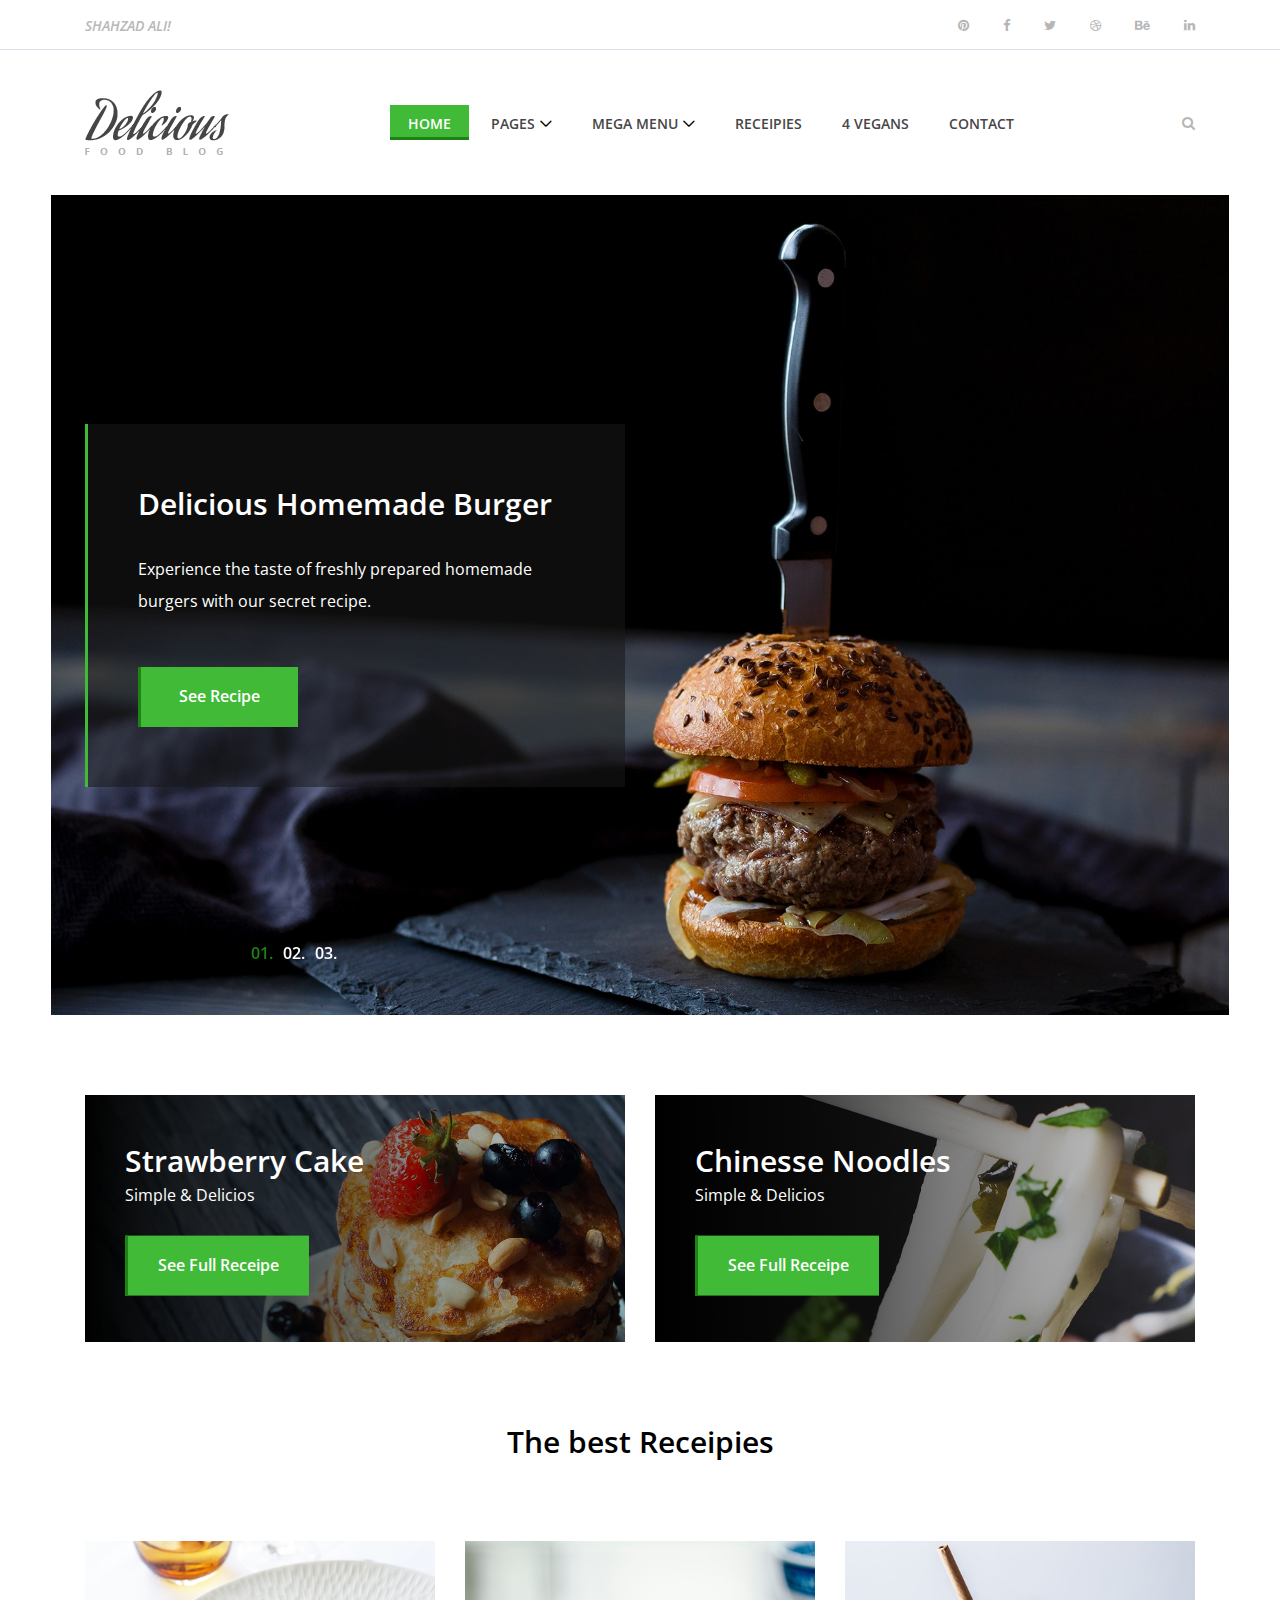
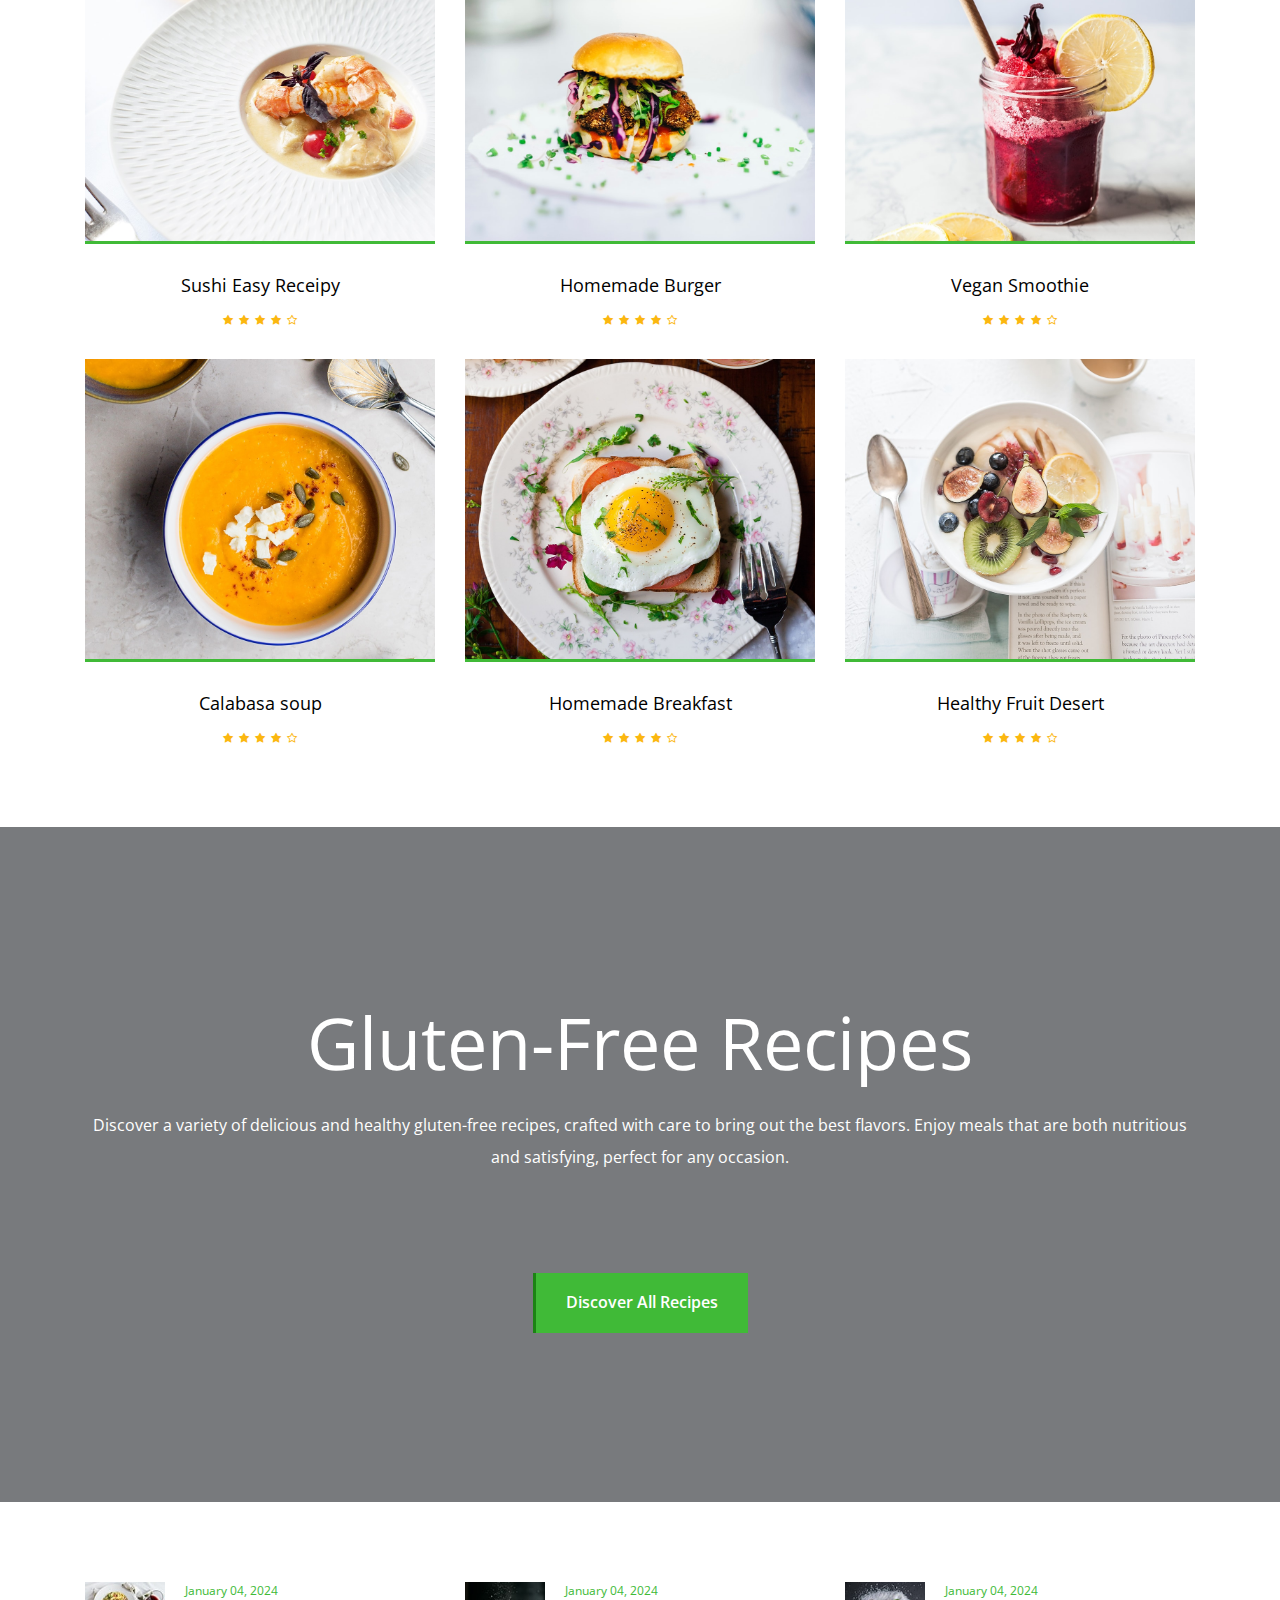
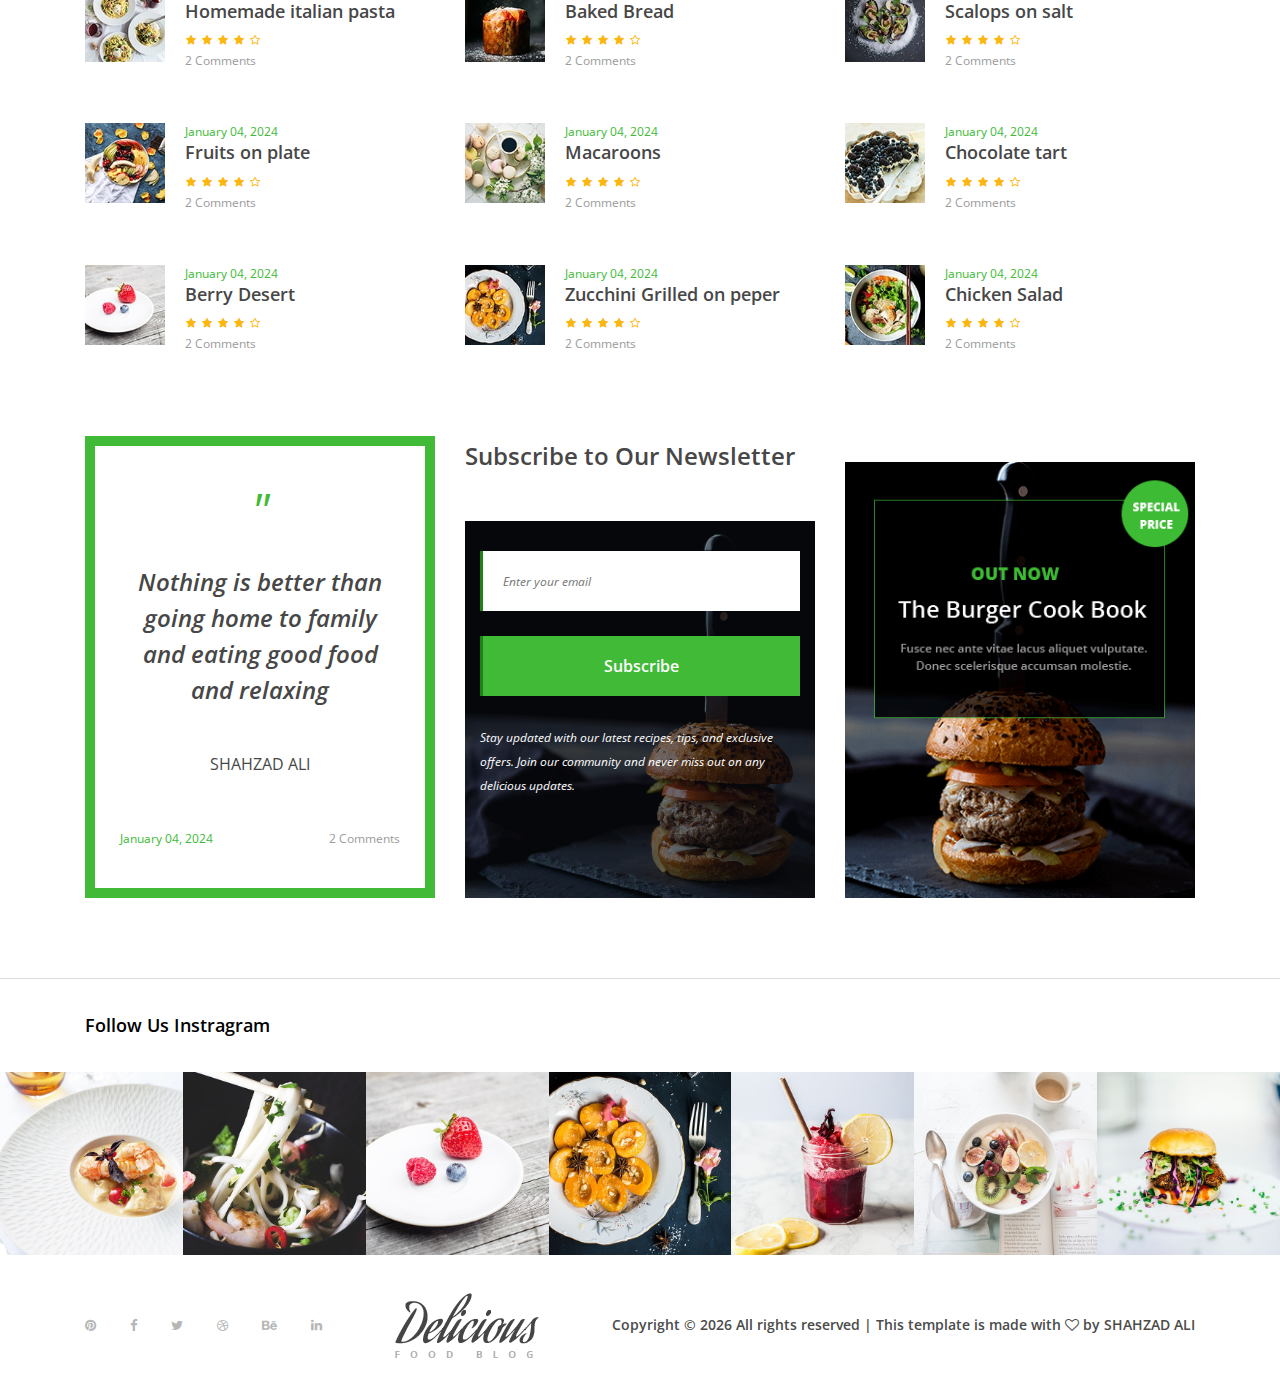
<file: index.html>
<!DOCTYPE html>
<html lang="en">
  <head>
    <meta charset="UTF-8" />
    <meta name="description" content="" />
    <meta http-equiv="X-UA-Compatible" content="IE=edge" />
    <meta
      name="viewport"
      content="width=device-width, initial-scale=1, shrink-to-fit=no"
    />
    <!-- The above 4 meta tags *must* come first in the head; any other head content must come *after* these tags -->

    <!-- Title -->
    <title>Delicious - Food | Home</title>

    <!-- Favicon -->
    <link rel="icon" href="img/core-img/favicon.ico" />

    <!-- Core Stylesheet -->
    <link rel="stylesheet" href="style.css" />
  </head>

  <body>
    <!-- Preloader -->
    <div id="preloader">
      <i class="circle-preloader"></i>
      <img src="img/core-img/salad.png" alt="" />
    </div>

    <!-- Search Wrapper -->
    <div class="search-wrapper">
      <!-- Close Btn -->
      <div class="close-btn">
        <i class="fa fa-times" aria-hidden="true"></i>
      </div>

      <div class="container">
        <div class="row">
          <div class="col-12">
            <form action="#" method="post">
              <input
                type="search"
                name="search"
                placeholder="Type any keywords..."
                required
              />
              <button type="submit">
                <i class="fa fa-search" aria-hidden="true"></i>
              </button>
            </form>
          </div>
        </div>
      </div>
    </div>

    <!-- ##### Header Area Start ##### -->
    <header class="header-area">
      <!-- Top Header Area -->
      <div class="top-header-area">
        <div class="container h-100">
          <div class="row h-100 align-items-center justify-content-between">
            <!-- Breaking News -->
            <div class="col-12 col-sm-6">
              <div class="breaking-news">
                <div id="breakingNewsTicker" class="ticker">
                  <ul>
                    <li><a href="#">SHAHZAD ALI!</a></li>
                    <li><a href="#">Welcome to FastFood Family.</a></li>
                    <li><a href="#">Hello Delicious!</a></li>
                  </ul>
                </div>
              </div>
            </div>

            <!-- Top Social Info -->
            <div class="col-12 col-sm-6">
              <div class="top-social-info text-right">
                <a href="#"
                  ><i class="fa fa-pinterest" aria-hidden="true"></i
                ></a>
                <a href="#"
                  ><i class="fa fa-facebook" aria-hidden="true"></i
                ></a>
                <a href="#"><i class="fa fa-twitter" aria-hidden="true"></i></a>
                <a href="#"
                  ><i class="fa fa-dribbble" aria-hidden="true"></i
                ></a>
                <a href="#"><i class="fa fa-behance" aria-hidden="true"></i></a>
                <a href="#"
                  ><i class="fa fa-linkedin" aria-hidden="true"></i
                ></a>
              </div>
            </div>
          </div>
        </div>
      </div>

      <!-- Navbar Area -->
      <div class="delicious-main-menu">
        <div class="classy-nav-container breakpoint-off">
          <div class="container">
            <!-- Menu -->
            <nav
              class="classy-navbar justify-content-between"
              id="deliciousNav"
            >
              <!-- Logo -->
              <a class="nav-brand" href="index.html"
                ><img src="img/core-img/logo.png" alt=""
              /></a>

              <!-- Navbar Toggler -->
              <div class="classy-navbar-toggler">
                <span class="navbarToggler"
                  ><span></span><span></span><span></span
                ></span>
              </div>

              <!-- Menu -->
              <div class="classy-menu">
                <!-- close btn -->
                <div class="classycloseIcon">
                  <div class="cross-wrap">
                    <span class="top"></span><span class="bottom"></span>
                  </div>
                </div>

                <!-- Nav Start -->
                <div class="classynav">
                  <ul>
                    <li class="active"><a href="index.html">Home</a></li>
                    <li>
                      <a href="#">Pages</a>
                      <ul class="dropdown">
                        <li><a href="index.html">Home</a></li>
                        <li><a href="about.html">About Us</a></li>
                        <li><a href="blog-post.html">Blog Post</a></li>
                        <li><a href="receipe-post.html">Receipe Post</a></li>
                        <li><a href="contact.html">Contact</a></li>
                        <li><a href="elements.html">Elements</a></li>
                        <li>
                          <a href="#">Dropdown</a>
                          <ul class="dropdown">
                            <li><a href="index.html">Home</a></li>
                            <li><a href="about.html">About Us</a></li>
                            <li><a href="blog-post.html">Blog Post</a></li>
                            <li>
                              <a href="receipe-post.html">Receipe Post</a>
                            </li>
                            <li><a href="contact.html">Contact</a></li>
                            <li><a href="elements.html">Elements</a></li>
                            <li>
                              <a href="#">Dropdown</a>
                              <ul class="dropdown">
                                <li><a href="index.html">Home</a></li>
                                <li><a href="about.html">About Us</a></li>
                                <li><a href="blog-post.html">Blog Post</a></li>
                                <li>
                                  <a href="receipe-post.html">Receipe Post</a>
                                </li>
                                <li><a href="contact.html">Contact</a></li>
                                <li><a href="elements.html">Elements</a></li>
                              </ul>
                            </li>
                          </ul>
                        </li>
                      </ul>
                    </li>
                    <li>
                      <a href="#">Mega Menu</a>
                      <div class="megamenu">
                        <ul class="single-mega cn-col-4">
                          <li class="title">Catagory</li>
                          <li><a href="index.html">Home</a></li>
                          <li><a href="about.html">About Us</a></li>
                          <li><a href="blog-post.html">Blog Post</a></li>
                          <li><a href="receipe-post.html">Receipe Post</a></li>
                          <li><a href="contact.html">Contact</a></li>
                          <li><a href="elements.html">Elements</a></li>
                        </ul>
                        <ul class="single-mega cn-col-4">
                          <li class="title">Catagory</li>
                          <li><a href="index.html">Home</a></li>
                          <li><a href="about.html">About Us</a></li>
                          <li><a href="blog-post.html">Blog Post</a></li>
                          <li><a href="receipe-post.html">Receipe Post</a></li>
                          <li><a href="contact.html">Contact</a></li>
                          <li><a href="elements.html">Elements</a></li>
                        </ul>
                        <ul class="single-mega cn-col-4">
                          <li class="title">Catagory</li>
                          <li><a href="index.html">Home</a></li>
                          <li><a href="about.html">About Us</a></li>
                          <li><a href="blog-post.html">Blog Post</a></li>
                          <li><a href="receipe-post.html">Receipe Post</a></li>
                          <li><a href="contact.html">Contact</a></li>
                          <li><a href="elements.html">Elements</a></li>
                        </ul>
                        <div class="single-mega cn-col-4">
                          <div class="receipe-slider owl-carousel">
                            <a href="#"
                              ><img src="img/bg-img/bg1.jpg" alt=""
                            /></a>
                            <a href="#"
                              ><img src="img/bg-img/bg6.jpg" alt=""
                            /></a>
                          </div>
                        </div>
                      </div>
                    </li>
                    <li><a href="receipe-post.html">Receipies</a></li>
                    <li><a href="receipe-post.html">4 Vegans</a></li>
                    <li><a href="contact.html">Contact</a></li>
                  </ul>

                  <!-- Newsletter Form -->
                  <div class="search-btn">
                    <i class="fa fa-search" aria-hidden="true"></i>
                  </div>
                </div>
                <!-- Nav End -->
              </div>
            </nav>
          </div>
        </div>
      </div>
    </header>
    <!-- ##### Header Area End ##### -->

    <!-- ##### Hero Area Start ##### -->
    <section class="hero-area">
      <div class="hero-slides owl-carousel">
        <!-- Single Hero Slide -->
        <div
          class="single-hero-slide bg-img"
          style="background-image: url(img/bg-img/bg1.jpg)"
        >
          <div class="container h-100">
            <div class="row h-100 align-items-center">
              <div class="col-12 col-md-9 col-lg-7 col-xl-6">
                <div
                  class="hero-slides-content"
                  data-animation="fadeInUp"
                  data-delay="100ms"
                >
                  <h2 data-animation="fadeInUp" data-delay="300ms">
                    Delicious Homemade Burger
                  </h2>
                  <p data-animation="fadeInUp" data-delay="700ms">
                    Experience the taste of freshly prepared homemade burgers
                    with our secret recipe.
                  </p>
                  <a
                    href="about.html"
                    class="btn delicious-btn"
                    data-animation="fadeInUp"
                    data-delay="1000ms"
                    >See Recipe</a
                  >
                </div>
              </div>
            </div>
          </div>
        </div>

        <!-- Single Hero Slide -->
        <div
          class="single-hero-slide bg-img"
          style="background-image: url(img/bg-img/bg6.jpg)"
        >
          <div class="container h-100">
            <div class="row h-100 align-items-center">
              <div class="col-12 col-md-9 col-lg-7 col-xl-6">
                <div
                  class="hero-slides-content"
                  data-animation="fadeInUp"
                  data-delay="100ms"
                >
                  <h2 data-animation="fadeInUp" data-delay="300ms">
                    Tasty and Juicy Burger
                  </h2>
                  <p data-animation="fadeInUp" data-delay="700ms">
                    Our burgers are made with high-quality ingredients for a
                    mouthwatering experience.
                  </p>
                  <a
                    href="about.html"
                    class="btn delicious-btn"
                    data-animation="fadeInUp"
                    data-delay="1000ms"
                    >Discover Recipe</a
                  >
                </div>
              </div>
            </div>
          </div>
        </div>

        <!-- Single Hero Slide -->
        <div
          class="single-hero-slide bg-img"
          style="background-image: url(img/bg-img/bg7.jpg)"
        >
          <div class="container h-100">
            <div class="row h-100 align-items-center">
              <div class="col-12 col-md-9 col-lg-7 col-xl-6">
                <div
                  class="hero-slides-content"
                  data-animation="fadeInUp"
                  data-delay="100ms"
                >
                  <h2 data-animation="fadeInUp" data-delay="300ms">
                    Perfectly Grilled Burger
                  </h2>
                  <p data-animation="fadeInUp" data-delay="700ms">
                    Enjoy the flavors of our perfectly grilled burgers, crafted
                    to perfection.
                  </p>
                  <a
                    href="about.html"
                    class="btn delicious-btn"
                    data-animation="fadeInUp"
                    data-delay="1000ms"
                    >Try Recipe</a
                  >
                </div>
              </div>
            </div>
          </div>
        </div>
      </div>
    </section>
    <!-- ##### Hero Area End ##### -->

    <!-- ##### Top Catagory Area Start ##### -->
    <section class="top-catagory-area section-padding-80-0">
      <div class="container">
        <div class="row">
          <!-- Top Catagory Area -->
          <div class="col-12 col-lg-6">
            <div class="single-top-catagory">
              <img src="img/bg-img/bg2.jpg" alt="" />
              <!-- Content -->
              <div class="top-cta-content">
                <h3>Strawberry Cake</h3>
                <h6>Simple &amp; Delicios</h6>
                <a href="receipe-post.html" class="btn delicious-btn"
                  >See Full Receipe</a
                >
              </div>
            </div>
          </div>
          <!-- Top Catagory Area -->
          <div class="col-12 col-lg-6">
            <div class="single-top-catagory">
              <img src="img/bg-img/bg3.jpg" alt="" />
              <!-- Content -->
              <div class="top-cta-content">
                <h3>Chinesse Noodles</h3>
                <h6>Simple &amp; Delicios</h6>
                <a href="receipe-post.html" class="btn delicious-btn"
                  >See Full Receipe</a
                >
              </div>
            </div>
          </div>
        </div>
      </div>
    </section>
    <!-- ##### Top Catagory Area End ##### -->

    <!-- ##### Best Receipe Area Start ##### -->
    <section class="best-receipe-area">
      <div class="container">
        <div class="row">
          <div class="col-12">
            <div class="section-heading">
              <h3>The best Receipies</h3>
            </div>
          </div>
        </div>

        <div class="row">
          <!-- Single Best Receipe Area -->
          <div class="col-12 col-sm-6 col-lg-4">
            <div class="single-best-receipe-area mb-30">
              <img src="img/bg-img/r1.jpg" alt="" />
              <div class="receipe-content">
                <a href="receipe-post.html">
                  <h5>Sushi Easy Receipy</h5>
                </a>
                <div class="ratings">
                  <i class="fa fa-star" aria-hidden="true"></i>
                  <i class="fa fa-star" aria-hidden="true"></i>
                  <i class="fa fa-star" aria-hidden="true"></i>
                  <i class="fa fa-star" aria-hidden="true"></i>
                  <i class="fa fa-star-o" aria-hidden="true"></i>
                </div>
              </div>
            </div>
          </div>

          <!-- Single Best Receipe Area -->
          <div class="col-12 col-sm-6 col-lg-4">
            <div class="single-best-receipe-area mb-30">
              <img src="img/bg-img/r2.jpg" alt="" />
              <div class="receipe-content">
                <a href="receipe-post.html">
                  <h5>Homemade Burger</h5>
                </a>
                <div class="ratings">
                  <i class="fa fa-star" aria-hidden="true"></i>
                  <i class="fa fa-star" aria-hidden="true"></i>
                  <i class="fa fa-star" aria-hidden="true"></i>
                  <i class="fa fa-star" aria-hidden="true"></i>
                  <i class="fa fa-star-o" aria-hidden="true"></i>
                </div>
              </div>
            </div>
          </div>

          <!-- Single Best Receipe Area -->
          <div class="col-12 col-sm-6 col-lg-4">
            <div class="single-best-receipe-area mb-30">
              <img src="img/bg-img/r3.jpg" alt="" />
              <div class="receipe-content">
                <a href="receipe-post.html">
                  <h5>Vegan Smoothie</h5>
                </a>
                <div class="ratings">
                  <i class="fa fa-star" aria-hidden="true"></i>
                  <i class="fa fa-star" aria-hidden="true"></i>
                  <i class="fa fa-star" aria-hidden="true"></i>
                  <i class="fa fa-star" aria-hidden="true"></i>
                  <i class="fa fa-star-o" aria-hidden="true"></i>
                </div>
              </div>
            </div>
          </div>

          <!-- Single Best Receipe Area -->
          <div class="col-12 col-sm-6 col-lg-4">
            <div class="single-best-receipe-area mb-30">
              <img src="img/bg-img/r4.jpg" alt="" />
              <div class="receipe-content">
                <a href="receipe-post.html">
                  <h5>Calabasa soup</h5>
                </a>
                <div class="ratings">
                  <i class="fa fa-star" aria-hidden="true"></i>
                  <i class="fa fa-star" aria-hidden="true"></i>
                  <i class="fa fa-star" aria-hidden="true"></i>
                  <i class="fa fa-star" aria-hidden="true"></i>
                  <i class="fa fa-star-o" aria-hidden="true"></i>
                </div>
              </div>
            </div>
          </div>

          <!-- Single Best Receipe Area -->
          <div class="col-12 col-sm-6 col-lg-4">
            <div class="single-best-receipe-area mb-30">
              <img src="img/bg-img/r5.jpg" alt="" />
              <div class="receipe-content">
                <a href="receipe-post.html">
                  <h5>Homemade Breakfast</h5>
                </a>
                <div class="ratings">
                  <i class="fa fa-star" aria-hidden="true"></i>
                  <i class="fa fa-star" aria-hidden="true"></i>
                  <i class="fa fa-star" aria-hidden="true"></i>
                  <i class="fa fa-star" aria-hidden="true"></i>
                  <i class="fa fa-star-o" aria-hidden="true"></i>
                </div>
              </div>
            </div>
          </div>

          <!-- Single Best Receipe Area -->
          <div class="col-12 col-sm-6 col-lg-4">
            <div class="single-best-receipe-area mb-30">
              <img src="img/bg-img/r6.jpg" alt="" />
              <div class="receipe-content">
                <a href="receipe-post.html">
                  <h5>Healthy Fruit Desert</h5>
                </a>
                <div class="ratings">
                  <i class="fa fa-star" aria-hidden="true"></i>
                  <i class="fa fa-star" aria-hidden="true"></i>
                  <i class="fa fa-star" aria-hidden="true"></i>
                  <i class="fa fa-star" aria-hidden="true"></i>
                  <i class="fa fa-star-o" aria-hidden="true"></i>
                </div>
              </div>
            </div>
          </div>
        </div>
      </div>
    </section>
    <!-- ##### Best Receipe Area End ##### -->

    <!-- ##### CTA Area Start ##### -->
    <section
      class="cta-area bg-img bg-overlay"
      style="background-image: url(img/bg-img/bg4.jpg)"
    >
      <div class="container h-100">
        <div class="row h-100 align-items-center">
          <div class="col-12">
            <!-- Cta Content -->
            <div class="cta-content text-center">
              <h2>Gluten-Free Recipes</h2>
              <p>
                Discover a variety of delicious and healthy gluten-free recipes,
                crafted with care to bring out the best flavors. Enjoy meals
                that are both nutritious and satisfying, perfect for any
                occasion.
              </p>
              <a href="receipe-post.html" class="btn delicious-btn"
                >Discover All Recipes</a
              >
            </div>
          </div>
        </div>
      </div>
    </section>
    <!-- ##### CTA Area End ##### -->

    <!-- ##### Small Receipe Area Start ##### -->
    <section class="small-receipe-area section-padding-80-0">
      <div class="container">
        <div class="row">
          <!-- Small Receipe Area -->
          <div class="col-12 col-sm-6 col-lg-4">
            <div class="single-small-receipe-area d-flex">
              <!-- Receipe Thumb -->
              <div class="receipe-thumb">
                <img src="img/bg-img/sr1.jpg" alt="" />
              </div>
              <!-- Receipe Content -->
              <div class="receipe-content">
                <span>January 04, 2024</span>
                <a href="receipe-post.html">
                  <h5>Homemade italian pasta</h5>
                </a>
                <div class="ratings">
                  <i class="fa fa-star" aria-hidden="true"></i>
                  <i class="fa fa-star" aria-hidden="true"></i>
                  <i class="fa fa-star" aria-hidden="true"></i>
                  <i class="fa fa-star" aria-hidden="true"></i>
                  <i class="fa fa-star-o" aria-hidden="true"></i>
                </div>
                <p>2 Comments</p>
              </div>
            </div>
          </div>

          <!-- Small Receipe Area -->
          <div class="col-12 col-sm-6 col-lg-4">
            <div class="single-small-receipe-area d-flex">
              <!-- Receipe Thumb -->
              <div class="receipe-thumb">
                <img src="img/bg-img/sr2.jpg" alt="" />
              </div>
              <!-- Receipe Content -->
              <div class="receipe-content">
                <span>January 04, 2024</span>
                <a href="receipe-post.html">
                  <h5>Baked Bread</h5>
                </a>
                <div class="ratings">
                  <i class="fa fa-star" aria-hidden="true"></i>
                  <i class="fa fa-star" aria-hidden="true"></i>
                  <i class="fa fa-star" aria-hidden="true"></i>
                  <i class="fa fa-star" aria-hidden="true"></i>
                  <i class="fa fa-star-o" aria-hidden="true"></i>
                </div>
                <p>2 Comments</p>
              </div>
            </div>
          </div>

          <!-- Small Receipe Area -->
          <div class="col-12 col-sm-6 col-lg-4">
            <div class="single-small-receipe-area d-flex">
              <!-- Receipe Thumb -->
              <div class="receipe-thumb">
                <img src="img/bg-img/sr3.jpg" alt="" />
              </div>
              <!-- Receipe Content -->
              <div class="receipe-content">
                <span>January 04, 2024</span>
                <a href="receipe-post.html">
                  <h5>Scalops on salt</h5>
                </a>
                <div class="ratings">
                  <i class="fa fa-star" aria-hidden="true"></i>
                  <i class="fa fa-star" aria-hidden="true"></i>
                  <i class="fa fa-star" aria-hidden="true"></i>
                  <i class="fa fa-star" aria-hidden="true"></i>
                  <i class="fa fa-star-o" aria-hidden="true"></i>
                </div>
                <p>2 Comments</p>
              </div>
            </div>
          </div>

          <!-- Small Receipe Area -->
          <div class="col-12 col-sm-6 col-lg-4">
            <div class="single-small-receipe-area d-flex">
              <!-- Receipe Thumb -->
              <div class="receipe-thumb">
                <img src="img/bg-img/sr4.jpg" alt="" />
              </div>
              <!-- Receipe Content -->
              <div class="receipe-content">
                <span>January 04, 2024</span>
                <a href="receipe-post.html">
                  <h5>Fruits on plate</h5>
                </a>
                <div class="ratings">
                  <i class="fa fa-star" aria-hidden="true"></i>
                  <i class="fa fa-star" aria-hidden="true"></i>
                  <i class="fa fa-star" aria-hidden="true"></i>
                  <i class="fa fa-star" aria-hidden="true"></i>
                  <i class="fa fa-star-o" aria-hidden="true"></i>
                </div>
                <p>2 Comments</p>
              </div>
            </div>
          </div>

          <!-- Small Receipe Area -->
          <div class="col-12 col-sm-6 col-lg-4">
            <div class="single-small-receipe-area d-flex">
              <!-- Receipe Thumb -->
              <div class="receipe-thumb">
                <img src="img/bg-img/sr5.jpg" alt="" />
              </div>
              <!-- Receipe Content -->
              <div class="receipe-content">
                <span>January 04, 2024</span>
                <a href="receipe-post.html">
                  <h5>Macaroons</h5>
                </a>
                <div class="ratings">
                  <i class="fa fa-star" aria-hidden="true"></i>
                  <i class="fa fa-star" aria-hidden="true"></i>
                  <i class="fa fa-star" aria-hidden="true"></i>
                  <i class="fa fa-star" aria-hidden="true"></i>
                  <i class="fa fa-star-o" aria-hidden="true"></i>
                </div>
                <p>2 Comments</p>
              </div>
            </div>
          </div>

          <!-- Small Receipe Area -->
          <div class="col-12 col-sm-6 col-lg-4">
            <div class="single-small-receipe-area d-flex">
              <!-- Receipe Thumb -->
              <div class="receipe-thumb">
                <img src="img/bg-img/sr6.jpg" alt="" />
              </div>
              <!-- Receipe Content -->
              <div class="receipe-content">
                <span>January 04, 2024</span>
                <a href="receipe-post.html">
                  <h5>Chocolate tart</h5>
                </a>
                <div class="ratings">
                  <i class="fa fa-star" aria-hidden="true"></i>
                  <i class="fa fa-star" aria-hidden="true"></i>
                  <i class="fa fa-star" aria-hidden="true"></i>
                  <i class="fa fa-star" aria-hidden="true"></i>
                  <i class="fa fa-star-o" aria-hidden="true"></i>
                </div>
                <p>2 Comments</p>
              </div>
            </div>
          </div>

          <!-- Small Receipe Area -->
          <div class="col-12 col-sm-6 col-lg-4">
            <div class="single-small-receipe-area d-flex">
              <!-- Receipe Thumb -->
              <div class="receipe-thumb">
                <img src="img/bg-img/sr7.jpg" alt="" />
              </div>
              <!-- Receipe Content -->
              <div class="receipe-content">
                <span>January 04, 2024</span>
                <a href="receipe-post.html">
                  <h5>Berry Desert</h5>
                </a>
                <div class="ratings">
                  <i class="fa fa-star" aria-hidden="true"></i>
                  <i class="fa fa-star" aria-hidden="true"></i>
                  <i class="fa fa-star" aria-hidden="true"></i>
                  <i class="fa fa-star" aria-hidden="true"></i>
                  <i class="fa fa-star-o" aria-hidden="true"></i>
                </div>
                <p>2 Comments</p>
              </div>
            </div>
          </div>

          <!-- Small Receipe Area -->
          <div class="col-12 col-sm-6 col-lg-4">
            <div class="single-small-receipe-area d-flex">
              <!-- Receipe Thumb -->
              <div class="receipe-thumb">
                <img src="img/bg-img/sr8.jpg" alt="" />
              </div>
              <!-- Receipe Content -->
              <div class="receipe-content">
                <span>January 04, 2024</span>
                <a href="receipe-post.html">
                  <h5>Zucchini Grilled on peper</h5>
                </a>
                <div class="ratings">
                  <i class="fa fa-star" aria-hidden="true"></i>
                  <i class="fa fa-star" aria-hidden="true"></i>
                  <i class="fa fa-star" aria-hidden="true"></i>
                  <i class="fa fa-star" aria-hidden="true"></i>
                  <i class="fa fa-star-o" aria-hidden="true"></i>
                </div>
                <p>2 Comments</p>
              </div>
            </div>
          </div>

          <!-- Small Receipe Area -->
          <div class="col-12 col-sm-6 col-lg-4">
            <div class="single-small-receipe-area d-flex">
              <!-- Receipe Thumb -->
              <div class="receipe-thumb">
                <img src="img/bg-img/sr9.jpg" alt="" />
              </div>
              <!-- Receipe Content -->
              <div class="receipe-content">
                <span>January 04, 2024</span>
                <a href="receipe-post.html">
                  <h5>Chicken Salad</h5>
                </a>
                <div class="ratings">
                  <i class="fa fa-star" aria-hidden="true"></i>
                  <i class="fa fa-star" aria-hidden="true"></i>
                  <i class="fa fa-star" aria-hidden="true"></i>
                  <i class="fa fa-star" aria-hidden="true"></i>
                  <i class="fa fa-star-o" aria-hidden="true"></i>
                </div>
                <p>2 Comments</p>
              </div>
            </div>
          </div>
        </div>
      </div>
    </section>
    <!-- ##### Small Receipe Area End ##### -->

    <!-- ##### Quote Subscribe Area Start ##### -->
    <section class="quote-subscribe-adds">
      <div class="container">
        <div class="row align-items-end">
          <!-- Quote -->
          <div class="col-12 col-lg-4">
            <div class="quote-area text-center">
              <span>"</span>
              <h4>
                Nothing is better than going home to family and eating good food
                and relaxing
              </h4>
              <p>SHAHZAD ALI</p>
              <div class="date-comments d-flex justify-content-between">
                <div class="date">January 04, 2024</div>
                <div class="comments">2 Comments</div>
              </div>
            </div>
          </div>

          <!-- Newsletter -->
          <div class="col-12 col-lg-4">
            <div class="newsletter-area">
              <h4>Subscribe to Our Newsletter</h4>
              <!-- Form -->
              <div
                class="newsletter-form bg-img bg-overlay"
                style="background-image: url(img/bg-img/bg1.jpg)"
              >
                <form action="#" method="post">
                  <input
                    type="email"
                    name="email"
                    required
                    placeholder="Enter your email"
                  />
                  <button type="submit" class="btn delicious-btn w-100">
                    Subscribe
                  </button>
                </form>
                <p>
                  Stay updated with our latest recipes, tips, and exclusive
                  offers. Join our community and never miss out on any delicious
                  updates.
                </p>
              </div>
            </div>
          </div>

          <!-- Adds -->
          <div class="col-12 col-lg-4">
            <div class="delicious-add">
              <img src="img/bg-img/add.png" alt="" />
            </div>
          </div>
        </div>
      </div>
    </section>
    <!-- ##### Quote Subscribe Area End ##### -->

    <!-- ##### Follow Us Instagram Area Start ##### -->
    <div class="follow-us-instagram">
      <div class="container">
        <div class="row">
          <div class="col-12">
            <h5>Follow Us Instragram</h5>
          </div>
        </div>
      </div>
      <!-- Instagram Feeds -->
      <div class="insta-feeds d-flex flex-wrap">
        <!-- Single Insta Feeds -->
        <div class="single-insta-feeds">
          <img src="img/bg-img/insta1.jpg" alt="" />
          <!-- Icon -->
          <div class="insta-icon">
            <a href="#"><i class="fa fa-instagram" aria-hidden="true"></i></a>
          </div>
        </div>

        <!-- Single Insta Feeds -->
        <div class="single-insta-feeds">
          <img src="img/bg-img/insta2.jpg" alt="" />
          <!-- Icon -->
          <div class="insta-icon">
            <a href="#"><i class="fa fa-instagram" aria-hidden="true"></i></a>
          </div>
        </div>

        <!-- Single Insta Feeds -->
        <div class="single-insta-feeds">
          <img src="img/bg-img/insta3.jpg" alt="" />
          <!-- Icon -->
          <div class="insta-icon">
            <a href="#"><i class="fa fa-instagram" aria-hidden="true"></i></a>
          </div>
        </div>

        <!-- Single Insta Feeds -->
        <div class="single-insta-feeds">
          <img src="img/bg-img/insta4.jpg" alt="" />
          <!-- Icon -->
          <div class="insta-icon">
            <a href="#"><i class="fa fa-instagram" aria-hidden="true"></i></a>
          </div>
        </div>

        <!-- Single Insta Feeds -->
        <div class="single-insta-feeds">
          <img src="img/bg-img/insta5.jpg" alt="" />
          <!-- Icon -->
          <div class="insta-icon">
            <a href="#"><i class="fa fa-instagram" aria-hidden="true"></i></a>
          </div>
        </div>

        <!-- Single Insta Feeds -->
        <div class="single-insta-feeds">
          <img src="img/bg-img/insta6.jpg" alt="" />
          <!-- Icon -->
          <div class="insta-icon">
            <a href="#"><i class="fa fa-instagram" aria-hidden="true"></i></a>
          </div>
        </div>

        <!-- Single Insta Feeds -->
        <div class="single-insta-feeds">
          <img src="img/bg-img/insta7.jpg" alt="" />
          <!-- Icon -->
          <div class="insta-icon">
            <a href="#"><i class="fa fa-instagram" aria-hidden="true"></i></a>
          </div>
        </div>
      </div>
    </div>
    <!-- ##### Follow Us Instagram Area End ##### -->

    <!-- ##### Footer Area Start ##### -->
    <footer class="footer-area">
      <div class="container h-100">
        <div class="row h-100">
          <div
            class="col-12 h-100 d-flex flex-wrap align-items-center justify-content-between"
          >
            <!-- Footer Social Info -->
            <div class="footer-social-info text-right">
              <a href="#"><i class="fa fa-pinterest" aria-hidden="true"></i></a>
              <a href="#"><i class="fa fa-facebook" aria-hidden="true"></i></a>
              <a href="#"><i class="fa fa-twitter" aria-hidden="true"></i></a>
              <a href="#"><i class="fa fa-dribbble" aria-hidden="true"></i></a>
              <a href="#"><i class="fa fa-behance" aria-hidden="true"></i></a>
              <a href="#"><i class="fa fa-linkedin" aria-hidden="true"></i></a>
            </div>
            <!-- Footer Logo -->
            <div class="footer-logo">
              <a href="index.html"
                ><img src="img/core-img/logo.png" alt=""
              /></a>
            </div>
            <!-- Copywrite -->
            <p>
              Copyright &copy;
              <script>
                document.write(new Date().getFullYear());
              </script>
              All rights reserved | This template is made with
              <i class="fa fa-heart-o" aria-hidden="true"></i> by
              <a href="https://shahzadalihub.netlify.app" target="_blank"
                >SHAHZAD ALI</a
              >
            </p>
          </div>
        </div>
      </div>
    </footer>
    <!-- ##### Footer Area Start ##### -->

    <!-- ##### All Javascript Files ##### -->
    <!-- jQuery-2.2.4 js -->
    <script src="js/jquery/jquery-2.2.4.min.js"></script>
    <!-- Popper js -->
    <script src="js/bootstrap/popper.min.js"></script>
    <!-- Bootstrap js -->
    <script src="js/bootstrap/bootstrap.min.js"></script>
    <!-- All Plugins js -->
    <script src="js/plugins/plugins.js"></script>
    <!-- Active js -->
    <script src="js/active.js"></script>
  </body>
</html>
</file>
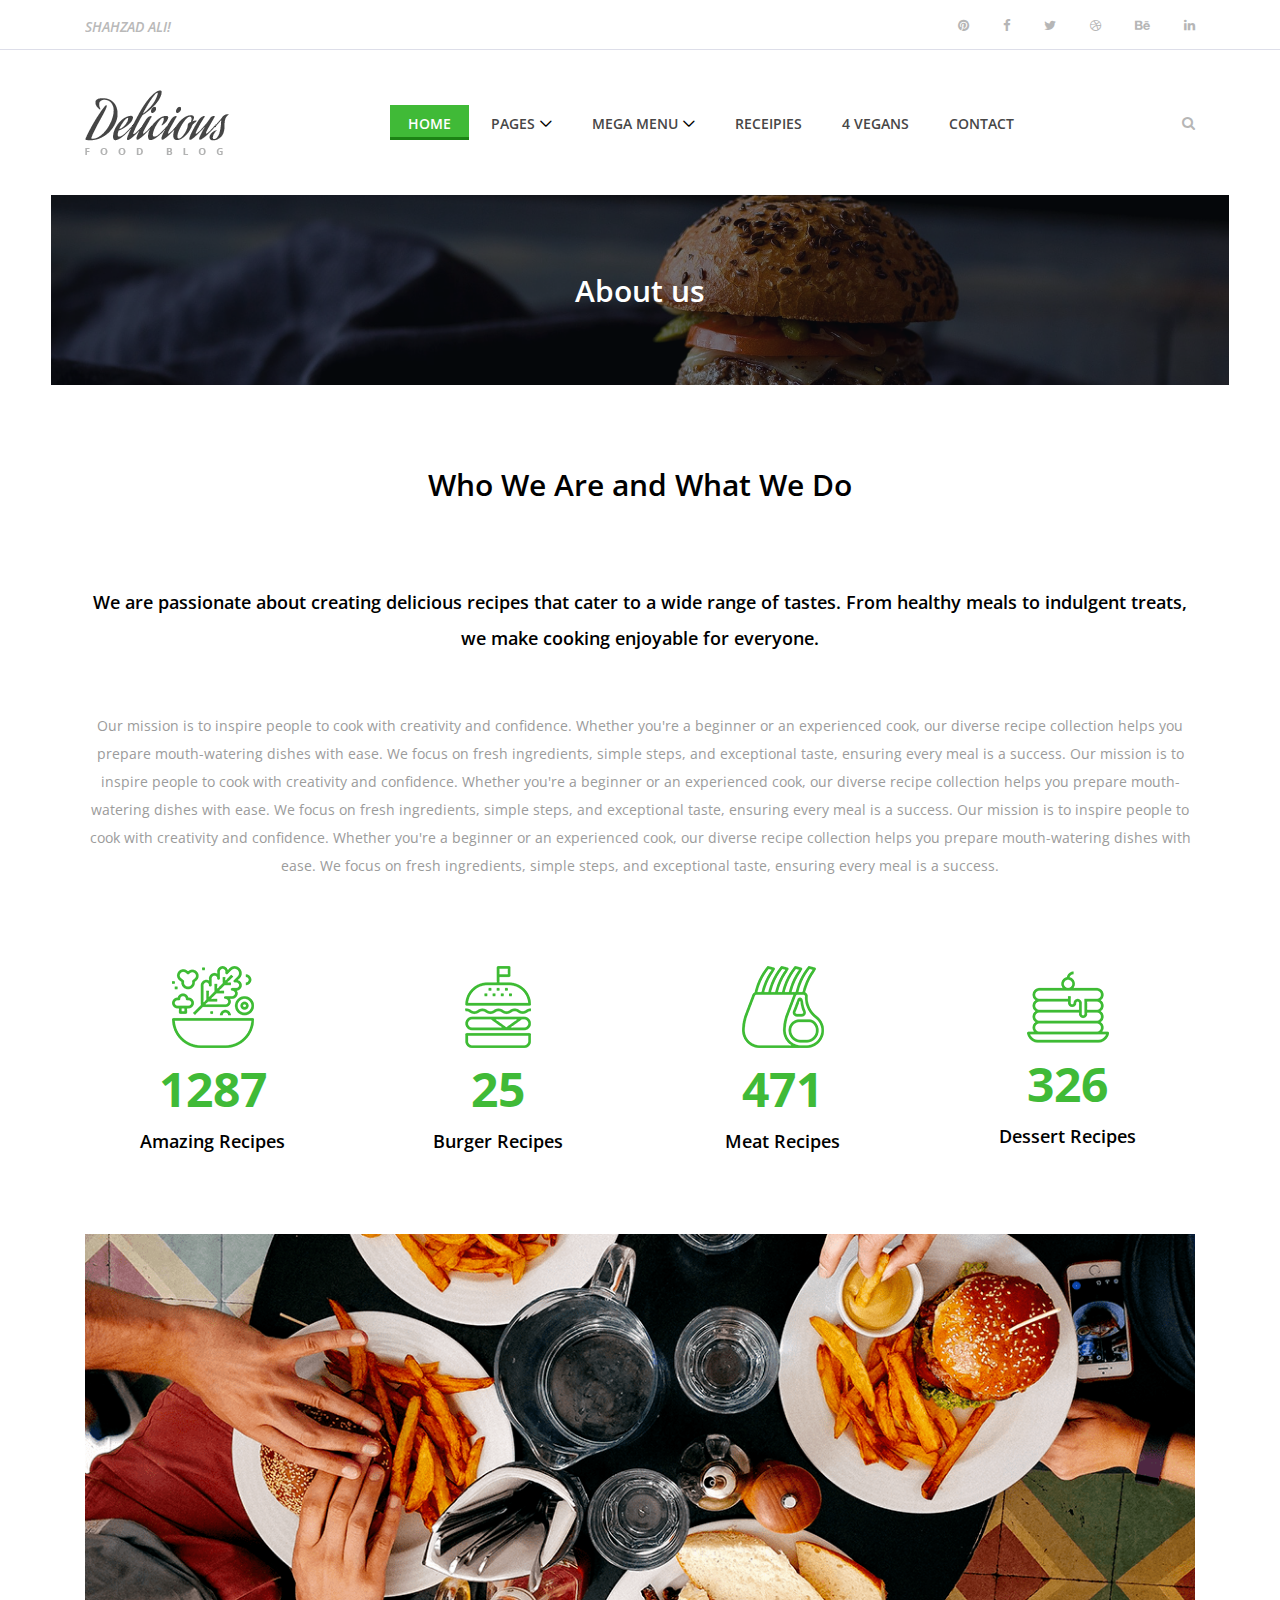
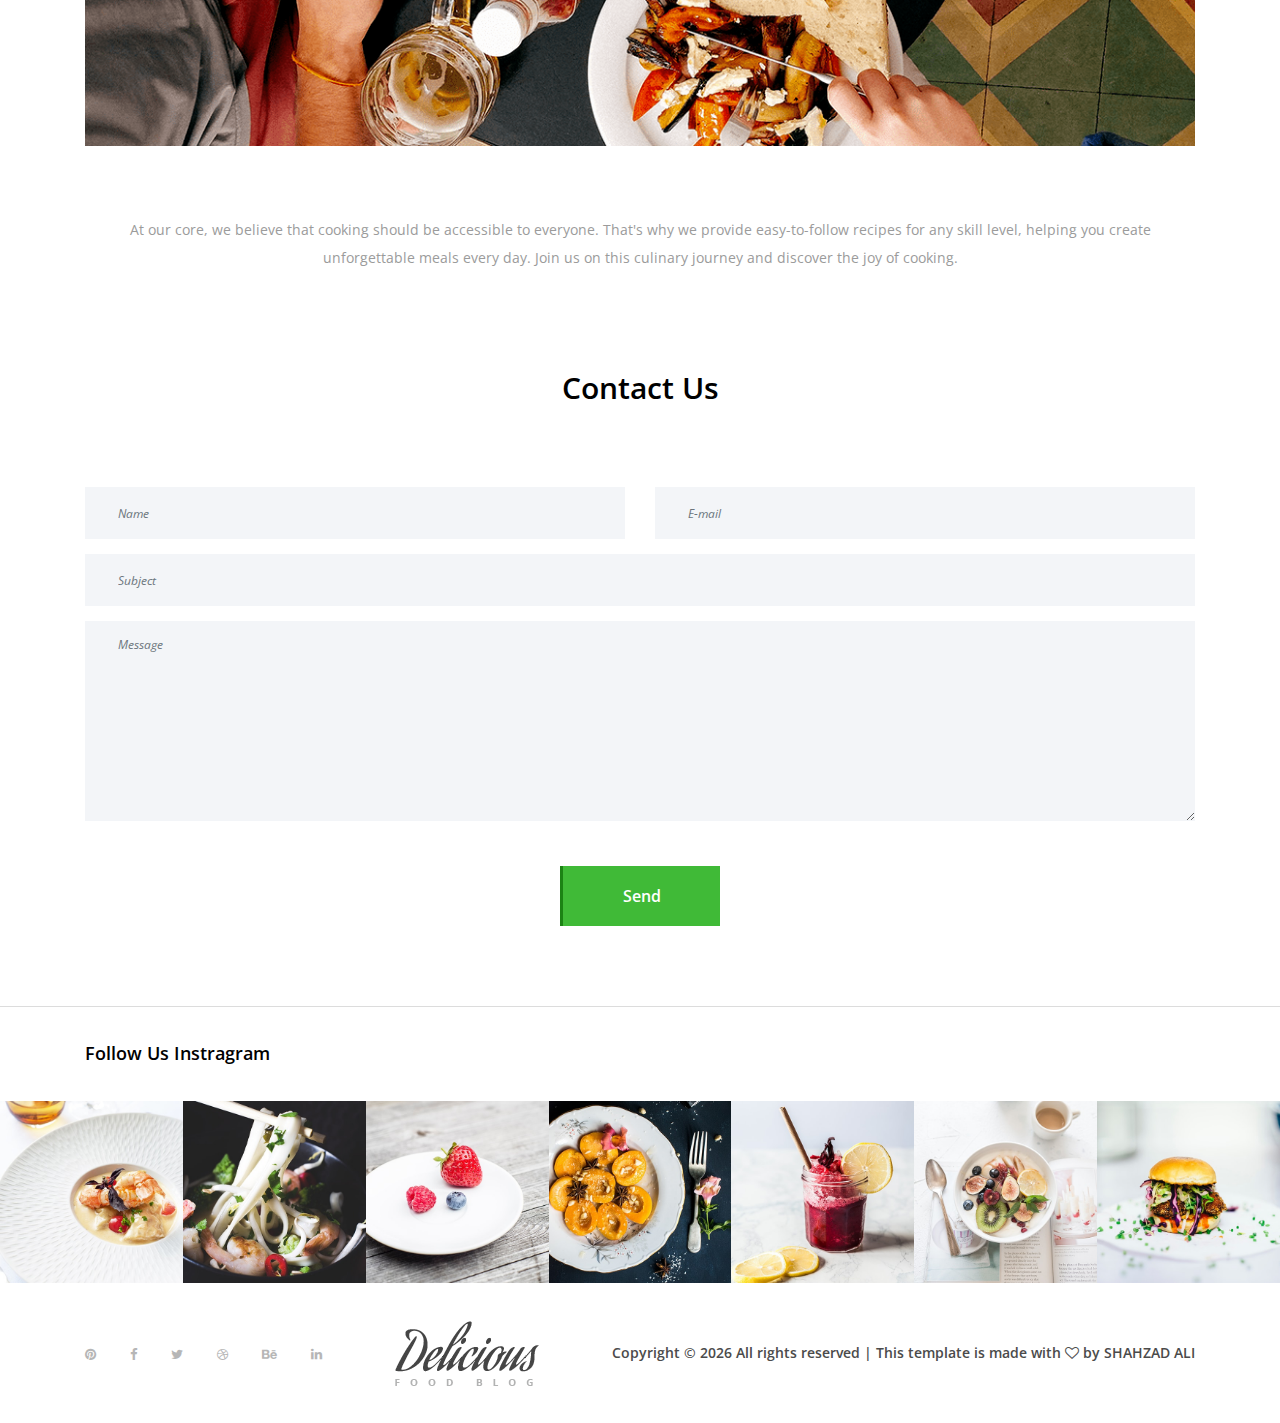
<file: about.html>
<!DOCTYPE html>
<html lang="en">
  <head>
    <meta charset="UTF-8" />
    <meta name="description" content="" />
    <meta http-equiv="X-UA-Compatible" content="IE=edge" />
    <meta
      name="viewport"
      content="width=device-width, initial-scale=1, shrink-to-fit=no"
    />

    <!-- Title -->
    <title>Delicious - Food | About</title>

    <!-- Favicon -->
    <link rel="icon" href="img/core-img/favicon.ico" />

    <!-- Core Stylesheet -->
    <link rel="stylesheet" href="style.css" />
  </head>

  <body>
    <!-- Preloader -->
    <div id="preloader">
      <i class="circle-preloader"></i>
      <img src="img/core-img/salad.png" alt="" />
    </div>

    <!-- Search Wrapper -->
    <div class="search-wrapper">
      <!-- Close Btn -->
      <div class="close-btn">
        <i class="fa fa-times" aria-hidden="true"></i>
      </div>

      <div class="container">
        <div class="row">
          <div class="col-12">
            <form action="#" method="post">
              <input
                type="search"
                name="search"
                placeholder="Type any keywords..."
              />
              <button type="submit">
                <i class="fa fa-search" aria-hidden="true"></i>
              </button>
            </form>
          </div>
        </div>
      </div>
    </div>

    <!-- ##### Header Area Start ##### -->
    <header class="header-area">
      <!-- Top Header Area -->
      <div class="top-header-area">
        <div class="container h-100">
          <div class="row h-100 align-items-center justify-content-between">
            <!-- Breaking News -->
            <div class="col-12 col-sm-6">
              <div class="breaking-news">
                <div id="breakingNewsTicker" class="ticker">
                  <ul>
                    <li><a href="#">SHAHZAD ALI!</a></li>
                    <li><a href="#">Welcome to FastFood Family.</a></li>
                    <li><a href="#">Hello Delicious!</a></li>
                  </ul>
                </div>
              </div>
            </div>

            <!-- Top Social Info -->
            <div class="col-12 col-sm-6">
              <div class="top-social-info text-right">
                <a href="#"
                  ><i class="fa fa-pinterest" aria-hidden="true"></i
                ></a>
                <a href="#"
                  ><i class="fa fa-facebook" aria-hidden="true"></i
                ></a>
                <a href="#"><i class="fa fa-twitter" aria-hidden="true"></i></a>
                <a href="#"
                  ><i class="fa fa-dribbble" aria-hidden="true"></i
                ></a>
                <a href="#"><i class="fa fa-behance" aria-hidden="true"></i></a>
                <a href="#"
                  ><i class="fa fa-linkedin" aria-hidden="true"></i
                ></a>
              </div>
            </div>
          </div>
        </div>
      </div>

      <!-- Navbar Area -->
      <div class="delicious-main-menu">
        <div class="classy-nav-container breakpoint-off">
          <div class="container">
            <!-- Menu -->
            <nav
              class="classy-navbar justify-content-between"
              id="deliciousNav"
            >
              <!-- Logo -->
              <a class="nav-brand" href="index.html"
                ><img src="img/core-img/logo.png" alt=""
              /></a>

              <!-- Navbar Toggler -->
              <div class="classy-navbar-toggler">
                <span class="navbarToggler"
                  ><span></span><span></span><span></span
                ></span>
              </div>

              <!-- Menu -->
              <div class="classy-menu">
                <!-- close btn -->
                <div class="classycloseIcon">
                  <div class="cross-wrap">
                    <span class="top"></span><span class="bottom"></span>
                  </div>
                </div>

                <!-- Nav Start -->
                <div class="classynav">
                  <ul>
                    <li class="active"><a href="index.html">Home</a></li>
                    <li>
                      <a href="#">Pages</a>
                      <ul class="dropdown">
                        <li><a href="index.html">Home</a></li>
                        <li><a href="about.html">About Us</a></li>
                        <li><a href="blog-post.html">Blog Post</a></li>
                        <li><a href="receipe-post.html">Receipe Post</a></li>
                        <li><a href="contact.html">Contact</a></li>
                        <li><a href="elements.html">Elements</a></li>
                        <li>
                          <a href="#">Dropdown</a>
                          <ul class="dropdown">
                            <li><a href="index.html">Home</a></li>
                            <li><a href="about.html">About Us</a></li>
                            <li><a href="blog-post.html">Blog Post</a></li>
                            <li>
                              <a href="receipe-post.html">Receipe Post</a>
                            </li>
                            <li><a href="contact.html">Contact</a></li>
                            <li><a href="elements.html">Elements</a></li>
                            <li>
                              <a href="#">Dropdown</a>
                              <ul class="dropdown">
                                <li><a href="index.html">Home</a></li>
                                <li><a href="about.html">About Us</a></li>
                                <li><a href="blog-post.html">Blog Post</a></li>
                                <li>
                                  <a href="receipe-post.html">Receipe Post</a>
                                </li>
                                <li><a href="contact.html">Contact</a></li>
                                <li><a href="elements.html">Elements</a></li>
                              </ul>
                            </li>
                          </ul>
                        </li>
                      </ul>
                    </li>
                    <li>
                      <a href="#">Mega Menu</a>
                      <div class="megamenu">
                        <ul class="single-mega cn-col-4">
                          <li class="title">Catagory</li>
                          <li><a href="index.html">Home</a></li>
                          <li><a href="about.html">About Us</a></li>
                          <li><a href="blog-post.html">Blog Post</a></li>
                          <li><a href="receipe-post.html">Receipe Post</a></li>
                          <li><a href="contact.html">Contact</a></li>
                          <li><a href="elements.html">Elements</a></li>
                        </ul>
                        <ul class="single-mega cn-col-4">
                          <li class="title">Catagory</li>
                          <li><a href="index.html">Home</a></li>
                          <li><a href="about.html">About Us</a></li>
                          <li><a href="blog-post.html">Blog Post</a></li>
                          <li><a href="receipe-post.html">Receipe Post</a></li>
                          <li><a href="contact.html">Contact</a></li>
                          <li><a href="elements.html">Elements</a></li>
                        </ul>
                        <ul class="single-mega cn-col-4">
                          <li class="title">Catagory</li>
                          <li><a href="index.html">Home</a></li>
                          <li><a href="about.html">About Us</a></li>
                          <li><a href="blog-post.html">Blog Post</a></li>
                          <li><a href="receipe-post.html">Receipe Post</a></li>
                          <li><a href="contact.html">Contact</a></li>
                          <li><a href="elements.html">Elements</a></li>
                        </ul>
                        <div class="single-mega cn-col-4">
                          <div class="receipe-slider owl-carousel">
                            <a href="#"
                              ><img src="img/bg-img/bg1.jpg" alt=""
                            /></a>
                            <a href="#"
                              ><img src="img/bg-img/bg6.jpg" alt=""
                            /></a>
                          </div>
                        </div>
                      </div>
                    </li>
                    <li><a href="receipe-post.html">Receipies</a></li>
                    <li><a href="receipe-post.html">4 Vegans</a></li>
                    <li><a href="contact.html">Contact</a></li>
                  </ul>

                  <!-- Newsletter Form -->
                  <div class="search-btn">
                    <i class="fa fa-search" aria-hidden="true"></i>
                  </div>
                </div>
                <!-- Nav End -->
              </div>
            </nav>
          </div>
        </div>
      </div>
    </header>
    <!-- ##### Header Area End ##### -->

    <!-- ##### Breadcumb Area Start ##### -->
    <div
      class="breadcumb-area bg-img bg-overlay"
      style="background-image: url(img/bg-img/breadcumb1.jpg)"
    >
      <div class="container h-100">
        <div class="row h-100 align-items-center">
          <div class="col-12">
            <div class="breadcumb-text text-center">
              <h2>About us</h2>
            </div>
          </div>
        </div>
      </div>
    </div>
    <!-- ##### Breadcumb Area End ##### -->

    <!-- ##### About Area Start ##### -->
    <section class="about-area section-padding-80">
      <div class="container">
        <div class="row">
          <div class="col-12">
            <div class="section-heading">
              <h3>Who We Are and What We Do</h3>
            </div>
          </div>
        </div>

        <div class="row">
          <div class="col-12">
            <h6 class="sub-heading pb-5">
              We are passionate about creating delicious recipes that cater to a
              wide range of tastes. From healthy meals to indulgent treats, we
              make cooking enjoyable for everyone.
            </h6>

            <p class="text-center">
              Our mission is to inspire people to cook with creativity and
              confidence. Whether you're a beginner or an experienced cook, our
              diverse recipe collection helps you prepare mouth-watering dishes
              with ease. We focus on fresh ingredients, simple steps, and
              exceptional taste, ensuring every meal is a success. Our mission
              is to inspire people to cook with creativity and confidence.
              Whether you're a beginner or an experienced cook, our diverse
              recipe collection helps you prepare mouth-watering dishes with
              ease. We focus on fresh ingredients, simple steps, and exceptional
              taste, ensuring every meal is a success. Our mission is to inspire
              people to cook with creativity and confidence. Whether you're a
              beginner or an experienced cook, our diverse recipe collection
              helps you prepare mouth-watering dishes with ease. We focus on
              fresh ingredients, simple steps, and exceptional taste, ensuring
              every meal is a success.
            </p>
          </div>
        </div>

        <div class="row align-items-center mt-70">
          <!-- Single Cool Fact -->
          <div class="col-12 col-sm-6 col-lg-3">
            <div class="single-cool-fact">
              <img src="img/core-img/salad.png" alt="Salad" />
              <h3><span class="counter">1287</span></h3>
              <h6>Amazing Recipes</h6>
            </div>
          </div>

          <!-- Single Cool Fact -->
          <div class="col-12 col-sm-6 col-lg-3">
            <div class="single-cool-fact">
              <img src="img/core-img/hamburger.png" alt="Burger" />
              <h3><span class="counter">25</span></h3>
              <h6>Burger Recipes</h6>
            </div>
          </div>

          <!-- Single Cool Fact -->
          <div class="col-12 col-sm-6 col-lg-3">
            <div class="single-cool-fact">
              <img src="img/core-img/rib.png" alt="Meat" />
              <h3><span class="counter">471</span></h3>
              <h6>Meat Recipes</h6>
            </div>
          </div>

          <!-- Single Cool Fact -->
          <div class="col-12 col-sm-6 col-lg-3">
            <div class="single-cool-fact">
              <img src="img/core-img/pancake.png" alt="Dessert" />
              <h3><span class="counter">326</span></h3>
              <h6>Dessert Recipes</h6>
            </div>
          </div>
        </div>

        <div class="row">
          <div class="col-12">
            <img
              class="mb-70"
              src="img/bg-img/about.png"
              alt="About Us Image"
            />
            <p class="text-center">
              At our core, we believe that cooking should be accessible to
              everyone. That's why we provide easy-to-follow recipes for any
              skill level, helping you create unforgettable meals every day.
              Join us on this culinary journey and discover the joy of cooking.
            </p>
          </div>
        </div>
      </div>
    </section>
    <!-- ##### About Area End ##### -->

    <!-- ##### Contact Area Start ##### -->
    <div class="contact-area section-padding-0-80">
      <div class="container">
        <div class="row">
          <div class="col-12">
            <div class="section-heading">
              <h3>Contact Us</h3>
            </div>
          </div>
        </div>

        <div class="row">
          <div class="col-12">
            <div class="contact-form-area">
              <form action="#" method="post">
                <div class="row">
                  <div class="col-12 col-lg-6">
                    <input
                      type="text"
                      class="form-control"
                      id="name"
                      placeholder="Name"
                      required
                    />
                  </div>
                  <div class="col-12 col-lg-6">
                    <input
                      type="email"
                      class="form-control"
                      id="email"
                      placeholder="E-mail"
                      required
                    />
                  </div>
                  <div class="col-12">
                    <input
                      type="text"
                      class="form-control"
                      id="subject"
                      placeholder="Subject"
                      required
                    />
                  </div>
                  <div class="col-12">
                    <textarea
                      name="message"
                      class="form-control"
                      id="message"
                      cols="30"
                      rows="10"
                      placeholder="Message"
                    ></textarea>
                  </div>
                  <div class="col-12 text-center">
                    <button class="btn delicious-btn mt-30" type="submit">
                      Send
                    </button>
                  </div>
                </div>
              </form>
            </div>
          </div>
        </div>
      </div>
    </div>
    <!-- ##### Contact Area End ##### -->

    <!-- ##### Follow Us Instagram Area Start ##### -->
    <div class="follow-us-instagram">
      <div class="container">
        <div class="row">
          <div class="col-12">
            <h5>Follow Us Instragram</h5>
          </div>
        </div>
      </div>
      <!-- Instagram Feeds -->
      <div class="insta-feeds d-flex flex-wrap">
        <!-- Single Insta Feeds -->
        <div class="single-insta-feeds">
          <img src="img/bg-img/insta1.jpg" alt="" />
          <!-- Icon -->
          <div class="insta-icon">
            <a href="#"><i class="fa fa-instagram" aria-hidden="true"></i></a>
          </div>
        </div>

        <!-- Single Insta Feeds -->
        <div class="single-insta-feeds">
          <img src="img/bg-img/insta2.jpg" alt="" />
          <!-- Icon -->
          <div class="insta-icon">
            <a href="#"><i class="fa fa-instagram" aria-hidden="true"></i></a>
          </div>
        </div>

        <!-- Single Insta Feeds -->
        <div class="single-insta-feeds">
          <img src="img/bg-img/insta3.jpg" alt="" />
          <!-- Icon -->
          <div class="insta-icon">
            <a href="#"><i class="fa fa-instagram" aria-hidden="true"></i></a>
          </div>
        </div>

        <!-- Single Insta Feeds -->
        <div class="single-insta-feeds">
          <img src="img/bg-img/insta4.jpg" alt="" />
          <!-- Icon -->
          <div class="insta-icon">
            <a href="#"><i class="fa fa-instagram" aria-hidden="true"></i></a>
          </div>
        </div>

        <!-- Single Insta Feeds -->
        <div class="single-insta-feeds">
          <img src="img/bg-img/insta5.jpg" alt="" />
          <!-- Icon -->
          <div class="insta-icon">
            <a href="#"><i class="fa fa-instagram" aria-hidden="true"></i></a>
          </div>
        </div>

        <!-- Single Insta Feeds -->
        <div class="single-insta-feeds">
          <img src="img/bg-img/insta6.jpg" alt="" />
          <!-- Icon -->
          <div class="insta-icon">
            <a href="#"><i class="fa fa-instagram" aria-hidden="true"></i></a>
          </div>
        </div>

        <!-- Single Insta Feeds -->
        <div class="single-insta-feeds">
          <img src="img/bg-img/insta7.jpg" alt="" />
          <!-- Icon -->
          <div class="insta-icon">
            <a href="#"><i class="fa fa-instagram" aria-hidden="true"></i></a>
          </div>
        </div>
      </div>
    </div>
    <!-- ##### Follow Us Instagram Area End ##### -->

    <!-- ##### Footer Area Start ##### -->
    <footer class="footer-area">
      <div class="container h-100">
        <div class="row h-100">
          <div
            class="col-12 h-100 d-flex flex-wrap align-items-center justify-content-between"
          >
            <!-- Footer Social Info -->
            <div class="footer-social-info text-right">
              <a href="#"><i class="fa fa-pinterest" aria-hidden="true"></i></a>
              <a href="#"><i class="fa fa-facebook" aria-hidden="true"></i></a>
              <a href="#"><i class="fa fa-twitter" aria-hidden="true"></i></a>
              <a href="#"><i class="fa fa-dribbble" aria-hidden="true"></i></a>
              <a href="#"><i class="fa fa-behance" aria-hidden="true"></i></a>
              <a href="#"><i class="fa fa-linkedin" aria-hidden="true"></i></a>
            </div>
            <!-- Footer Logo -->
            <div class="footer-logo">
              <a href="index.html"
                ><img src="img/core-img/logo.png" alt=""
              /></a>
            </div>
            <!-- Copywrite -->
            <p>
              Copyright &copy;
              <script>
                document.write(new Date().getFullYear());
              </script>
              All rights reserved | This template is made with
              <i class="fa fa-heart-o" aria-hidden="true"></i> by
              <a href="https://shahzadalihub.netlify.app" target="_blank"
                >SHAHZAD ALI</a
              >
            </p>
          </div>
        </div>
      </div>
    </footer>
    <!-- ##### Footer Area Start ##### -->

    <!-- ##### All Javascript Files ##### -->
    <!-- jQuery-2.2.4 js -->
    <script src="js/jquery/jquery-2.2.4.min.js"></script>
    <!-- Popper js -->
    <script src="js/bootstrap/popper.min.js"></script>
    <!-- Bootstrap js -->
    <script src="js/bootstrap/bootstrap.min.js"></script>
    <!-- All Plugins js -->
    <script src="js/plugins/plugins.js"></script>
    <!-- Active js -->
    <script src="js/active.js"></script>
  </body>
</html>
</file>
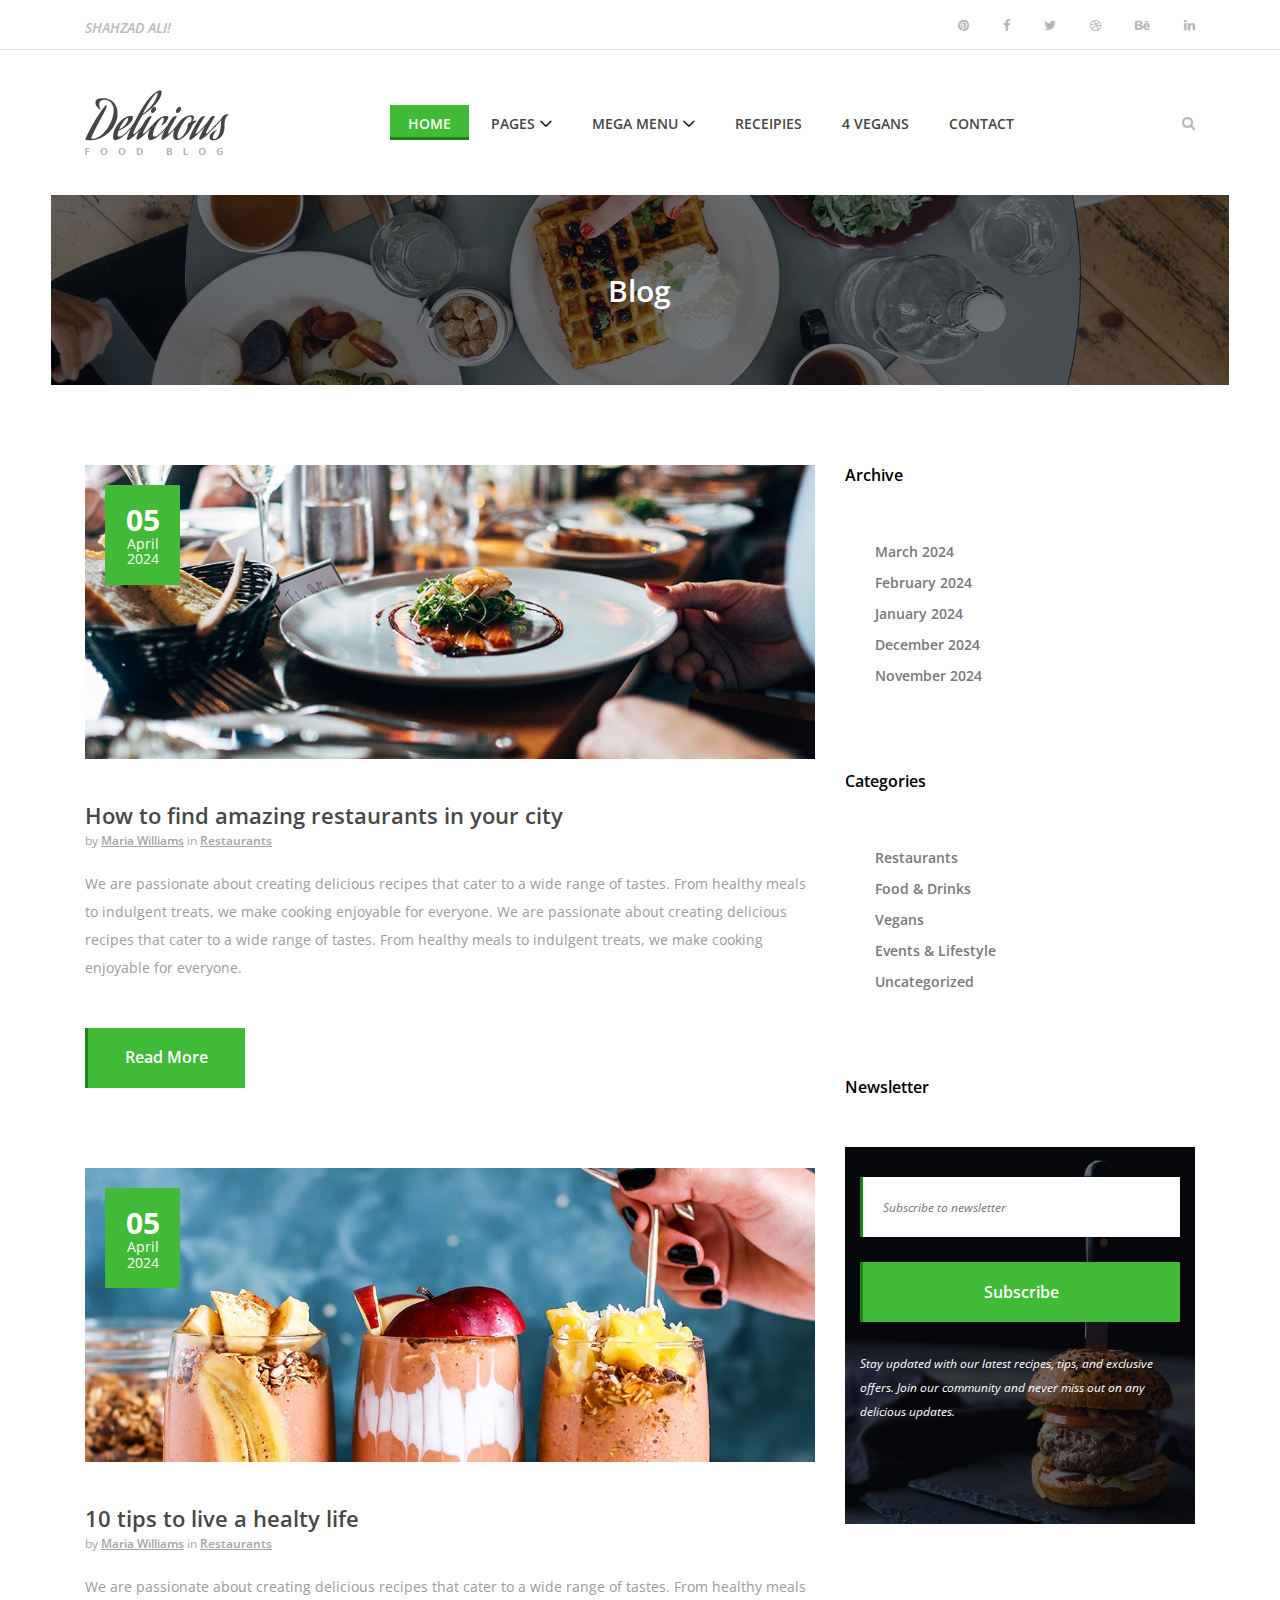
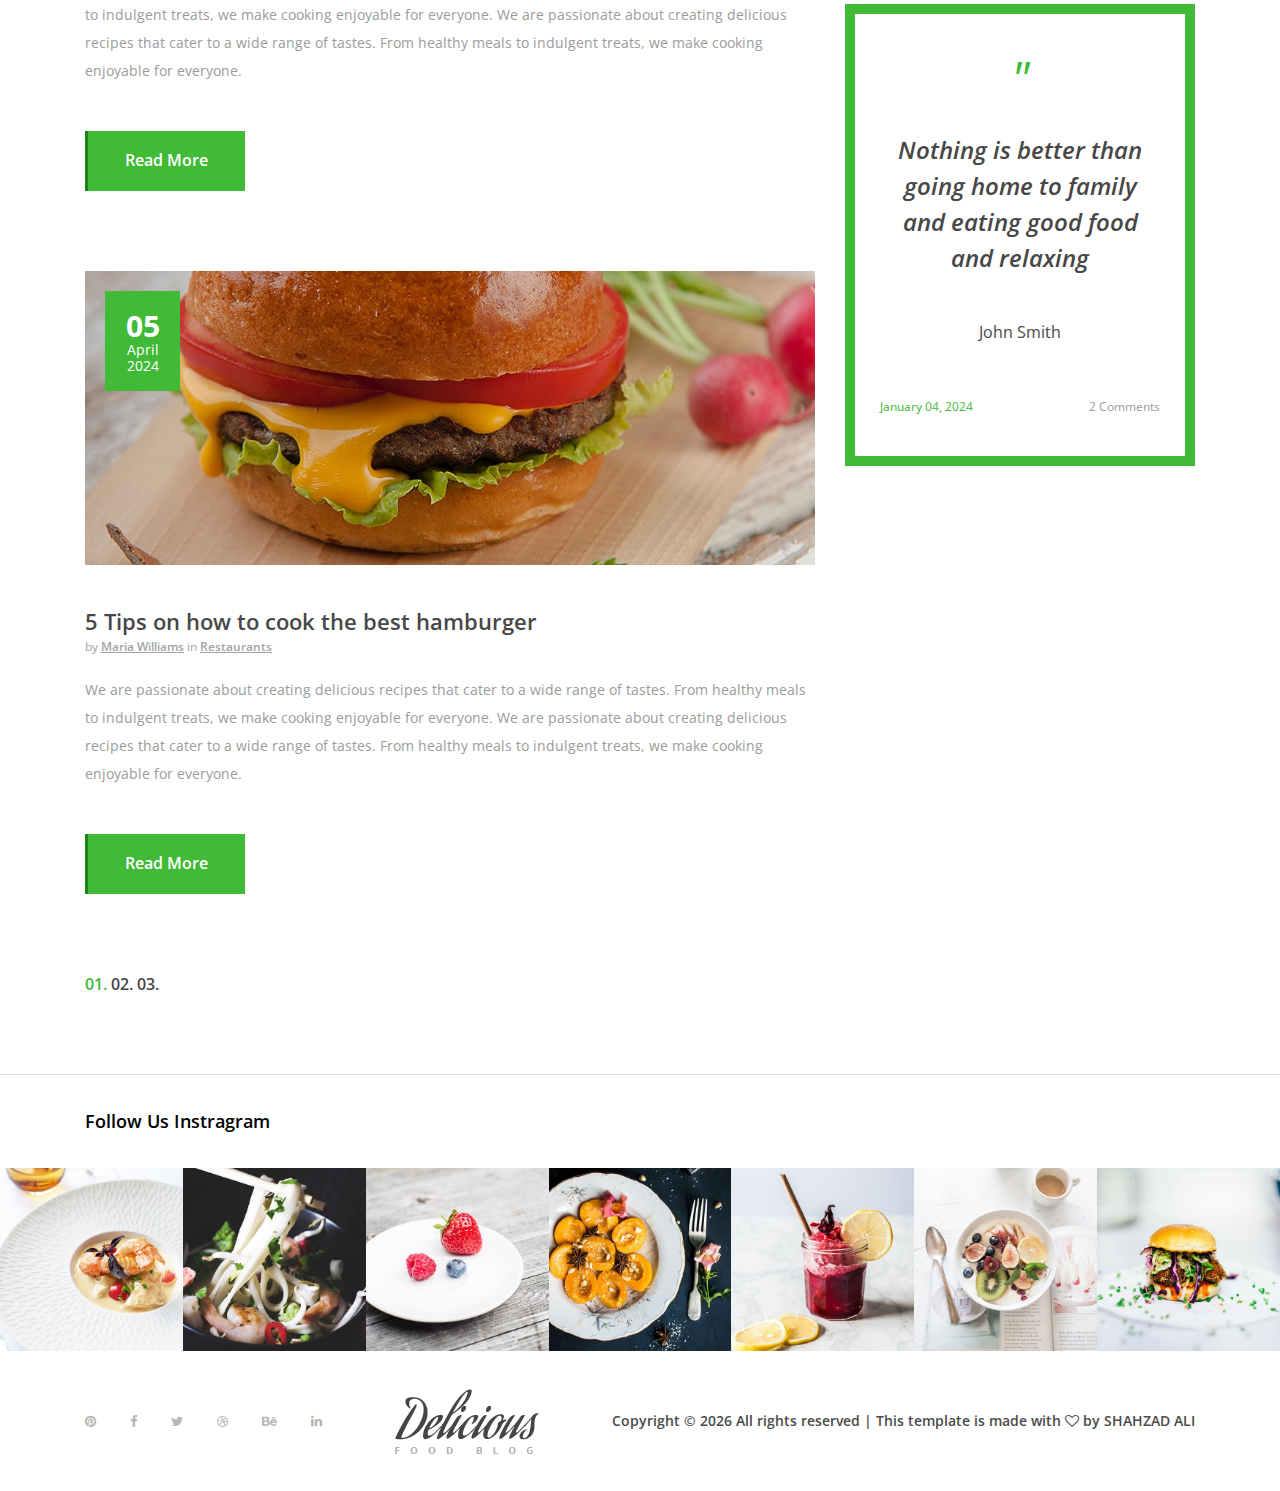
<file: blog-post.html>
<!DOCTYPE html>
<html lang="en">
  <head>
    <meta charset="UTF-8" />
    <meta name="description" content="" />
    <meta http-equiv="X-UA-Compatible" content="IE=edge" />
    <meta
      name="viewport"
      content="width=device-width, initial-scale=1, shrink-to-fit=no"
    />
    <!-- The above 4 meta tags *must* come first in the head; any other head content must come *after* these tags -->

    <!-- Title -->
    <title>Delicious - Food | Blog Post</title>

    <!-- Favicon -->
    <link rel="icon" href="img/core-img/favicon.ico" />

    <!-- Core Stylesheet -->
    <link rel="stylesheet" href="style.css" />
  </head>

  <body>
    <!-- Preloader -->
    <div id="preloader">
      <i class="circle-preloader"></i>
      <img src="img/core-img/salad.png" alt="" />
    </div>

    <!-- Search Wrapper -->
    <div class="search-wrapper">
      <!-- Close Btn -->
      <div class="close-btn">
        <i class="fa fa-times" aria-hidden="true"></i>
      </div>

      <div class="container">
        <div class="row">
          <div class="col-12">
            <form action="#" method="post">
              <input
                type="search"
                name="search"
                placeholder="Type any keywords..."
              />
              <button type="submit">
                <i class="fa fa-search" aria-hidden="true"></i>
              </button>
            </form>
          </div>
        </div>
      </div>
    </div>

    <!-- ##### Header Area Start ##### -->
    <header class="header-area">
      <!-- Top Header Area -->
      <div class="top-header-area">
        <div class="container h-100">
          <div class="row h-100 align-items-center justify-content-between">
            <!-- Breaking News -->
            <div class="col-12 col-sm-6">
              <div class="breaking-news">
                <div id="breakingNewsTicker" class="ticker">
                  <ul>
                    <li><a href="#">SHAHZAD ALI!</a></li>
                    <li><a href="#">Welcome to FastFood Family.</a></li>
                    <li><a href="#">Hello Delicious!</a></li>
                  </ul>
                </div>
              </div>
            </div>

            <!-- Top Social Info -->
            <div class="col-12 col-sm-6">
              <div class="top-social-info text-right">
                <a href="#"
                  ><i class="fa fa-pinterest" aria-hidden="true"></i
                ></a>
                <a href="#"
                  ><i class="fa fa-facebook" aria-hidden="true"></i
                ></a>
                <a href="#"><i class="fa fa-twitter" aria-hidden="true"></i></a>
                <a href="#"
                  ><i class="fa fa-dribbble" aria-hidden="true"></i
                ></a>
                <a href="#"><i class="fa fa-behance" aria-hidden="true"></i></a>
                <a href="#"
                  ><i class="fa fa-linkedin" aria-hidden="true"></i
                ></a>
              </div>
            </div>
          </div>
        </div>
      </div>

      <!-- Navbar Area -->
      <div class="delicious-main-menu">
        <div class="classy-nav-container breakpoint-off">
          <div class="container">
            <!-- Menu -->
            <nav
              class="classy-navbar justify-content-between"
              id="deliciousNav"
            >
              <!-- Logo -->
              <a class="nav-brand" href="index.html"
                ><img src="img/core-img/logo.png" alt=""
              /></a>

              <!-- Navbar Toggler -->
              <div class="classy-navbar-toggler">
                <span class="navbarToggler"
                  ><span></span><span></span><span></span
                ></span>
              </div>

              <!-- Menu -->
              <div class="classy-menu">
                <!-- close btn -->
                <div class="classycloseIcon">
                  <div class="cross-wrap">
                    <span class="top"></span><span class="bottom"></span>
                  </div>
                </div>

                <!-- Nav Start -->
                <div class="classynav">
                  <ul>
                    <li class="active"><a href="index.html">Home</a></li>
                    <li>
                      <a href="#">Pages</a>
                      <ul class="dropdown">
                        <li><a href="index.html">Home</a></li>
                        <li><a href="about.html">About Us</a></li>
                        <li><a href="blog-post.html">Blog Post</a></li>
                        <li><a href="receipe-post.html">Receipe Post</a></li>
                        <li><a href="contact.html">Contact</a></li>
                        <li><a href="elements.html">Elements</a></li>
                        <li>
                          <a href="#">Dropdown</a>
                          <ul class="dropdown">
                            <li><a href="index.html">Home</a></li>
                            <li><a href="about.html">About Us</a></li>
                            <li><a href="blog-post.html">Blog Post</a></li>
                            <li>
                              <a href="receipe-post.html">Receipe Post</a>
                            </li>
                            <li><a href="contact.html">Contact</a></li>
                            <li><a href="elements.html">Elements</a></li>
                            <li>
                              <a href="#">Dropdown</a>
                              <ul class="dropdown">
                                <li><a href="index.html">Home</a></li>
                                <li><a href="about.html">About Us</a></li>
                                <li><a href="blog-post.html">Blog Post</a></li>
                                <li>
                                  <a href="receipe-post.html">Receipe Post</a>
                                </li>
                                <li><a href="contact.html">Contact</a></li>
                                <li><a href="elements.html">Elements</a></li>
                              </ul>
                            </li>
                          </ul>
                        </li>
                      </ul>
                    </li>
                    <li>
                      <a href="#">Mega Menu</a>
                      <div class="megamenu">
                        <ul class="single-mega cn-col-4">
                          <li class="title">Catagory</li>
                          <li><a href="index.html">Home</a></li>
                          <li><a href="about.html">About Us</a></li>
                          <li><a href="blog-post.html">Blog Post</a></li>
                          <li><a href="receipe-post.html">Receipe Post</a></li>
                          <li><a href="contact.html">Contact</a></li>
                          <li><a href="elements.html">Elements</a></li>
                        </ul>
                        <ul class="single-mega cn-col-4">
                          <li class="title">Catagory</li>
                          <li><a href="index.html">Home</a></li>
                          <li><a href="about.html">About Us</a></li>
                          <li><a href="blog-post.html">Blog Post</a></li>
                          <li><a href="receipe-post.html">Receipe Post</a></li>
                          <li><a href="contact.html">Contact</a></li>
                          <li><a href="elements.html">Elements</a></li>
                        </ul>
                        <ul class="single-mega cn-col-4">
                          <li class="title">Catagory</li>
                          <li><a href="index.html">Home</a></li>
                          <li><a href="about.html">About Us</a></li>
                          <li><a href="blog-post.html">Blog Post</a></li>
                          <li><a href="receipe-post.html">Receipe Post</a></li>
                          <li><a href="contact.html">Contact</a></li>
                          <li><a href="elements.html">Elements</a></li>
                        </ul>
                        <div class="single-mega cn-col-4">
                          <div class="receipe-slider owl-carousel">
                            <a href="#"
                              ><img src="img/bg-img/bg1.jpg" alt=""
                            /></a>
                            <a href="#"
                              ><img src="img/bg-img/bg6.jpg" alt=""
                            /></a>
                          </div>
                        </div>
                      </div>
                    </li>
                    <li><a href="receipe-post.html">Receipies</a></li>
                    <li><a href="receipe-post.html">4 Vegans</a></li>
                    <li><a href="contact.html">Contact</a></li>
                  </ul>

                  <!-- Newsletter Form -->
                  <div class="search-btn">
                    <i class="fa fa-search" aria-hidden="true"></i>
                  </div>
                </div>
                <!-- Nav End -->
              </div>
            </nav>
          </div>
        </div>
      </div>
    </header>
    <!-- ##### Header Area End ##### -->

    <!-- ##### Breadcumb Area Start ##### -->
    <div
      class="breadcumb-area bg-img bg-overlay"
      style="background-image: url(img/bg-img/breadcumb2.jpg)"
    >
      <div class="container h-100">
        <div class="row h-100 align-items-center">
          <div class="col-12">
            <div class="breadcumb-text text-center">
              <h2>Blog</h2>
            </div>
          </div>
        </div>
      </div>
    </div>
    <!-- ##### Breadcumb Area End ##### -->

    <!-- ##### Blog Area Start ##### -->
    <div class="blog-area section-padding-80">
      <div class="container">
        <div class="row">
          <div class="col-12 col-lg-8">
            <div class="blog-posts-area">
              <!-- Single Blog Area -->
              <div class="single-blog-area mb-80">
                <!-- Thumbnail -->
                <div class="blog-thumbnail">
                  <img src="img/blog-img/1.jpg" alt="" />
                  <!-- Post Date -->
                  <div class="post-date">
                    <a href="#"
                      ><span>05</span>April <br />
                      2024</a
                    >
                  </div>
                </div>
                <!-- Content -->
                <div class="blog-content">
                  <a href="#" class="post-title"
                    >How to find amazing restaurants in your city</a
                  >
                  <div class="meta-data">
                    by <a href="#">Maria Williams</a> in
                    <a href="#">Restaurants</a>
                  </div>
                  <p>
                    We are passionate about creating delicious recipes that
                    cater to a wide range of tastes. From healthy meals to
                    indulgent treats, we make cooking enjoyable for everyone. We
                    are passionate about creating delicious recipes that cater
                    to a wide range of tastes. From healthy meals to indulgent
                    treats, we make cooking enjoyable for everyone.
                  </p>
                  <a href="about.html" class="btn delicious-btn mt-30"
                    >Read More</a
                  >
                </div>
              </div>

              <!-- Single Blog Area -->
              <div class="single-blog-area mb-80">
                <!-- Thumbnail -->
                <div class="blog-thumbnail">
                  <img src="img/blog-img/2.jpg" alt="" />
                  <!-- Post Date -->
                  <div class="post-date">
                    <a href="#"
                      ><span>05</span>April <br />
                      2024</a
                    >
                  </div>
                </div>
                <!-- Content -->
                <div class="blog-content">
                  <a href="#" class="post-title"
                    >10 tips to live a healty life</a
                  >
                  <div class="meta-data">
                    by <a href="#">Maria Williams</a> in
                    <a href="#">Restaurants</a>
                  </div>
                  <p>
                    We are passionate about creating delicious recipes that
                    cater to a wide range of tastes. From healthy meals to
                    indulgent treats, we make cooking enjoyable for everyone. We
                    are passionate about creating delicious recipes that cater
                    to a wide range of tastes. From healthy meals to indulgent
                    treats, we make cooking enjoyable for everyone.
                  </p>
                  <a href="about.html" class="btn delicious-btn mt-30"
                    >Read More</a
                  >
                </div>
              </div>

              <!-- Single Blog Area -->
              <div class="single-blog-area mb-80">
                <!-- Thumbnail -->
                <div class="blog-thumbnail">
                  <img src="img/blog-img/3.jpg" alt="" />
                  <!-- Post Date -->
                  <div class="post-date">
                    <a href="#"
                      ><span>05</span>April <br />
                      2024</a
                    >
                  </div>
                </div>
                <!-- Content -->
                <div class="blog-content">
                  <a href="#" class="post-title"
                    >5 Tips on how to cook the best hamburger</a
                  >
                  <div class="meta-data">
                    by <a href="#">Maria Williams</a> in
                    <a href="#">Restaurants</a>
                  </div>
                  <p>
                    We are passionate about creating delicious recipes that
                    cater to a wide range of tastes. From healthy meals to
                    indulgent treats, we make cooking enjoyable for everyone. We
                    are passionate about creating delicious recipes that cater
                    to a wide range of tastes. From healthy meals to indulgent
                    treats, we make cooking enjoyable for everyone.
                  </p>
                  <a href="about.html" class="btn delicious-btn mt-30"
                    >Read More</a
                  >
                </div>
              </div>
            </div>

            <nav aria-label="Page navigation example">
              <ul class="pagination">
                <li class="page-item active">
                  <a class="page-link" href="#">01.</a>
                </li>
                <li class="page-item"><a class="page-link" href="#">02.</a></li>
                <li class="page-item"><a class="page-link" href="#">03.</a></li>
              </ul>
            </nav>
          </div>

          <div class="col-12 col-lg-4">
            <div class="blog-sidebar-area">
              <!-- Widget -->
              <div class="single-widget mb-80">
                <h6>Archive</h6>
                <ul class="list">
                  <li><a href="#">March 2024</a></li>
                  <li><a href="#">February 2024</a></li>
                  <li><a href="#">January 2024</a></li>
                  <li><a href="#">December 2024</a></li>
                  <li><a href="#">November 2024</a></li>
                </ul>
              </div>

              <!-- Widget -->
              <div class="single-widget mb-80">
                <h6>Categories</h6>
                <ul class="list">
                  <li><a href="#">Restaurants</a></li>
                  <li><a href="#">Food &amp; Drinks</a></li>
                  <li><a href="#">Vegans</a></li>
                  <li><a href="#">Events &amp; Lifestyle</a></li>
                  <li><a href="#">Uncategorized</a></li>
                </ul>
              </div>

              <!-- Widget -->
              <div class="single-widget mb-80">
                <h6>Newsletter</h6>

                <!-- Form -->
                <div
                  class="newsletter-form bg-img bg-overlay"
                  style="background-image: url(img/bg-img/bg1.jpg)"
                >
                  <form action="#" method="post">
                    <input
                      type="email"
                      name="email"
                      placeholder="Subscribe to newsletter"
                      required
                    />
                    <button type="submit" class="btn delicious-btn w-100">
                      Subscribe
                    </button>
                  </form>
                  <p>
                    Stay updated with our latest recipes, tips, and exclusive
                    offers. Join our community and never miss out on any
                    delicious updates.
                  </p>
                </div>
              </div>

              <!-- Widget -->
              <div class="single-widget mb-80">
                <div class="quote-area text-center">
                  <span>"</span>
                  <h4>
                    Nothing is better than going home to family and eating good
                    food and relaxing
                  </h4>
                  <p>John Smith</p>
                  <div class="date-comments d-flex justify-content-between">
                    <div class="date">January 04, 2024</div>
                    <div class="comments">2 Comments</div>
                  </div>
                </div>
              </div>
            </div>
          </div>
        </div>
      </div>
    </div>
    <!-- ##### Blog Area End ##### -->

    <!-- ##### Follow Us Instagram Area Start ##### -->
    <div class="follow-us-instagram">
      <div class="container">
        <div class="row">
          <div class="col-12">
            <h5>Follow Us Instragram</h5>
          </div>
        </div>
      </div>
      <!-- Instagram Feeds -->
      <div class="insta-feeds d-flex flex-wrap">
        <!-- Single Insta Feeds -->
        <div class="single-insta-feeds">
          <img src="img/bg-img/insta1.jpg" alt="" />
          <!-- Icon -->
          <div class="insta-icon">
            <a href="#"><i class="fa fa-instagram" aria-hidden="true"></i></a>
          </div>
        </div>

        <!-- Single Insta Feeds -->
        <div class="single-insta-feeds">
          <img src="img/bg-img/insta2.jpg" alt="" />
          <!-- Icon -->
          <div class="insta-icon">
            <a href="#"><i class="fa fa-instagram" aria-hidden="true"></i></a>
          </div>
        </div>

        <!-- Single Insta Feeds -->
        <div class="single-insta-feeds">
          <img src="img/bg-img/insta3.jpg" alt="" />
          <!-- Icon -->
          <div class="insta-icon">
            <a href="#"><i class="fa fa-instagram" aria-hidden="true"></i></a>
          </div>
        </div>

        <!-- Single Insta Feeds -->
        <div class="single-insta-feeds">
          <img src="img/bg-img/insta4.jpg" alt="" />
          <!-- Icon -->
          <div class="insta-icon">
            <a href="#"><i class="fa fa-instagram" aria-hidden="true"></i></a>
          </div>
        </div>

        <!-- Single Insta Feeds -->
        <div class="single-insta-feeds">
          <img src="img/bg-img/insta5.jpg" alt="" />
          <!-- Icon -->
          <div class="insta-icon">
            <a href="#"><i class="fa fa-instagram" aria-hidden="true"></i></a>
          </div>
        </div>

        <!-- Single Insta Feeds -->
        <div class="single-insta-feeds">
          <img src="img/bg-img/insta6.jpg" alt="" />
          <!-- Icon -->
          <div class="insta-icon">
            <a href="#"><i class="fa fa-instagram" aria-hidden="true"></i></a>
          </div>
        </div>

        <!-- Single Insta Feeds -->
        <div class="single-insta-feeds">
          <img src="img/bg-img/insta7.jpg" alt="" />
          <!-- Icon -->
          <div class="insta-icon">
            <a href="#"><i class="fa fa-instagram" aria-hidden="true"></i></a>
          </div>
        </div>
      </div>
    </div>
    <!-- ##### Follow Us Instagram Area End ##### -->

    <!-- ##### Footer Area Start ##### -->
    <footer class="footer-area">
      <div class="container h-100">
        <div class="row h-100">
          <div
            class="col-12 h-100 d-flex flex-wrap align-items-center justify-content-between"
          >
            <!-- Footer Social Info -->
            <div class="footer-social-info text-right">
              <a href="#"><i class="fa fa-pinterest" aria-hidden="true"></i></a>
              <a href="#"><i class="fa fa-facebook" aria-hidden="true"></i></a>
              <a href="#"><i class="fa fa-twitter" aria-hidden="true"></i></a>
              <a href="#"><i class="fa fa-dribbble" aria-hidden="true"></i></a>
              <a href="#"><i class="fa fa-behance" aria-hidden="true"></i></a>
              <a href="#"><i class="fa fa-linkedin" aria-hidden="true"></i></a>
            </div>
            <!-- Footer Logo -->
            <div class="footer-logo">
              <a href="index.html"
                ><img src="img/core-img/logo.png" alt=""
              /></a>
            </div>
            <!-- Copywrite -->
            <p>
              Copyright &copy;
              <script>
                document.write(new Date().getFullYear());
              </script>
              All rights reserved | This template is made with
              <i class="fa fa-heart-o" aria-hidden="true"></i> by
              <a href="https://shahzadalihub.netlify.app" target="_blank"
                >SHAHZAD ALI</a
              >
            </p>
          </div>
        </div>
      </div>
    </footer>
    <!-- ##### Footer Area Start ##### -->

    <!-- ##### All Javascript Files ##### -->
    <!-- jQuery-2.2.4 js -->
    <script src="js/jquery/jquery-2.2.4.min.js"></script>
    <!-- Popper js -->
    <script src="js/bootstrap/popper.min.js"></script>
    <!-- Bootstrap js -->
    <script src="js/bootstrap/bootstrap.min.js"></script>
    <!-- All Plugins js -->
    <script src="js/plugins/plugins.js"></script>
    <!-- Active js -->
    <script src="js/active.js"></script>
  </body>
</html>
</file>
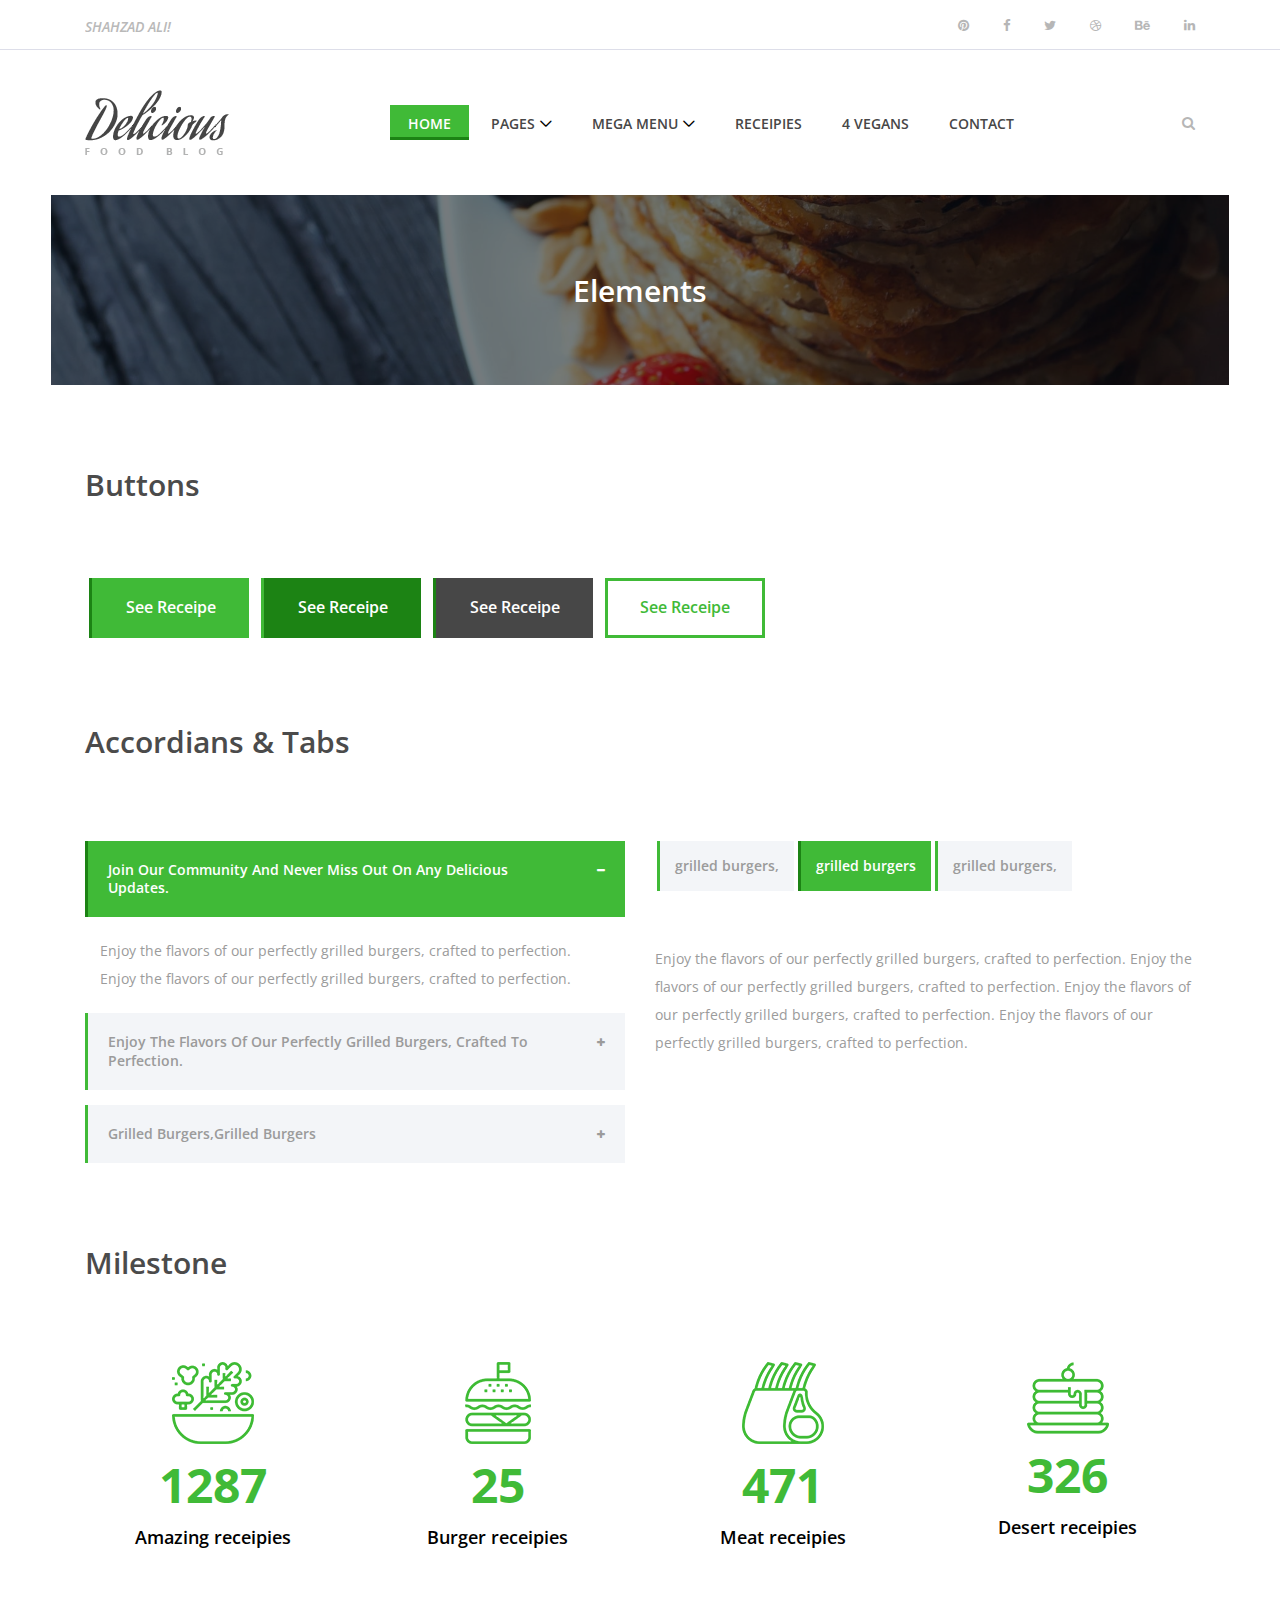
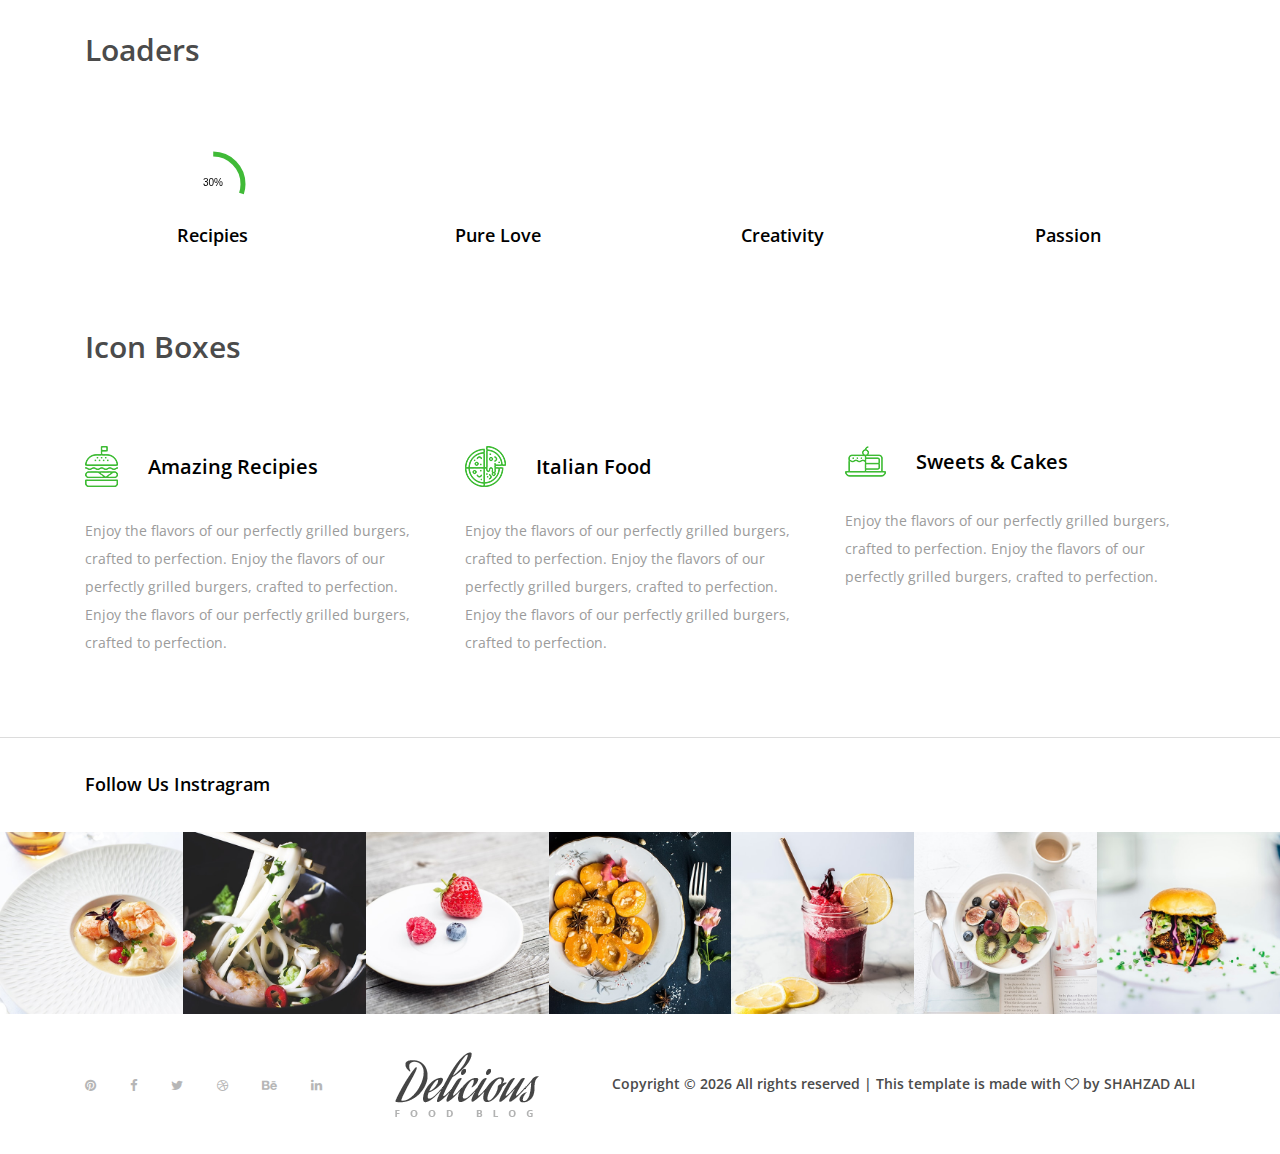
<file: elements.html>
<!DOCTYPE html>
<html lang="en">
  <head>
    <meta charset="UTF-8" />
    <meta name="description" content="" />
    <meta http-equiv="X-UA-Compatible" content="IE=edge" />
    <meta
      name="viewport"
      content="width=device-width, initial-scale=1, shrink-to-fit=no"
    />
    <!-- The above 4 meta tags *must* come first in the head; any other head content must come *after* these tags -->

    <!-- Title -->
    <title>Delicious - Food | Elements</title>

    <!-- Favicon -->
    <link rel="icon" href="img/core-img/favicon.ico" />

    <!-- Core Stylesheet -->
    <link rel="stylesheet" href="style.css" />
  </head>

  <body>
    <!-- Preloader -->
    <div id="preloader">
      <i class="circle-preloader"></i>
      <img src="img/core-img/salad.png" alt="" />
    </div>

    <!-- Search Wrapper -->
    <div class="search-wrapper">
      <!-- Close Btn -->
      <div class="close-btn">
        <i class="fa fa-times" aria-hidden="true"></i>
      </div>

      <div class="container">
        <div class="row">
          <div class="col-12">
            <form action="#" method="post">
              <input
                type="search"
                name="search"
                placeholder="Type any keywords..."
                required
              />
              <button type="submit">
                <i class="fa fa-search" aria-hidden="true"></i>
              </button>
            </form>
          </div>
        </div>
      </div>
    </div>

    <!-- ##### Header Area Start ##### -->
    <header class="header-area">
      <!-- Top Header Area -->
      <div class="top-header-area">
        <div class="container h-100">
          <div class="row h-100 align-items-center justify-content-between">
            <!-- Breaking News -->
            <div class="col-12 col-sm-6">
              <div class="breaking-news">
                <div id="breakingNewsTicker" class="ticker">
                  <ul>
                    <li><a href="#">SHAHZAD ALI!</a></li>
                    <li><a href="#">Welcome to FastFood Family.</a></li>
                    <li><a href="#">Hello Delicious!</a></li>
                  </ul>
                </div>
              </div>
            </div>

            <!-- Top Social Info -->
            <div class="col-12 col-sm-6">
              <div class="top-social-info text-right">
                <a href="#"
                  ><i class="fa fa-pinterest" aria-hidden="true"></i
                ></a>
                <a href="#"
                  ><i class="fa fa-facebook" aria-hidden="true"></i
                ></a>
                <a href="#"><i class="fa fa-twitter" aria-hidden="true"></i></a>
                <a href="#"
                  ><i class="fa fa-dribbble" aria-hidden="true"></i
                ></a>
                <a href="#"><i class="fa fa-behance" aria-hidden="true"></i></a>
                <a href="#"
                  ><i class="fa fa-linkedin" aria-hidden="true"></i
                ></a>
              </div>
            </div>
          </div>
        </div>
      </div>

      <!-- Navbar Area -->
      <div class="delicious-main-menu">
        <div class="classy-nav-container breakpoint-off">
          <div class="container">
            <!-- Menu -->
            <nav
              class="classy-navbar justify-content-between"
              id="deliciousNav"
            >
              <!-- Logo -->
              <a class="nav-brand" href="index.html"
                ><img src="img/core-img/logo.png" alt=""
              /></a>

              <!-- Navbar Toggler -->
              <div class="classy-navbar-toggler">
                <span class="navbarToggler"
                  ><span></span><span></span><span></span
                ></span>
              </div>

              <!-- Menu -->
              <div class="classy-menu">
                <!-- close btn -->
                <div class="classycloseIcon">
                  <div class="cross-wrap">
                    <span class="top"></span><span class="bottom"></span>
                  </div>
                </div>

                <!-- Nav Start -->
                <div class="classynav">
                  <ul>
                    <li class="active"><a href="index.html">Home</a></li>
                    <li>
                      <a href="#">Pages</a>
                      <ul class="dropdown">
                        <li><a href="index.html">Home</a></li>
                        <li><a href="about.html">About Us</a></li>
                        <li><a href="blog-post.html">Blog Post</a></li>
                        <li><a href="receipe-post.html">Receipe Post</a></li>
                        <li><a href="contact.html">Contact</a></li>
                        <li><a href="elements.html">Elements</a></li>
                        <li>
                          <a href="#">Dropdown</a>
                          <ul class="dropdown">
                            <li><a href="index.html">Home</a></li>
                            <li><a href="about.html">About Us</a></li>
                            <li><a href="blog-post.html">Blog Post</a></li>
                            <li>
                              <a href="receipe-post.html">Receipe Post</a>
                            </li>
                            <li><a href="contact.html">Contact</a></li>
                            <li><a href="elements.html">Elements</a></li>
                            <li>
                              <a href="#">Dropdown</a>
                              <ul class="dropdown">
                                <li><a href="index.html">Home</a></li>
                                <li><a href="about.html">About Us</a></li>
                                <li><a href="blog-post.html">Blog Post</a></li>
                                <li>
                                  <a href="receipe-post.html">Receipe Post</a>
                                </li>
                                <li><a href="contact.html">Contact</a></li>
                                <li><a href="elements.html">Elements</a></li>
                              </ul>
                            </li>
                          </ul>
                        </li>
                      </ul>
                    </li>
                    <li>
                      <a href="#">Mega Menu</a>
                      <div class="megamenu">
                        <ul class="single-mega cn-col-4">
                          <li class="title">Catagory</li>
                          <li><a href="index.html">Home</a></li>
                          <li><a href="about.html">About Us</a></li>
                          <li><a href="blog-post.html">Blog Post</a></li>
                          <li><a href="receipe-post.html">Receipe Post</a></li>
                          <li><a href="contact.html">Contact</a></li>
                          <li><a href="elements.html">Elements</a></li>
                        </ul>
                        <ul class="single-mega cn-col-4">
                          <li class="title">Catagory</li>
                          <li><a href="index.html">Home</a></li>
                          <li><a href="about.html">About Us</a></li>
                          <li><a href="blog-post.html">Blog Post</a></li>
                          <li><a href="receipe-post.html">Receipe Post</a></li>
                          <li><a href="contact.html">Contact</a></li>
                          <li><a href="elements.html">Elements</a></li>
                        </ul>
                        <ul class="single-mega cn-col-4">
                          <li class="title">Catagory</li>
                          <li><a href="index.html">Home</a></li>
                          <li><a href="about.html">About Us</a></li>
                          <li><a href="blog-post.html">Blog Post</a></li>
                          <li><a href="receipe-post.html">Receipe Post</a></li>
                          <li><a href="contact.html">Contact</a></li>
                          <li><a href="elements.html">Elements</a></li>
                        </ul>
                        <div class="single-mega cn-col-4">
                          <div class="receipe-slider owl-carousel">
                            <a href="#"
                              ><img src="img/bg-img/bg1.jpg" alt=""
                            /></a>
                            <a href="#"
                              ><img src="img/bg-img/bg6.jpg" alt=""
                            /></a>
                          </div>
                        </div>
                      </div>
                    </li>
                    <li><a href="receipe-post.html">Receipies</a></li>
                    <li><a href="receipe-post.html">4 Vegans</a></li>
                    <li><a href="contact.html">Contact</a></li>
                  </ul>

                  <!-- Newsletter Form -->
                  <div class="search-btn">
                    <i class="fa fa-search" aria-hidden="true"></i>
                  </div>
                </div>
                <!-- Nav End -->
              </div>
            </nav>
          </div>
        </div>
      </div>
    </header>
    <!-- ##### Header Area End ##### -->

    <!-- ##### Breadcumb Area Start ##### -->
    <div
      class="breadcumb-area bg-img bg-overlay"
      style="background-image: url(img/bg-img/breadcumb5.jpg)"
    >
      <div class="container h-100">
        <div class="row h-100 align-items-center">
          <div class="col-12">
            <div class="breadcumb-text text-center">
              <h2>Elements</h2>
            </div>
          </div>
        </div>
      </div>
    </div>
    <!-- ##### Breadcumb Area End ##### -->

    <!-- ##### Elements Area Start ##### -->
    <section class="elements-area section-padding-80-0">
      <div class="container">
        <div class="row">
          <!-- ********** Buttons ********** -->
          <div class="col-12">
            <div class="elements-title">
              <h2>Buttons</h2>
            </div>
            <!-- Buttons -->
            <div class="delicious-buttons-area mb-80">
              <a href="#" class="btn delicious-btn m-1">See Receipe</a>
              <a href="#" class="btn delicious-btn btn-2 m-1">See Receipe</a>
              <a href="#" class="btn delicious-btn btn-3 m-1">See Receipe</a>
              <a href="#" class="btn delicious-btn btn-4 m-1">See Receipe</a>
            </div>
          </div>

          <!-- ********** Progress Bars & Accordions ********** -->
          <div class="col-12">
            <div class="elements-title mb-80">
              <h2>Accordians &amp; Tabs</h2>
            </div>
          </div>

          <!-- ##### Accordians ##### -->
          <div class="col-12 col-lg-6">
            <div
              class="accordions mb-80"
              id="accordion"
              role="tablist"
              aria-multiselectable="true"
            >
              <!-- Single Accordian Area -->
              <div class="panel single-accordion">
                <h6>
                  <a
                    role="button"
                    class=""
                    aria-expanded="true"
                    aria-controls="collapseOne"
                    data-toggle="collapse"
                    data-parent="#accordion"
                    href="#collapseOne"
                    >Join our community and never miss out on any delicious
                    updates.
                    <span class="accor-open"
                      ><i class="fa fa-plus" aria-hidden="true"></i
                    ></span>
                    <span class="accor-close"
                      ><i class="fa fa-minus" aria-hidden="true"></i
                    ></span>
                  </a>
                </h6>
                <div id="collapseOne" class="accordion-content collapse show">
                  <p>
                    Enjoy the flavors of our perfectly grilled burgers, crafted
                    to perfection. Enjoy the flavors of our perfectly grilled
                    burgers, crafted to perfection.
                  </p>
                </div>
              </div>

              <!-- Single Accordian Area -->
              <div class="panel single-accordion">
                <h6>
                  <a
                    role="button"
                    class="collapsed"
                    aria-expanded="true"
                    aria-controls="collapseTwo"
                    data-parent="#accordion"
                    data-toggle="collapse"
                    href="#collapseTwo"
                  >
                    Enjoy the flavors of our perfectly grilled burgers, crafted
                    to perfection.
                    <span class="accor-open"
                      ><i class="fa fa-plus" aria-hidden="true"></i
                    ></span>
                    <span class="accor-close"
                      ><i class="fa fa-minus" aria-hidden="true"></i
                    ></span>
                  </a>
                </h6>
                <div id="collapseTwo" class="accordion-content collapse">
                  <p>
                    Enjoy the flavors of our perfectly grilled burgers, crafted
                    to perfection. Enjoy the flavors of our perfectly grilled
                    burgers, crafted to perfection.
                  </p>
                </div>
              </div>

              <!-- Single Accordian Area -->
              <div class="panel single-accordion">
                <h6>
                  <a
                    role="button"
                    aria-expanded="true"
                    aria-controls="collapseThree"
                    class="collapsed"
                    data-parent="#accordion"
                    data-toggle="collapse"
                    href="#collapseThree"
                    >grilled burgers,grilled burgers
                    <span class="accor-open"
                      ><i class="fa fa-plus" aria-hidden="true"></i
                    ></span>
                    <span class="accor-close"
                      ><i class="fa fa-minus" aria-hidden="true"></i
                    ></span>
                  </a>
                </h6>
                <div id="collapseThree" class="accordion-content collapse">
                  <p>
                    Enjoy the flavors of our perfectly grilled burgers, crafted
                    to perfection. Enjoy the flavors of our perfectly grilled
                    burgers, crafted to perfection.
                  </p>
                </div>
              </div>
            </div>
          </div>

          <!-- ##### Tabs ##### -->
          <div class="col-12 col-lg-6">
            <div class="delicious-tabs-content">
              <ul class="nav nav-tabs" id="myTab" role="tablist">
                <li class="nav-item">
                  <a
                    class="nav-link"
                    id="tab--1"
                    data-toggle="tab"
                    href="#tab1"
                    role="tab"
                    aria-controls="tab1"
                    aria-selected="false"
                    >grilled burgers,</a
                  >
                </li>
                <li class="nav-item">
                  <a
                    class="nav-link active"
                    id="tab--2"
                    data-toggle="tab"
                    href="#tab2"
                    role="tab"
                    aria-controls="tab2"
                    aria-selected="false"
                    >grilled burgers</a
                  >
                </li>
                <li class="nav-item">
                  <a
                    class="nav-link"
                    id="tab--3"
                    data-toggle="tab"
                    href="#tab3"
                    role="tab"
                    aria-controls="tab3"
                    aria-selected="true"
                    >grilled burgers,</a
                  >
                </li>
              </ul>

              <div class="tab-content mb-80" id="myTabContent">
                <div
                  class="tab-pane fade"
                  id="tab1"
                  role="tabpanel"
                  aria-labelledby="tab--1"
                >
                  <div class="delicious-tab-content">
                    <!-- Tab Text -->
                    <div class="delicious-tab-text">
                      <p>
                        Enjoy the flavors of our perfectly grilled burgers,
                        crafted to perfection. Enjoy the flavors of our
                        perfectly grilled burgers, crafted to perfection. Enjoy
                        the flavors of our perfectly grilled burgers, crafted to
                        perfection.
                      </p>
                    </div>
                  </div>
                </div>
                <div
                  class="tab-pane fade show active"
                  id="tab2"
                  role="tabpanel"
                  aria-labelledby="tab--2"
                >
                  <div class="delicious-tab-content">
                    <!-- Tab Text -->
                    <div class="delicious-tab-text">
                      <p>
                        Enjoy the flavors of our perfectly grilled burgers,
                        crafted to perfection. Enjoy the flavors of our
                        perfectly grilled burgers, crafted to perfection. Enjoy
                        the flavors of our perfectly grilled burgers, crafted to
                        perfection. Enjoy the flavors of our perfectly grilled
                        burgers, crafted to perfection.
                      </p>
                    </div>
                  </div>
                </div>
                <div
                  class="tab-pane fade"
                  id="tab3"
                  role="tabpanel"
                  aria-labelledby="tab--3"
                >
                  <div class="delicious-tab-content">
                    <!-- Tab Text -->
                    <div class="delicious-tab-text">
                      <p>
                        Enjoy the flavors of our perfectly grilled burgers,
                        crafted to perfection. Enjoy the flavors of our
                        perfectly grilled burgers, crafted to perfection. Enjoy
                        the flavors of our perfectly grilled burgers, crafted to
                        perfection. Enjoy the flavors of our perfectly grilled
                        burgers, crafted to perfection. Enjoy the flavors of our
                        perfectly grilled burgers, crafted to perfection. Enjoy
                        the flavors of our perfectly grilled burgers, crafted to
                        perfection. Enjoy the flavors of our perfectly grilled
                        burgers, crafted to perfection. Enjoy the flavors of our
                        perfectly grilled burgers, crafted to perfection.
                      </p>
                    </div>
                  </div>
                </div>
              </div>
            </div>
          </div>

          <!-- ********** Milestones ********** -->
          <div class="col-12">
            <div class="elements-title mb-80">
              <h2>Milestone</h2>
            </div>
          </div>

          <div class="col-12">
            <div class="delicious-cool-facts-area">
              <div class="row">
                <!-- Single Cool Fact -->
                <div class="col-12 col-sm-6 col-lg-3">
                  <div class="single-cool-fact">
                    <img src="img/core-img/salad.png" alt="" />
                    <h3><span class="counter">1287</span></h3>
                    <h6>Amazing receipies</h6>
                  </div>
                </div>

                <!-- Single Cool Fact -->
                <div class="col-12 col-sm-6 col-lg-3">
                  <div class="single-cool-fact">
                    <img src="img/core-img/hamburger.png" alt="" />
                    <h3><span class="counter">25</span></h3>
                    <h6>Burger receipies</h6>
                  </div>
                </div>

                <!-- Single Cool Fact -->
                <div class="col-12 col-sm-6 col-lg-3">
                  <div class="single-cool-fact">
                    <img src="img/core-img/rib.png" alt="" />
                    <h3><span class="counter">471</span></h3>
                    <h6>Meat receipies</h6>
                  </div>
                </div>

                <!-- Single Cool Fact -->
                <div class="col-12 col-sm-6 col-lg-3">
                  <div class="single-cool-fact">
                    <img src="img/core-img/pancake.png" alt="" />
                    <h3><span class="counter">326</span></h3>
                    <h6>Desert receipies</h6>
                  </div>
                </div>
              </div>
            </div>
          </div>

          <!-- ********** Loaders ********** -->
          <div class="col-12">
            <div class="elements-title mb-80">
              <h2>Loaders</h2>
            </div>
          </div>

          <div class="col-12">
            <!-- Loaders Area Start -->
            <div class="our-skills-area text-center">
              <div class="row">
                <!-- Single Bar Circle -->
                <div class="col-12 col-sm-6 col-md-3">
                  <div class="single-pie-bar mb-80" data-percent="95">
                    <canvas class="bar-circle" width="70" height="70"></canvas>
                    <h6>Recipies</h6>
                  </div>
                </div>
                <!-- Single Bar Circle -->
                <div class="col-12 col-sm-6 col-md-3">
                  <div class="single-pie-bar mb-80" data-percent="100">
                    <canvas class="bar-circle" width="70" height="70"></canvas>
                    <h6>Pure Love</h6>
                  </div>
                </div>
                <!-- Single Bar Circle -->
                <div class="col-12 col-sm-6 col-md-3">
                  <div class="single-pie-bar mb-80" data-percent="85">
                    <canvas class="bar-circle" width="70" height="70"></canvas>
                    <h6>Creativity</h6>
                  </div>
                </div>
                <!-- Single Bar Circle -->
                <div class="col-12 col-sm-6 col-md-3">
                  <div class="single-pie-bar mb-80" data-percent="52">
                    <canvas class="bar-circle" width="70" height="70"></canvas>
                    <h6>Passion</h6>
                  </div>
                </div>
              </div>
            </div>
          </div>

          <!-- ********** Icon Boxes ********** -->
          <div class="col-12">
            <div class="elements-title mb-80">
              <h2>Icon Boxes</h2>
            </div>
          </div>

          <div class="col-12">
            <div class="row">
              <!-- Single Course Area -->
              <div class="col-12 col-sm-6 col-lg-4">
                <div class="single-feature-area mb-80">
                  <div class="d-flex align-items-center mb-30">
                    <img src="img/core-img/hamburger2.png" alt="" />
                    <h5>Amazing Recipies</h5>
                  </div>
                  <p>
                    Enjoy the flavors of our perfectly grilled burgers, crafted
                    to perfection. Enjoy the flavors of our perfectly grilled
                    burgers, crafted to perfection. Enjoy the flavors of our
                    perfectly grilled burgers, crafted to perfection.
                  </p>
                </div>
              </div>

              <!-- Single Course Area -->
              <div class="col-12 col-sm-6 col-lg-4">
                <div class="single-feature-area mb-80">
                  <div class="d-flex align-items-center mb-30">
                    <img src="img/core-img/pizza.png" alt="" />
                    <h5>Italian Food</h5>
                  </div>
                  <p>
                    Enjoy the flavors of our perfectly grilled burgers, crafted
                    to perfection. Enjoy the flavors of our perfectly grilled
                    burgers, crafted to perfection. Enjoy the flavors of our
                    perfectly grilled burgers, crafted to perfection.
                  </p>
                </div>
              </div>

              <!-- Single Course Area -->
              <div class="col-12 col-sm-6 col-lg-4">
                <div class="single-feature-area mb-80">
                  <div class="d-flex align-items-center mb-30">
                    <img src="img/core-img/cake2.png" alt="" />
                    <h5>Sweets &amp; Cakes</h5>
                  </div>
                  <p>
                    Enjoy the flavors of our perfectly grilled burgers, crafted
                    to perfection. Enjoy the flavors of our perfectly grilled
                    burgers, crafted to perfection.
                  </p>
                </div>
              </div>
            </div>
          </div>
        </div>
      </div>
    </section>
    <!-- ***** Elements Area End ***** -->

    <!-- ##### Follow Us Instagram Area Start ##### -->
    <div class="follow-us-instagram">
      <div class="container">
        <div class="row">
          <div class="col-12">
            <h5>Follow Us Instragram</h5>
          </div>
        </div>
      </div>
      <!-- Instagram Feeds -->
      <div class="insta-feeds d-flex flex-wrap">
        <!-- Single Insta Feeds -->
        <div class="single-insta-feeds">
          <img src="img/bg-img/insta1.jpg" alt="" />
          <!-- Icon -->
          <div class="insta-icon">
            <a href="#"><i class="fa fa-instagram" aria-hidden="true"></i></a>
          </div>
        </div>

        <!-- Single Insta Feeds -->
        <div class="single-insta-feeds">
          <img src="img/bg-img/insta2.jpg" alt="" />
          <!-- Icon -->
          <div class="insta-icon">
            <a href="#"><i class="fa fa-instagram" aria-hidden="true"></i></a>
          </div>
        </div>

        <!-- Single Insta Feeds -->
        <div class="single-insta-feeds">
          <img src="img/bg-img/insta3.jpg" alt="" />
          <!-- Icon -->
          <div class="insta-icon">
            <a href="#"><i class="fa fa-instagram" aria-hidden="true"></i></a>
          </div>
        </div>

        <!-- Single Insta Feeds -->
        <div class="single-insta-feeds">
          <img src="img/bg-img/insta4.jpg" alt="" />
          <!-- Icon -->
          <div class="insta-icon">
            <a href="#"><i class="fa fa-instagram" aria-hidden="true"></i></a>
          </div>
        </div>

        <!-- Single Insta Feeds -->
        <div class="single-insta-feeds">
          <img src="img/bg-img/insta5.jpg" alt="" />
          <!-- Icon -->
          <div class="insta-icon">
            <a href="#"><i class="fa fa-instagram" aria-hidden="true"></i></a>
          </div>
        </div>

        <!-- Single Insta Feeds -->
        <div class="single-insta-feeds">
          <img src="img/bg-img/insta6.jpg" alt="" />
          <!-- Icon -->
          <div class="insta-icon">
            <a href="#"><i class="fa fa-instagram" aria-hidden="true"></i></a>
          </div>
        </div>

        <!-- Single Insta Feeds -->
        <div class="single-insta-feeds">
          <img src="img/bg-img/insta7.jpg" alt="" />
          <!-- Icon -->
          <div class="insta-icon">
            <a href="#"><i class="fa fa-instagram" aria-hidden="true"></i></a>
          </div>
        </div>
      </div>
    </div>
    <!-- ##### Follow Us Instagram Area End ##### -->

    <!-- ##### Footer Area Start ##### -->
    <footer class="footer-area">
      <div class="container h-100">
        <div class="row h-100">
          <div
            class="col-12 h-100 d-flex flex-wrap align-items-center justify-content-between"
          >
            <!-- Footer Social Info -->
            <div class="footer-social-info text-right">
              <a href="#"><i class="fa fa-pinterest" aria-hidden="true"></i></a>
              <a href="#"><i class="fa fa-facebook" aria-hidden="true"></i></a>
              <a href="#"><i class="fa fa-twitter" aria-hidden="true"></i></a>
              <a href="#"><i class="fa fa-dribbble" aria-hidden="true"></i></a>
              <a href="#"><i class="fa fa-behance" aria-hidden="true"></i></a>
              <a href="#"><i class="fa fa-linkedin" aria-hidden="true"></i></a>
            </div>
            <!-- Footer Logo -->
            <div class="footer-logo">
              <a href="index.html"
                ><img src="img/core-img/logo.png" alt=""
              /></a>
            </div>
            <!-- Copywrite -->
            <p>
              Copyright &copy;
              <script>
                document.write(new Date().getFullYear());
              </script>
              All rights reserved | This template is made with
              <i class="fa fa-heart-o" aria-hidden="true"></i> by
              <a href="https://shahzadalihub.netlify.app" target="_blank"
                >SHAHZAD ALI</a
              >
            </p>
          </div>
        </div>
      </div>
    </footer>
    <!-- ##### Footer Area Start ##### -->

    <!-- ##### All Javascript Files ##### -->
    <!-- jQuery-2.2.4 js -->
    <script src="js/jquery/jquery-2.2.4.min.js"></script>
    <!-- Popper js -->
    <script src="js/bootstrap/popper.min.js"></script>
    <!-- Bootstrap js -->
    <script src="js/bootstrap/bootstrap.min.js"></script>
    <!-- All Plugins js -->
    <script src="js/plugins/plugins.js"></script>
    <!-- Active js -->
    <script src="js/active.js"></script>
  </body>
</html>
</file>
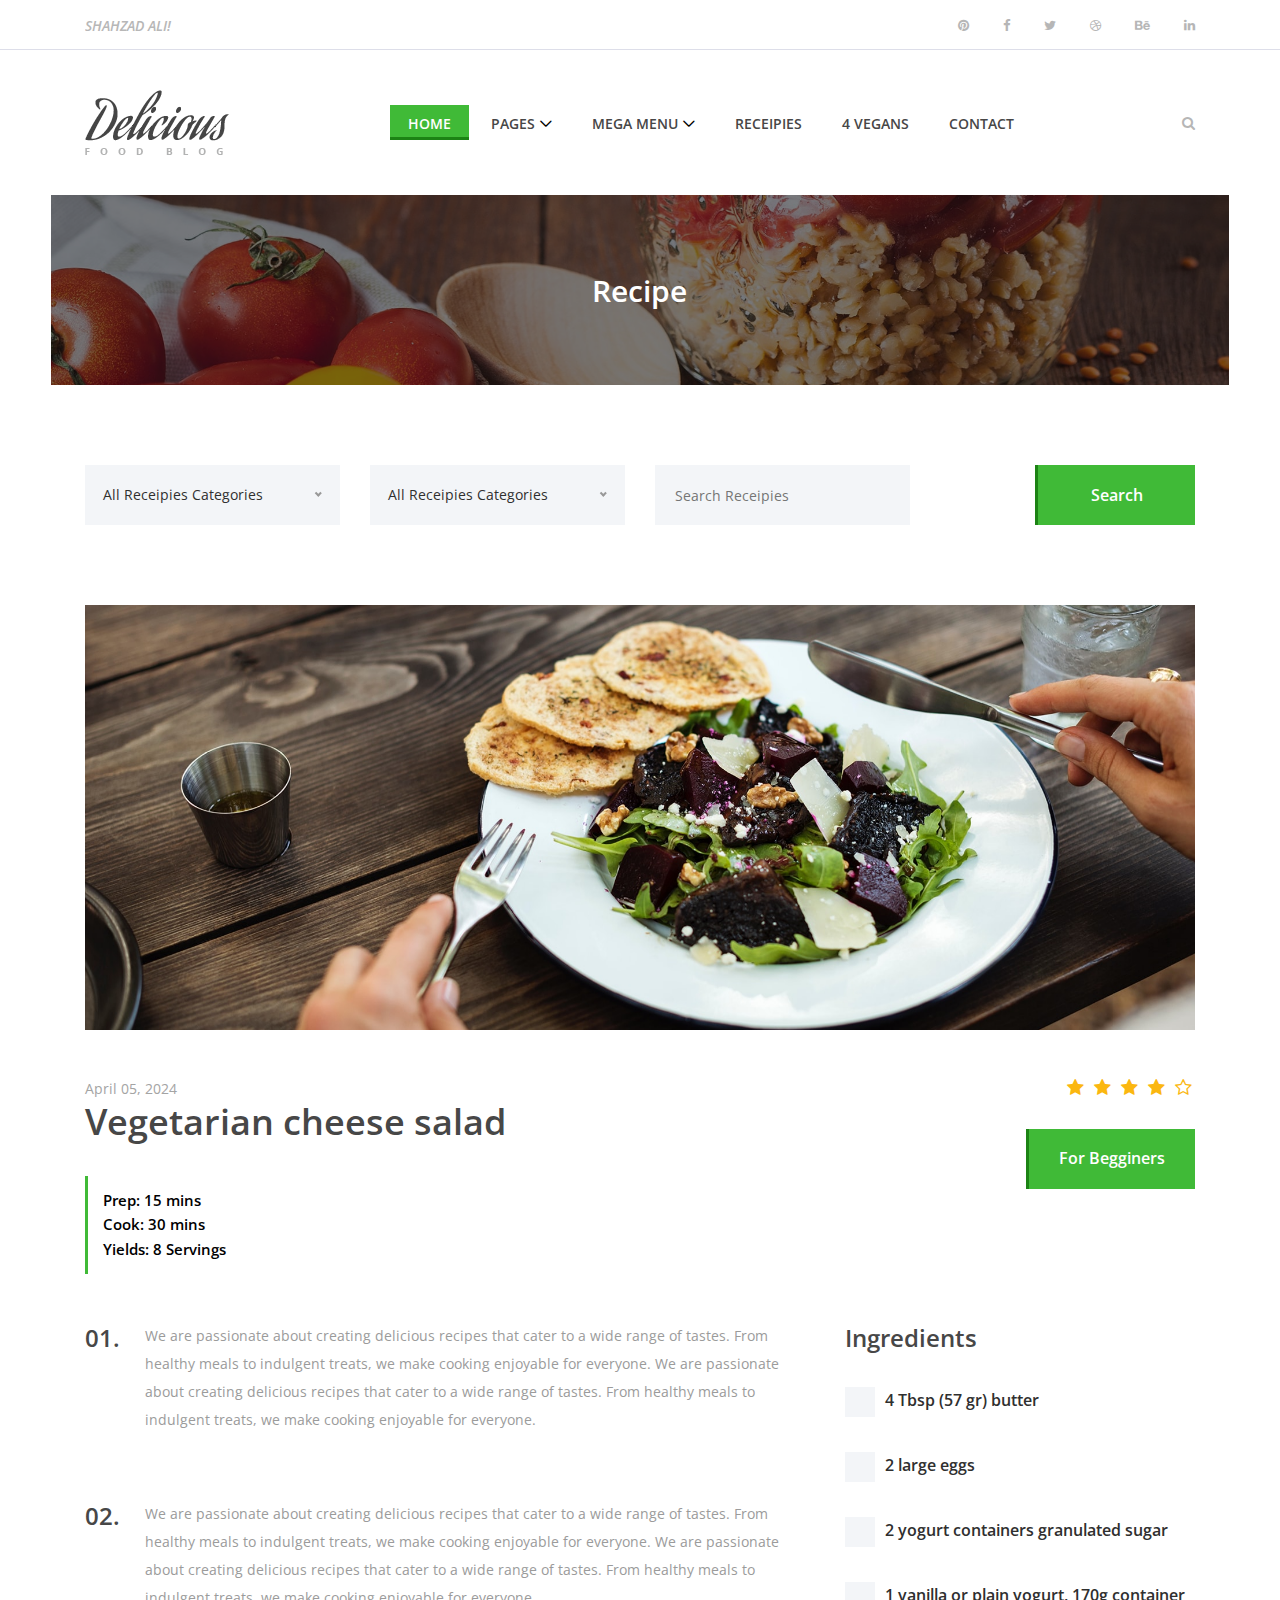
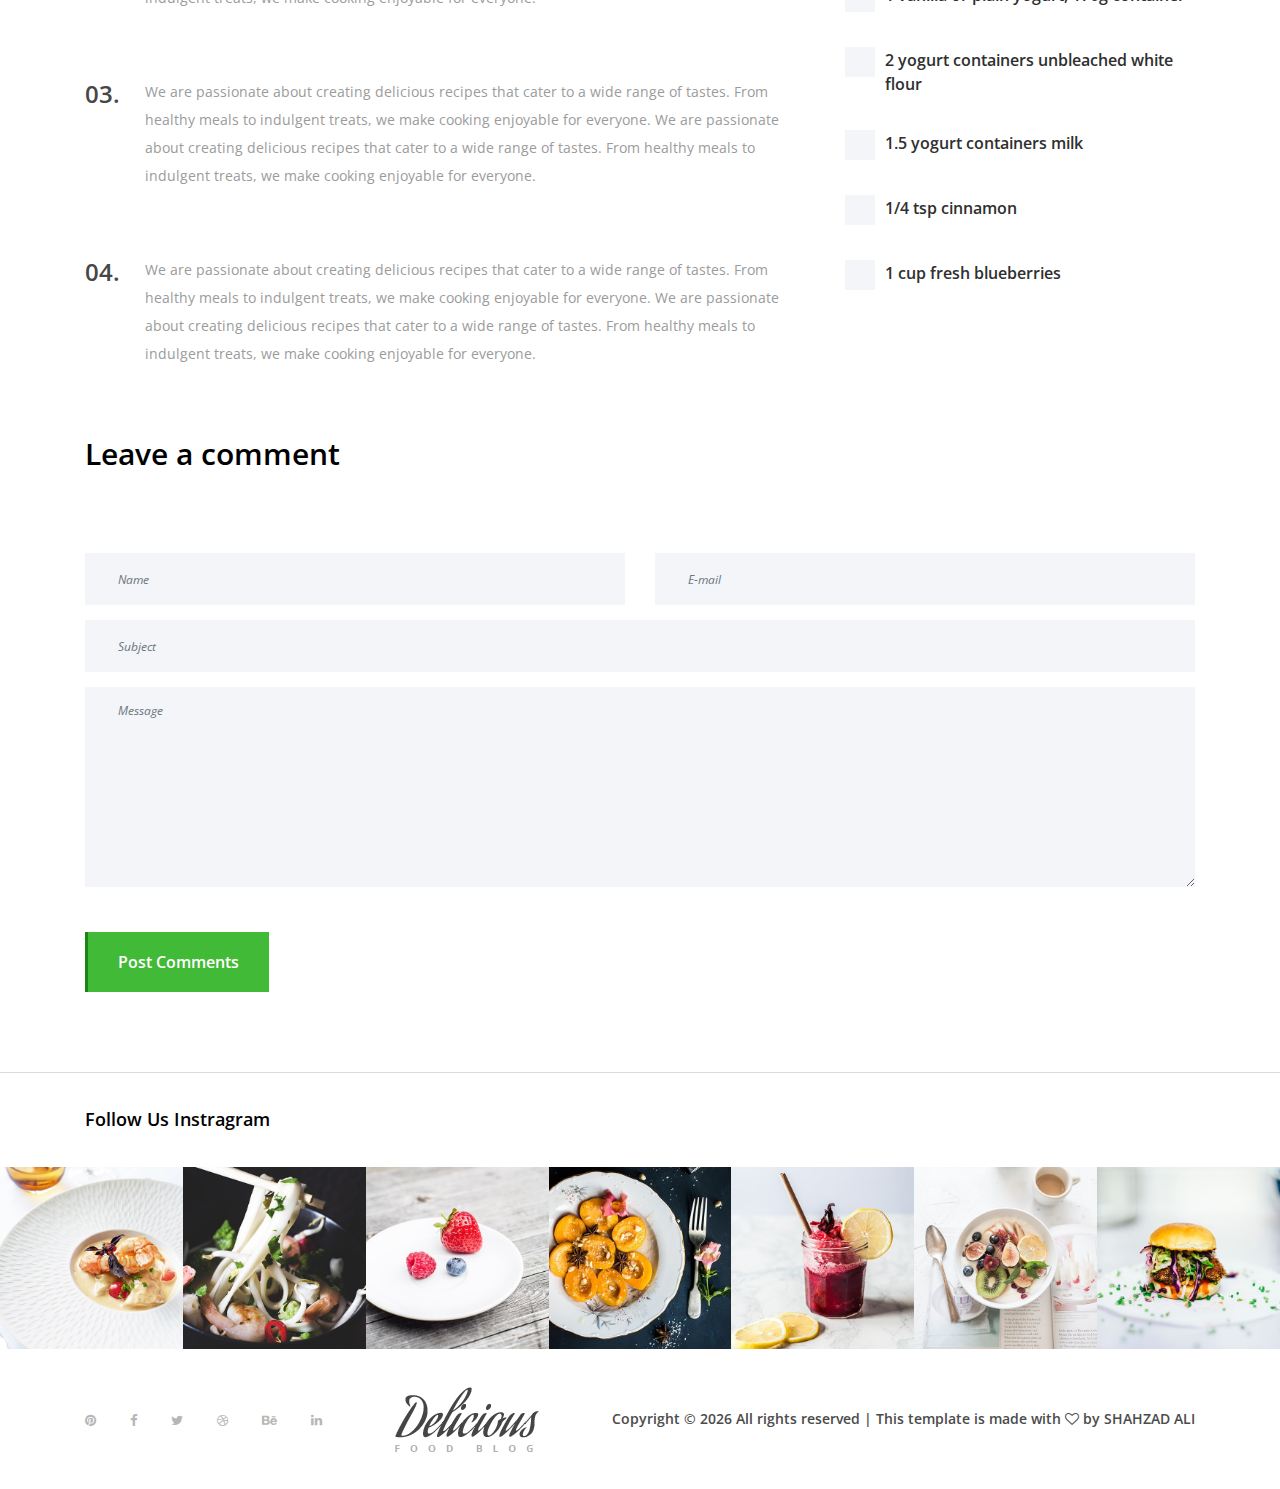
<file: receipe-post.html>
<!DOCTYPE html>
<html lang="en">
  <head>
    <meta charset="UTF-8" />
    <meta name="description" content="" />
    <meta http-equiv="X-UA-Compatible" content="IE=edge" />
    <meta
      name="viewport"
      content="width=device-width, initial-scale=1, shrink-to-fit=no"
    />

    <!-- Title -->
    <title>Delicious - Food | Receipe Post</title>

    <!-- Favicon -->
    <link rel="icon" href="img/core-img/favicon.ico" />

    <!-- Core Stylesheet -->
    <link rel="stylesheet" href="style.css" />
  </head>

  <body>
    <!-- Preloader -->
    <div id="preloader">
      <i class="circle-preloader"></i>
      <img src="img/core-img/salad.png" alt="" />
    </div>

    <!-- Search Wrapper -->
    <div class="search-wrapper">
      <!-- Close Btn -->
      <div class="close-btn">
        <i class="fa fa-times" aria-hidden="true"></i>
      </div>

      <div class="container">
        <div class="row">
          <div class="col-12">
            <form action="#" method="post">
              <input
                type="search"
                name="search"
                placeholder="Type any keywords..."
                required
                required
              />
              <button type="submit">
                <i class="fa fa-search" aria-hidden="true"></i>
              </button>
            </form>
          </div>
        </div>
      </div>
    </div>

    <!-- ##### Header Area Start ##### -->
    <header class="header-area">
      <!-- Top Header Area -->
      <div class="top-header-area">
        <div class="container h-100">
          <div class="row h-100 align-items-center justify-content-between">
            <!-- Breaking News -->
            <div class="col-12 col-sm-6">
              <div class="breaking-news">
                <div id="breakingNewsTicker" class="ticker">
                  <ul>
                    <li><a href="#">SHAHZAD ALI!</a></li>
                    <li><a href="#">Welcome to FastFood Family.</a></li>
                    <li><a href="#">Hello Delicious!</a></li>
                  </ul>
                </div>
              </div>
            </div>

            <!-- Top Social Info -->
            <div class="col-12 col-sm-6">
              <div class="top-social-info text-right">
                <a href="#"
                  ><i class="fa fa-pinterest" aria-hidden="true"></i
                ></a>
                <a href="#"
                  ><i class="fa fa-facebook" aria-hidden="true"></i
                ></a>
                <a href="#"><i class="fa fa-twitter" aria-hidden="true"></i></a>
                <a href="#"
                  ><i class="fa fa-dribbble" aria-hidden="true"></i
                ></a>
                <a href="#"><i class="fa fa-behance" aria-hidden="true"></i></a>
                <a href="#"
                  ><i class="fa fa-linkedin" aria-hidden="true"></i
                ></a>
              </div>
            </div>
          </div>
        </div>
      </div>

      <!-- Navbar Area -->
      <div class="delicious-main-menu">
        <div class="classy-nav-container breakpoint-off">
          <div class="container">
            <!-- Menu -->
            <nav
              class="classy-navbar justify-content-between"
              id="deliciousNav"
            >
              <!-- Logo -->
              <a class="nav-brand" href="index.html"
                ><img src="img/core-img/logo.png" alt=""
              /></a>

              <!-- Navbar Toggler -->
              <div class="classy-navbar-toggler">
                <span class="navbarToggler"
                  ><span></span><span></span><span></span
                ></span>
              </div>

              <!-- Menu -->
              <div class="classy-menu">
                <!-- close btn -->
                <div class="classycloseIcon">
                  <div class="cross-wrap">
                    <span class="top"></span><span class="bottom"></span>
                  </div>
                </div>

                <!-- Nav Start -->
                <div class="classynav">
                  <ul>
                    <li class="active"><a href="index.html">Home</a></li>
                    <li>
                      <a href="#">Pages</a>
                      <ul class="dropdown">
                        <li><a href="index.html">Home</a></li>
                        <li><a href="about.html">About Us</a></li>
                        <li><a href="blog-post.html">Blog Post</a></li>
                        <li><a href="receipe-post.html">Receipe Post</a></li>
                        <li><a href="contact.html">Contact</a></li>
                        <li><a href="elements.html">Elements</a></li>
                        <li>
                          <a href="#">Dropdown</a>
                          <ul class="dropdown">
                            <li><a href="index.html">Home</a></li>
                            <li><a href="about.html">About Us</a></li>
                            <li><a href="blog-post.html">Blog Post</a></li>
                            <li>
                              <a href="receipe-post.html">Receipe Post</a>
                            </li>
                            <li><a href="contact.html">Contact</a></li>
                            <li><a href="elements.html">Elements</a></li>
                            <li>
                              <a href="#">Dropdown</a>
                              <ul class="dropdown">
                                <li><a href="index.html">Home</a></li>
                                <li><a href="about.html">About Us</a></li>
                                <li><a href="blog-post.html">Blog Post</a></li>
                                <li>
                                  <a href="receipe-post.html">Receipe Post</a>
                                </li>
                                <li><a href="contact.html">Contact</a></li>
                                <li><a href="elements.html">Elements</a></li>
                              </ul>
                            </li>
                          </ul>
                        </li>
                      </ul>
                    </li>
                    <li>
                      <a href="#">Mega Menu</a>
                      <div class="megamenu">
                        <ul class="single-mega cn-col-4">
                          <li class="title">Catagory</li>
                          <li><a href="index.html">Home</a></li>
                          <li><a href="about.html">About Us</a></li>
                          <li><a href="blog-post.html">Blog Post</a></li>
                          <li><a href="receipe-post.html">Receipe Post</a></li>
                          <li><a href="contact.html">Contact</a></li>
                          <li><a href="elements.html">Elements</a></li>
                        </ul>
                        <ul class="single-mega cn-col-4">
                          <li class="title">Catagory</li>
                          <li><a href="index.html">Home</a></li>
                          <li><a href="about.html">About Us</a></li>
                          <li><a href="blog-post.html">Blog Post</a></li>
                          <li><a href="receipe-post.html">Receipe Post</a></li>
                          <li><a href="contact.html">Contact</a></li>
                          <li><a href="elements.html">Elements</a></li>
                        </ul>
                        <ul class="single-mega cn-col-4">
                          <li class="title">Catagory</li>
                          <li><a href="index.html">Home</a></li>
                          <li><a href="about.html">About Us</a></li>
                          <li><a href="blog-post.html">Blog Post</a></li>
                          <li><a href="receipe-post.html">Receipe Post</a></li>
                          <li><a href="contact.html">Contact</a></li>
                          <li><a href="elements.html">Elements</a></li>
                        </ul>
                        <div class="single-mega cn-col-4">
                          <div class="receipe-slider owl-carousel">
                            <a href="#"
                              ><img src="img/bg-img/bg1.jpg" alt=""
                            /></a>
                            <a href="#"
                              ><img src="img/bg-img/bg6.jpg" alt=""
                            /></a>
                          </div>
                        </div>
                      </div>
                    </li>
                    <li><a href="receipe-post.html">Receipies</a></li>
                    <li><a href="receipe-post.html">4 Vegans</a></li>
                    <li><a href="contact.html">Contact</a></li>
                  </ul>

                  <!-- Newsletter Form -->
                  <div class="search-btn">
                    <i class="fa fa-search" aria-hidden="true"></i>
                  </div>
                </div>
                <!-- Nav End -->
              </div>
            </nav>
          </div>
        </div>
      </div>
    </header>
    <!-- ##### Header Area End ##### -->

    <!-- ##### Breadcumb Area Start ##### -->
    <div
      class="breadcumb-area bg-img bg-overlay"
      style="background-image: url(img/bg-img/breadcumb3.jpg)"
    >
      <div class="container h-100">
        <div class="row h-100 align-items-center">
          <div class="col-12">
            <div class="breadcumb-text text-center">
              <h2>Recipe</h2>
            </div>
          </div>
        </div>
      </div>
    </div>
    <!-- ##### Breadcumb Area End ##### -->

    <div class="receipe-post-area section-padding-80">
      <!-- Receipe Post Search -->
      <div class="receipe-post-search mb-80">
        <div class="container">
          <form action="#" method="post">
            <div class="row">
              <div class="col-12 col-lg-3">
                <select name="select1" id="select1">
                  <option value="1">All Receipies Categories</option>
                  <option value="1">All Receipies Categories 2</option>
                  <option value="1">All Receipies Categories 3</option>
                  <option value="1">All Receipies Categories 4</option>
                  <option value="1">All Receipies Categories 5</option>
                </select>
              </div>
              <div class="col-12 col-lg-3">
                <select name="select1" id="select2">
                  <option value="1">All Receipies Categories</option>
                  <option value="1">All Receipies Categories 2</option>
                  <option value="1">All Receipies Categories 3</option>
                  <option value="1">All Receipies Categories 4</option>
                  <option value="1">All Receipies Categories 5</option>
                </select>
              </div>
              <div class="col-12 col-lg-3">
                <input
                  type="search"
                  name="search"
                  placeholder="Search Receipies"
                  required
                />
              </div>
              <div class="col-12 col-lg-3 text-right">
                <button type="submit" class="btn delicious-btn">Search</button>
              </div>
            </div>
          </form>
        </div>
      </div>

      <!-- Receipe Slider -->
      <div class="container">
        <div class="row">
          <div class="col-12">
            <div class="receipe-slider owl-carousel">
              <img src="img/bg-img/bg5.jpg" alt="" />
              <img src="img/bg-img/bg5.jpg" alt="" />
              <img src="img/bg-img/bg5.jpg" alt="" />
            </div>
          </div>
        </div>
      </div>

      <!-- Receipe Content Area -->
      <div class="receipe-content-area">
        <div class="container">
          <div class="row">
            <div class="col-12 col-md-8">
              <div class="receipe-headline my-5">
                <span>April 05, 2024</span>
                <h2>Vegetarian cheese salad</h2>
                <div class="receipe-duration">
                  <h6>Prep: 15 mins</h6>
                  <h6>Cook: 30 mins</h6>
                  <h6>Yields: 8 Servings</h6>
                </div>
              </div>
            </div>

            <div class="col-12 col-md-4">
              <div class="receipe-ratings text-right my-5">
                <div class="ratings">
                  <i class="fa fa-star" aria-hidden="true"></i>
                  <i class="fa fa-star" aria-hidden="true"></i>
                  <i class="fa fa-star" aria-hidden="true"></i>
                  <i class="fa fa-star" aria-hidden="true"></i>
                  <i class="fa fa-star-o" aria-hidden="true"></i>
                </div>
                <a href="#" class="btn delicious-btn">For Begginers</a>
              </div>
            </div>
          </div>

          <div class="row">
            <div class="col-12 col-lg-8">
              <!-- Single Preparation Step -->
              <div class="single-preparation-step d-flex">
                <h4>01.</h4>
                <p>
                  We are passionate about creating delicious recipes that cater
                  to a wide range of tastes. From healthy meals to indulgent
                  treats, we make cooking enjoyable for everyone. We are
                  passionate about creating delicious recipes that cater to a
                  wide range of tastes. From healthy meals to indulgent treats,
                  we make cooking enjoyable for everyone.
                </p>
              </div>
              <!-- Single Preparation Step -->
              <div class="single-preparation-step d-flex">
                <h4>02.</h4>
                <p>
                  We are passionate about creating delicious recipes that cater
                  to a wide range of tastes. From healthy meals to indulgent
                  treats, we make cooking enjoyable for everyone. We are
                  passionate about creating delicious recipes that cater to a
                  wide range of tastes. From healthy meals to indulgent treats,
                  we make cooking enjoyable for everyone.
                </p>
              </div>
              <!-- Single Preparation Step -->
              <div class="single-preparation-step d-flex">
                <h4>03.</h4>
                <p>
                  We are passionate about creating delicious recipes that cater
                  to a wide range of tastes. From healthy meals to indulgent
                  treats, we make cooking enjoyable for everyone. We are
                  passionate about creating delicious recipes that cater to a
                  wide range of tastes. From healthy meals to indulgent treats,
                  we make cooking enjoyable for everyone.
                </p>
              </div>
              <!-- Single Preparation Step -->
              <div class="single-preparation-step d-flex">
                <h4>04.</h4>
                <p>
                  We are passionate about creating delicious recipes that cater
                  to a wide range of tastes. From healthy meals to indulgent
                  treats, we make cooking enjoyable for everyone. We are
                  passionate about creating delicious recipes that cater to a
                  wide range of tastes. From healthy meals to indulgent treats,
                  we make cooking enjoyable for everyone.
                </p>
              </div>
            </div>

            <!-- Ingredients -->
            <div class="col-12 col-lg-4">
              <div class="ingredients">
                <h4>Ingredients</h4>

                <!-- Custom Checkbox -->
                <div class="custom-control custom-checkbox">
                  <input
                    type="checkbox"
                    class="custom-control-input"
                    id="customCheck1"
                  />
                  <label class="custom-control-label" for="customCheck1"
                    >4 Tbsp (57 gr) butter</label
                  >
                </div>

                <!-- Custom Checkbox -->
                <div class="custom-control custom-checkbox">
                  <input
                    type="checkbox"
                    class="custom-control-input"
                    id="customCheck2"
                  />
                  <label class="custom-control-label" for="customCheck2"
                    >2 large eggs</label
                  >
                </div>

                <!-- Custom Checkbox -->
                <div class="custom-control custom-checkbox">
                  <input
                    type="checkbox"
                    class="custom-control-input"
                    id="customCheck3"
                  />
                  <label class="custom-control-label" for="customCheck3"
                    >2 yogurt containers granulated sugar</label
                  >
                </div>

                <!-- Custom Checkbox -->
                <div class="custom-control custom-checkbox">
                  <input
                    type="checkbox"
                    class="custom-control-input"
                    id="customCheck4"
                  />
                  <label class="custom-control-label" for="customCheck4"
                    >1 vanilla or plain yogurt, 170g container</label
                  >
                </div>

                <!-- Custom Checkbox -->
                <div class="custom-control custom-checkbox">
                  <input
                    type="checkbox"
                    class="custom-control-input"
                    id="customCheck5"
                  />
                  <label class="custom-control-label" for="customCheck5"
                    >2 yogurt containers unbleached white flour</label
                  >
                </div>

                <!-- Custom Checkbox -->
                <div class="custom-control custom-checkbox">
                  <input
                    type="checkbox"
                    class="custom-control-input"
                    id="customCheck6"
                  />
                  <label class="custom-control-label" for="customCheck6"
                    >1.5 yogurt containers milk</label
                  >
                </div>

                <!-- Custom Checkbox -->
                <div class="custom-control custom-checkbox">
                  <input
                    type="checkbox"
                    class="custom-control-input"
                    id="customCheck7"
                  />
                  <label class="custom-control-label" for="customCheck7"
                    >1/4 tsp cinnamon</label
                  >
                </div>

                <!-- Custom Checkbox -->
                <div class="custom-control custom-checkbox">
                  <input
                    type="checkbox"
                    class="custom-control-input"
                    id="customCheck8"
                  />
                  <label class="custom-control-label" for="customCheck8"
                    >1 cup fresh blueberries
                  </label>
                </div>
              </div>
            </div>
          </div>

          <div class="row">
            <div class="col-12">
              <div class="section-heading text-left">
                <h3>Leave a comment</h3>
              </div>
            </div>
          </div>

          <div class="row">
            <div class="col-12">
              <div class="contact-form-area">
                <form action="#" method="post">
                  <div class="row">
                    <div class="col-12 col-lg-6">
                      <input
                        type="text"
                        class="form-control"
                        id="name"
                        placeholder="Name"
                        required
                      />
                    </div>
                    <div class="col-12 col-lg-6">
                      <input
                        type="email"
                        class="form-control"
                        id="email"
                        placeholder="E-mail"
                        required
                      />
                    </div>
                    <div class="col-12">
                      <input
                        type="text"
                        class="form-control"
                        id="subject"
                        placeholder="Subject"
                        required
                      />
                    </div>
                    <div class="col-12">
                      <textarea
                        name="message"
                        class="form-control"
                        id="message"
                        cols="30"
                        rows="10"
                        placeholder="Message"
                      ></textarea>
                    </div>
                    <div class="col-12">
                      <button class="btn delicious-btn mt-30" type="submit">
                        Post Comments
                      </button>
                    </div>
                  </div>
                </form>
              </div>
            </div>
          </div>
        </div>
      </div>
    </div>

    <!-- ##### Follow Us Instagram Area Start ##### -->
    <div class="follow-us-instagram">
      <div class="container">
        <div class="row">
          <div class="col-12">
            <h5>Follow Us Instragram</h5>
          </div>
        </div>
      </div>
      <!-- Instagram Feeds -->
      <div class="insta-feeds d-flex flex-wrap">
        <!-- Single Insta Feeds -->
        <div class="single-insta-feeds">
          <img src="img/bg-img/insta1.jpg" alt="" />
          <!-- Icon -->
          <div class="insta-icon">
            <a href="#"><i class="fa fa-instagram" aria-hidden="true"></i></a>
          </div>
        </div>

        <!-- Single Insta Feeds -->
        <div class="single-insta-feeds">
          <img src="img/bg-img/insta2.jpg" alt="" />
          <!-- Icon -->
          <div class="insta-icon">
            <a href="#"><i class="fa fa-instagram" aria-hidden="true"></i></a>
          </div>
        </div>

        <!-- Single Insta Feeds -->
        <div class="single-insta-feeds">
          <img src="img/bg-img/insta3.jpg" alt="" />
          <!-- Icon -->
          <div class="insta-icon">
            <a href="#"><i class="fa fa-instagram" aria-hidden="true"></i></a>
          </div>
        </div>

        <!-- Single Insta Feeds -->
        <div class="single-insta-feeds">
          <img src="img/bg-img/insta4.jpg" alt="" />
          <!-- Icon -->
          <div class="insta-icon">
            <a href="#"><i class="fa fa-instagram" aria-hidden="true"></i></a>
          </div>
        </div>

        <!-- Single Insta Feeds -->
        <div class="single-insta-feeds">
          <img src="img/bg-img/insta5.jpg" alt="" />
          <!-- Icon -->
          <div class="insta-icon">
            <a href="#"><i class="fa fa-instagram" aria-hidden="true"></i></a>
          </div>
        </div>

        <!-- Single Insta Feeds -->
        <div class="single-insta-feeds">
          <img src="img/bg-img/insta6.jpg" alt="" />
          <!-- Icon -->
          <div class="insta-icon">
            <a href="#"><i class="fa fa-instagram" aria-hidden="true"></i></a>
          </div>
        </div>

        <!-- Single Insta Feeds -->
        <div class="single-insta-feeds">
          <img src="img/bg-img/insta7.jpg" alt="" />
          <!-- Icon -->
          <div class="insta-icon">
            <a href="#"><i class="fa fa-instagram" aria-hidden="true"></i></a>
          </div>
        </div>
      </div>
    </div>
    <!-- ##### Follow Us Instagram Area End ##### -->

    <!-- ##### Footer Area Start ##### -->
    <footer class="footer-area">
      <div class="container h-100">
        <div class="row h-100">
          <div
            class="col-12 h-100 d-flex flex-wrap align-items-center justify-content-between"
          >
            <!-- Footer Social Info -->
            <div class="footer-social-info text-right">
              <a href="#"><i class="fa fa-pinterest" aria-hidden="true"></i></a>
              <a href="#"><i class="fa fa-facebook" aria-hidden="true"></i></a>
              <a href="#"><i class="fa fa-twitter" aria-hidden="true"></i></a>
              <a href="#"><i class="fa fa-dribbble" aria-hidden="true"></i></a>
              <a href="#"><i class="fa fa-behance" aria-hidden="true"></i></a>
              <a href="#"><i class="fa fa-linkedin" aria-hidden="true"></i></a>
            </div>
            <!-- Footer Logo -->
            <div class="footer-logo">
              <a href="index.html"
                ><img src="img/core-img/logo.png" alt=""
              /></a>
            </div>
            <!-- Copywrite -->
            <p>
              Copyright &copy;
              <script>
                document.write(new Date().getFullYear());
              </script>
              All rights reserved | This template is made with
              <i class="fa fa-heart-o" aria-hidden="true"></i> by
              <a href="https://shahzadalihub.netlify.app" target="_blank"
                >SHAHZAD ALI</a
              >
            </p>
          </div>
        </div>
      </div>
    </footer>
    <!-- ##### Footer Area Start ##### -->

    <!-- ##### All Javascript Files ##### -->
    <!-- jQuery-2.2.4 js -->
    <script src="js/jquery/jquery-2.2.4.min.js"></script>
    <!-- Popper js -->
    <script src="js/bootstrap/popper.min.js"></script>
    <!-- Bootstrap js -->
    <script src="js/bootstrap/bootstrap.min.js"></script>
    <!-- All Plugins js -->
    <script src="js/plugins/plugins.js"></script>
    <!-- Active js -->
    <script src="js/active.js"></script>
  </body>
</html>
</file>
<file: style.css>
/* :: 1.0 Import Fonts */
@import url("https://fonts.googleapis.com/css?family=Open+Sans:300,300i,400,400i,600,600i,700,700i,800,800i");
/* :: 2.0 Import All CSS */
@import url(css/bootstrap.min.css);
@import url(css/owl.carousel.min.css);
@import url(css/animate.css);
@import url(css/magnific-popup.css);
@import url(css/font-awesome.min.css);
@import url(css/custom-icon.css);
@import url(css/classy-nav.min.css);
@import url(css/nice-select.min.css);
/* :: 3.0 Base CSS */
* {
  margin: 0;
  padding: 0; }

body {
  font-family: "Open Sans", sans-serif;
  font-size: 14px; }

h1,
h2,
h3,
h4,
h5,
h6 {
  color: #000000;
  line-height: 1.3;
  font-weight: 600; }

p {
  color: #9b9b9b;
  font-size: 14px;
  line-height: 2;
  font-weight: 400; }

a,
a:hover,
a:focus {
  -webkit-transition-duration: 500ms;
  transition-duration: 500ms;
  text-decoration: none;
  outline: 0 solid transparent;
  color: #000000;
  font-weight: 600;
  font-size: 14px;
  color: #474747; }

ul,
ol {
  margin: 0; }
  ul li,
  ol li {
    list-style: none; }

img {
  height: auto;
  max-width: 100%; }

/* Spacing */
.mt-15 {
  margin-top: 15px !important; }

.mt-30 {
  margin-top: 30px !important; }

.mt-50 {
  margin-top: 50px !important; }

.mt-70 {
  margin-top: 70px !important; }

.mt-100 {
  margin-top: 100px !important; }

.mb-15 {
  margin-bottom: 15px !important; }

.mb-30 {
  margin-bottom: 30px !important; }

.mb-50 {
  margin-bottom: 50px !important; }

.mb-70 {
  margin-bottom: 70px !important; }

.mb-80 {
  margin-bottom: 80px !important; }

.mb-100 {
  margin-bottom: 100px !important; }

.ml-15 {
  margin-left: 15px !important; }

.ml-30 {
  margin-left: 30px !important; }

.ml-50 {
  margin-left: 50px !important; }

.mr-15 {
  margin-right: 15px !important; }

.mr-30 {
  margin-right: 30px !important; }

.mr-50 {
  margin-right: 50px !important; }

/* Height */
.height-400 {
  height: 400px !important; }

.height-500 {
  height: 500px !important; }

.height-600 {
  height: 600px !important; }

.height-700 {
  height: 700px !important; }

.height-800 {
  height: 800px !important; }

/* Section Padding */
.section-padding-80 {
  padding-top: 80px;
  padding-bottom: 80px; }

.section-padding-80-0 {
  padding-top: 80px;
  padding-bottom: 0; }

.section-padding-0-80 {
  padding-top: 0;
  padding-bottom: 80px; }

/* Section Heading */
.section-heading {
  position: relative;
  z-index: 1;
  margin-bottom: 80px;
  text-align: center; }
  .section-heading h3 {
    font-size: 30px;
    margin-bottom: 0; }
  .section-heading.text-left {
    text-align: left !important; }
  .section-heading.white h3 {
    color: #ffffff; }

/* Preloader */
#preloader {
  background-color: #ffffff;
  width: 100%;
  height: 100%;
  position: fixed;
  top: 0;
  left: 0;
  right: 0;
  z-index: 5000; }
  #preloader img {
    width: 30px;
    position: absolute;
    top: 50%;
    left: 50%;
    -webkit-transform: translate(-50%, -50%);
    transform: translate(-50%, -50%);
    z-index: 10; }
  #preloader .circle-preloader {
    display: block;
    width: 60px;
    height: 60px;
    border: 2px solid #ccc;
    border-bottom-color: #1c8314;
    border-radius: 50%;
    position: absolute;
    top: 0;
    left: 0;
    right: 0;
    bottom: 0;
    margin: auto;
    animation: spin 2s infinite linear; }
@-webkit-keyframes spin {
  100% {
    -webkit-transform: rotate(360deg);
    transform: rotate(360deg); } }
@keyframes spin {
  100% {
    -webkit-transform: rotate(360deg);
    transform: rotate(360deg); } }
/* Miscellaneous */
.bg-img {
  background-position: center center;
  background-size: cover;
  background-repeat: no-repeat; }

.bg-white {
  background-color: #ffffff !important; }

.bg-dark {
  background-color: #000000 !important; }

.bg-transparent {
  background-color: transparent !important; }

.font-bold {
  font-weight: 700; }

.font-light {
  font-weight: 300; }

.bg-overlay {
  position: relative;
  z-index: 2;
  background-position: center center;
  background-size: cover; }
  .bg-overlay::after {
    background-color: rgba(10, 12, 18, 0.55);
    position: absolute;
    z-index: -1;
    top: 0;
    left: 0;
    width: 100%;
    height: 100%;
    content: ""; }

.mfp-image-holder .mfp-close,
.mfp-iframe-holder .mfp-close {
  color: #ffffff;
  right: 0;
  padding-right: 0;
  width: 30px;
  height: 30px;
  background-color: #40ba37;
  line-height: 30px;
  text-align: center;
  position: absolute;
  top: 0;
  right: -30px; }
  @media only screen and (min-width: 768px) and (max-width: 991px) {
    .mfp-image-holder .mfp-close,
    .mfp-iframe-holder .mfp-close {
      right: 0; } }
  @media only screen and (max-width: 767px) {
    .mfp-image-holder .mfp-close,
    .mfp-iframe-holder .mfp-close {
      right: 0; } }

input:focus,
textarea:focus {
  outline: none;
  box-shadow: none;
  border-color: transparent; }

.nice-select {
  border: none;
  background-color: #f3f5f8;
  border-radius: 0;
  width: 100%;
  height: 60px;
  line-height: 60px;
  color: #2f2f2f; }
  .nice-select span {
    color: #2f2f2f; }
  .nice-select::after {
    right: 20px; }
  .nice-select .list {
    background-color: #ffffff;
    border: none;
    border-radius: 0;
    box-shadow: 0 0 4px 0 rgba(0, 0, 0, 0.1);
    margin-top: 0;
    width: 100%; }

/* ScrollUp */
#scrollUp {
  background-color: #40ba37;
  border-radius: 0;
  bottom: 60px;
  box-shadow: 0 2px 6px 0 rgba(0, 0, 0, 0.3);
  color: #ffffff;
  font-size: 24px;
  height: 40px;
  line-height: 38px;
  right: 60px;
  text-align: center;
  width: 40px;
  -webkit-transition-duration: 500ms;
  transition-duration: 500ms; }
  #scrollUp:hover {
    background-color: #141414; }
  @media only screen and (max-width: 767px) {
    #scrollUp {
      bottom: 30px;
      right: 30px; } }

/* Button */
.delicious-btn {
  display: inline-block;
  min-width: 160px;
  height: 60px;
  color: #ffffff;
  border: none;
  border-left: 3px solid #1c8314;
  border-radius: 0;
  padding: 0 30px;
  font-size: 16px;
  line-height: 58px;
  font-weight: 600;
  -webkit-transition-duration: 500ms;
  transition-duration: 500ms;
  text-transform: capitalize;
  background-color: #40ba37; }
  .delicious-btn.active, .delicious-btn:hover, .delicious-btn:focus {
    font-size: 16px;
    font-weight: 600;
    color: #ffffff;
    background-color: #1c8314;
    border-color: #40ba37; }
  .delicious-btn.btn-2 {
    background-color: #1c8314;
    border-color: #40ba37; }
    .delicious-btn.btn-2.active, .delicious-btn.btn-2:hover, .delicious-btn.btn-2:focus {
      background-color: #40ba37;
      border-color: #1c8314; }
  .delicious-btn.btn-3 {
    background-color: #474747;
    border-color: #1c8314; }
    .delicious-btn.btn-3.active, .delicious-btn.btn-3:hover, .delicious-btn.btn-3:focus {
      background-color: #40ba37;
      border-color: #1c8314; }
  .delicious-btn.btn-4 {
    background-color: transparent;
    border: 3px solid #40ba37;
    line-height: 53px;
    color: #40ba37; }
    @media only screen and (max-width: 767px) {
      .delicious-btn.btn-4 {
        height: 40px;
        line-height: 33px; } }
    .delicious-btn.btn-4.active, .delicious-btn.btn-4:hover, .delicious-btn.btn-4:focus {
      line-height: 53px;
      color: #ffffff;
      background-color: #40ba37; }
      @media only screen and (max-width: 767px) {
        .delicious-btn.btn-4.active, .delicious-btn.btn-4:hover, .delicious-btn.btn-4:focus {
          height: 40px;
          line-height: 33px; } }
  @media only screen and (max-width: 767px) {
    .delicious-btn {
      height: 40px;
      line-height: 39px; } }

/* :: 4.0 Search Wrapper */
.search-wrapper {
  width: 100%;
  height: 70px;
  position: fixed;
  z-index: 200;
  top: -80px;
  left: 0;
  background-color: #40ba37;
  -webkit-transition-duration: 700ms;
  transition-duration: 700ms; }
  .search-wrapper form {
    position: relative;
    z-index: 1; }
    .search-wrapper form input {
      width: 90%;
      height: 40px;
      border: 2px solid #ffffff;
      font-size: 12px;
      font-style: italic;
      padding: 0 20px;
      margin: 15px 0; }
      @media only screen and (max-width: 767px) {
        .search-wrapper form input {
          width: 80%; } }
    .search-wrapper form button {
      position: absolute;
      width: 60px;
      height: 40px;
      z-index: 1;
      top: 15px;
      border: none;
      right: 10%;
      cursor: pointer;
      outline: none; }
      @media only screen and (max-width: 767px) {
        .search-wrapper form button {
          right: 20%; } }
  .search-wrapper .close-btn {
    position: absolute;
    width: 70px;
    height: 100%;
    background-color: #000000;
    line-height: 50px;
    color: #ffffff;
    text-align: center;
    cursor: pointer;
    line-height: 70px;
    font-size: 12px;
    right: 0;
    top: 0;
    z-index: 100; }
  .search-wrapper.on {
    top: 0; }

/* :: 5.0 Header Area CSS */
.header-area {
  position: relative;
  z-index: 100;
  width: 100%; }
  .header-area .top-header-area {
    width: 100%;
    height: 50px;
    background-color: #ffffff;
    border-bottom: 1px solid #dddee9; }
    @media only screen and (max-width: 767px) {
      .header-area .top-header-area {
        height: 70px; } }
    .header-area .top-header-area .breaking-news {
      position: relative;
      z-index: 1; }
      .header-area .top-header-area .breaking-news .ticker {
        width: 100%;
        text-align: left;
        position: relative;
        overflow: hidden; }
        .header-area .top-header-area .breaking-news .ticker ul {
          width: 100%;
          position: relative;
          z-index: 1; }
          .header-area .top-header-area .breaking-news .ticker ul li {
            display: none;
            width: 100%; }
            .header-area .top-header-area .breaking-news .ticker ul li a {
              font-size: 14px;
              color: #b6b6b6;
              font-style: italic; }
              .header-area .top-header-area .breaking-news .ticker ul li a:hover, .header-area .top-header-area .breaking-news .ticker ul li a:focus {
                color: #40ba37; }
    .header-area .top-header-area .top-social-info a {
      display: inline-block;
      color: #b6b6b6;
      font-size: 13px;
      margin-right: 30px; }
      .header-area .top-header-area .top-social-info a:last-child {
        margin-right: 0; }
      .header-area .top-header-area .top-social-info a:hover, .header-area .top-header-area .top-social-info a:focus, .header-area .top-header-area .top-social-info a.active {
        color: #40ba37; }
  .header-area .delicious-main-menu {
    position: relative;
    width: 100%;
    z-index: 100;
    height: 145px; }
    @media only screen and (max-width: 767px) {
      .header-area .delicious-main-menu {
        height: 80px; } }
    .header-area .delicious-main-menu .classy-nav-container {
      background-color: transparent; }
    .header-area .delicious-main-menu .classy-navbar {
      height: 145px;
      padding: 0; }
      @media only screen and (max-width: 767px) {
        .header-area .delicious-main-menu .classy-navbar {
          height: 80px; } }
      .header-area .delicious-main-menu .classy-navbar .classynav ul li a {
        font-weight: 600; }
        .header-area .delicious-main-menu .classy-navbar .classynav ul li a:hover, .header-area .delicious-main-menu .classy-navbar .classynav ul li a:focus {
          font-weight: 600; }
      .header-area .delicious-main-menu .classy-navbar .classynav > ul > li > a {
        text-transform: uppercase;
        padding: 12px 18px 11px;
        background-color: transparent;
        border-bottom: 3px solid transparent;
        line-height: 1;
        color: #474747;
        font-weight: 600; }
        .header-area .delicious-main-menu .classy-navbar .classynav > ul > li > a:hover, .header-area .delicious-main-menu .classy-navbar .classynav > ul > li > a:focus {
          font-size: 14px;
          color: #ffffff;
          background-color: #40ba37;
          border-bottom: 3px solid #1c8314; }
          .header-area .delicious-main-menu .classy-navbar .classynav > ul > li > a:hover::after, .header-area .delicious-main-menu .classy-navbar .classynav > ul > li > a:focus::after {
            color: #ffffff; }
      .header-area .delicious-main-menu .classy-navbar .classynav > ul > li.active > a {
        color: #ffffff;
        background-color: #40ba37;
        border-bottom: 3px solid #1c8314; }
        .header-area .delicious-main-menu .classy-navbar .classynav > ul > li.active > a::after {
          color: #ffffff; }
    .header-area .delicious-main-menu .classynav .search-btn {
      color: #b6b6b6;
      margin-left: 150px;
      cursor: pointer;
      -webkit-transition-duration: 500ms;
      transition-duration: 500ms; }
      .header-area .delicious-main-menu .classynav .search-btn i {
        -webkit-transition-duration: 500ms;
        transition-duration: 500ms; }
      .header-area .delicious-main-menu .classynav .search-btn:hover i, .header-area .delicious-main-menu .classynav .search-btn:focus i {
        color: #40ba37; }
      @media only screen and (min-width: 992px) and (max-width: 1199px) {
        .header-area .delicious-main-menu .classynav .search-btn {
          margin-left: 50px; } }
      @media only screen and (min-width: 768px) and (max-width: 991px) {
        .header-area .delicious-main-menu .classynav .search-btn {
          margin-left: 30px;
          margin-top: 30px; } }
      @media only screen and (max-width: 767px) {
        .header-area .delicious-main-menu .classynav .search-btn {
          margin-left: 30px;
          margin-top: 30px; } }
  @media only screen and (max-width: 767px) {
    .header-area .nav-brand img {
      max-width: 90px; } }

/* :: 6.0 Welcome Area CSS */
.hero-area {
  position: relative;
  z-index: 1;
  margin-left: 4%;
  margin-right: 4%; }

.hero-slides {
  position: relative;
  z-index: 1; }
  .hero-slides .single-hero-slide {
    width: 100%;
    height: 820px;
    position: relative;
    z-index: 1; }
    @media only screen and (min-width: 992px) and (max-width: 1199px) {
      .hero-slides .single-hero-slide {
        height: 650px; } }
    @media only screen and (min-width: 768px) and (max-width: 991px) {
      .hero-slides .single-hero-slide {
        height: 650px; } }
    @media only screen and (max-width: 767px) {
      .hero-slides .single-hero-slide {
        height: 650px; } }
    .hero-slides .single-hero-slide .hero-slides-content {
      position: relative;
      z-index: 1;
      padding: 60px 50px;
      border-left: 3px solid #40ba37;
      background-color: rgba(24, 24, 24, 0.54); }
      @media only screen and (max-width: 767px) {
        .hero-slides .single-hero-slide .hero-slides-content {
          padding: 30px 20px; } }
      .hero-slides .single-hero-slide .hero-slides-content h2 {
        font-size: 30px;
        color: #ffffff;
        margin-bottom: 30px;
        font-weight: 600; }
        @media only screen and (max-width: 767px) {
          .hero-slides .single-hero-slide .hero-slides-content h2 {
            font-size: 24px; } }
      .hero-slides .single-hero-slide .hero-slides-content p {
        font-size: 16px;
        margin-bottom: 50px;
        color: #ffffff; }
  .hero-slides .owl-prev,
  .hero-slides .owl-next {
    background-color: transparent;
    width: 40px;
    height: 40px;
    line-height: 40px;
    color: #ffffff;
    top: 50%;
    margin-top: -20px;
    left: 4%;
    position: absolute;
    z-index: 10;
    text-align: center;
    font-size: 16px;
    font-weight: 600;
    opacity: 0;
    visibility: hidden;
    -webkit-transition-duration: 500ms;
    transition-duration: 500ms;
    border-bottom: 3px solid #1c8314; }
    @media only screen and (max-width: 767px) {
      .hero-slides .owl-prev,
      .hero-slides .owl-next {
        font-size: 13px; } }
  .hero-slides .owl-next {
    left: auto;
    right: 4%; }
  .hero-slides:hover .owl-prev, .hero-slides:hover .owl-next {
    opacity: 1;
    visibility: visible; }
  .hero-slides .owl-dots {
    display: -webkit-box;
    display: -ms-flexbox;
    display: flex;
    position: absolute;
    bottom: 50px;
    z-index: 10;
    width: 80%;
    left: 17%; }
    .hero-slides .owl-dots .owl-dot {
      font-size: 16px;
      font-weight: 600;
      color: #ffffff;
      margin-right: 10px; }
      .hero-slides .owl-dots .owl-dot.active {
        color: #1c8314; }

@media only screen and (min-width: 768px) and (max-width: 991px) {
  .breakpoint-on .classynav ul li.cn-dropdown-item > a::after,
  .breakpoint-on .classynav ul li.megamenu-item > a::after {
    top: 10px; } }
@media only screen and (max-width: 767px) {
  .breakpoint-on .classynav ul li.cn-dropdown-item > a::after,
  .breakpoint-on .classynav ul li.megamenu-item > a::after {
    top: 10px; } }

/* :: 7.0 Top Catagory Area */
.single-top-catagory {
  position: relative;
  z-index: 2;
  margin-bottom: 80px;
  -webkit-transition-duration: 500ms;
  transition-duration: 500ms;
  overflow: hidden; }
  .single-top-catagory img {
    width: 100%; }
  .single-top-catagory::after {
    content: "";
    position: absolute;
    height: 100%;
    width: 100%;
    z-index: 5;
    top: 0;
    left: 0;
    background: rgba(0, 0, 0, 0.8);
    background: -webkit-linear-gradient(to right, #000, rgba(0, 0, 0, 0.1));
    background: linear-gradient(to right, #000, rgba(0, 0, 0, 0.1)); }
  .single-top-catagory .top-cta-content {
    position: absolute;
    top: 50%;
    left: 40px;
    width: auto;
    height: auto;
    -webkit-transform: translateY(-50%);
    transform: translateY(-50%);
    z-index: 10; }
    .single-top-catagory .top-cta-content h3 {
      font-size: 30px;
      color: #ffffff;
      font-weight: 600;
      margin-bottom: 5px; }
      @media only screen and (max-width: 767px) {
        .single-top-catagory .top-cta-content h3 {
          font-size: 18px; } }
    .single-top-catagory .top-cta-content h6 {
      color: #ffffff;
      margin-bottom: 30px;
      display: block;
      font-weight: 400; }
      @media only screen and (max-width: 767px) {
        .single-top-catagory .top-cta-content h6 {
          margin-bottom: 10px; } }

/* :: 8.0 Best Receipe Area */
.best-receipe-area {
  position: relative;
  z-index: 1;
  padding-bottom: 50px; }

.single-best-receipe-area {
  position: relative;
  z-index: 1; }
  .single-best-receipe-area img {
    border-bottom: 3px solid #40ba37; }
  .single-best-receipe-area .receipe-content {
    padding-top: 30px;
    text-align: center; }
    .single-best-receipe-area .receipe-content h5 {
      font-size: 18px;
      margin-bottom: 10px;
      font-weight: 400;
      -webkit-transition-duration: 500ms;
      transition-duration: 500ms; }
      .single-best-receipe-area .receipe-content h5:hover, .single-best-receipe-area .receipe-content h5:focus {
        color: #40ba37; }
    .single-best-receipe-area .receipe-content .ratings i {
      font-size: 11px;
      color: #fbb710;
      display: inline-block;
      padding: 0 1px; }

/* :: 9.0 Cta Area */
.cta-area {
  position: relative;
  z-index: 2;
  width: 100%;
  height: 675px;
  background-attachment: fixed; }
  .cta-area .cta-content h2 {
    font-size: 72px;
    margin-bottom: 20px;
    color: #ffffff;
    font-weight: 400; }
    @media only screen and (min-width: 992px) and (max-width: 1199px) {
      .cta-area .cta-content h2 {
        font-size: 48px; } }
    @media only screen and (min-width: 768px) and (max-width: 991px) {
      .cta-area .cta-content h2 {
        font-size: 48px; } }
    @media only screen and (max-width: 767px) {
      .cta-area .cta-content h2 {
        font-size: 30px; } }
  .cta-area .cta-content p {
    color: #ffffff;
    margin-bottom: 100px;
    font-size: 16px; }
    @media only screen and (max-width: 767px) {
      .cta-area .cta-content p {
        margin-bottom: 50px; } }

/* :: 10.0 Small Receipe Area */
.small-receipe-area {
  position: relative;
  z-index: 1;
  padding-bottom: 30px; }

.single-small-receipe-area {
  position: relative;
  z-index: 1;
  margin-bottom: 50px; }
  .single-small-receipe-area .receipe-thumb {
    -webkit-box-flex: 0;
    -ms-flex: 0 0 100px;
    flex: 0 0 100px;
    max-width: 100px;
    width: 100px;
    padding-right: 20px; }
  .single-small-receipe-area .receipe-content span {
    font-size: 12px;
    display: block;
    color: #40ba37; }
  .single-small-receipe-area .receipe-content a {
    display: block; }
    .single-small-receipe-area .receipe-content a h5 {
      color: #474747;
      font-size: 18px;
      margin-bottom: 5px;
      -webkit-transition-duration: 500ms;
      transition-duration: 500ms; }
      @media only screen and (min-width: 992px) and (max-width: 1199px) {
        .single-small-receipe-area .receipe-content a h5 {
          font-size: 16px; } }
      .single-small-receipe-area .receipe-content a h5:hover, .single-small-receipe-area .receipe-content a h5:focus {
        color: #40ba37; }
  .single-small-receipe-area .receipe-content .ratings i {
    font-size: 11px;
    color: #fbb710;
    display: inline-block;
    padding: 0 1px; }
  .single-small-receipe-area .receipe-content p {
    font-size: 12px;
    margin-bottom: 0;
    color: #9b9b9b; }

/* :: 11.0 Quote Area */
.quote-area {
  position: relative;
  z-index: 1;
  border: 10px solid #40ba37;
  padding: 40px 25px;
  margin-bottom: 80px; }
  .quote-area span {
    font-size: 48px;
    font-style: italic;
    margin-bottom: 30px;
    display: block;
    color: #40ba37;
    line-height: 1; }
  .quote-area h4 {
    font-size: 24px;
    line-height: 1.5;
    font-style: italic;
    margin-bottom: 40px;
    color: #474747; }
    @media only screen and (min-width: 992px) and (max-width: 1199px) {
      .quote-area h4 {
        font-size: 20px; } }
  .quote-area p {
    color: #474747;
    font-size: 16px;
    margin-bottom: 50px; }
  .quote-area .date-comments .date {
    font-size: 12px;
    color: #40ba37; }
  .quote-area .date-comments .comments {
    font-size: 12px;
    color: #9b9b9b; }

/* :: 12.0 Newsletter Area */
.newsletter-area {
  position: relative;
  z-index: 1;
  margin-bottom: 80px; }
  .newsletter-area h4 {
    font-size: 24px;
    margin-bottom: 50px;
    display: block;
    color: #474747; }
    @media only screen and (min-width: 992px) and (max-width: 1199px) {
      .newsletter-area h4 {
        font-size: 20px; } }

.newsletter-form {
  padding: 30px 15px 100px; }
  .newsletter-form form input {
    width: 100%;
    height: 60px;
    border: none;
    background-color: #ffffff;
    color: #9b9b9b;
    font-size: 12px;
    font-style: italic;
    border-left: 3px solid #1c8314;
    padding: 0 20px;
    margin-bottom: 25px; }
  .newsletter-form p {
    margin-top: 30px;
    color: #ffffff;
    font-size: 12px;
    margin-bottom: 0;
    font-style: italic; }

/* :: 13.0 Delicious Adds */
.delicious-add {
  position: relative;
  z-index: 1;
  margin-bottom: 80px; }
  .delicious-add img {
    width: 100%; }

/* :: 14.0 Blog Area */
@media only screen and (min-width: 768px) and (max-width: 991px) {
  .blog-sidebar-area {
    margin-top: 80px; } }
@media only screen and (max-width: 767px) {
  .blog-sidebar-area {
    margin-top: 80px; } }

.single-blog-area {
  position: relative;
  z-index: 1; }
  .single-blog-area .blog-thumbnail {
    position: relative;
    z-index: 1; }
    .single-blog-area .blog-thumbnail .post-date {
      width: 75px;
      height: 100px;
      background-color: #40ba37;
      position: absolute;
      top: 20px;
      left: 20px;
      z-index: 10;
      -webkit-transition-duration: 500ms;
      transition-duration: 500ms;
      text-align: center; }
      @media only screen and (max-width: 767px) {
        .single-blog-area .blog-thumbnail .post-date {
          top: 10px;
          left: 10px; } }
      .single-blog-area .blog-thumbnail .post-date a {
        color: #ffffff;
        padding: 18px 10px;
        display: block;
        line-height: 1.1;
        font-size: 14px;
        font-weight: 400; }
        .single-blog-area .blog-thumbnail .post-date a span {
          font-size: 30px;
          font-weight: 700;
          display: block; }
      .single-blog-area .blog-thumbnail .post-date:hover, .single-blog-area .blog-thumbnail .post-date:focus {
        background-color: #1c8314; }
  .single-blog-area .blog-content {
    position: relative;
    z-index: 1;
    padding-top: 40px; }
    .single-blog-area .blog-content .post-title {
      font-size: 22px;
      color: #474747;
      margin-bottom: 10px; }
      .single-blog-area .blog-content .post-title:hover, .single-blog-area .blog-content .post-title:focus {
        color: #40ba37; }
    .single-blog-area .blog-content .meta-data {
      font-size: 12px;
      color: #a4a4a4;
      margin-bottom: 20px; }
      .single-blog-area .blog-content .meta-data a {
        text-decoration: underline;
        font-size: 12px;
        color: #a4a4a4; }
        .single-blog-area .blog-content .meta-data a:hover, .single-blog-area .blog-content .meta-data a:focus {
          color: #40ba37; }

.single-widget {
  position: relative;
  z-index: 1; }
  .single-widget h6 {
    margin-bottom: 50px;
    display: block; }
  .single-widget .list {
    padding-left: 30px; }
    .single-widget .list li a {
      display: block;
      padding: 5px 0;
      color: #797979; }
      .single-widget .list li a:hover, .single-widget .list li a:focus {
        color: #40ba37; }

.pagination {
  position: relative;
  z-index: 1; }
  .pagination .page-link {
    padding: 0;
    font-size: 16px;
    margin-right: 5px;
    border: none;
    color: #474747; }
    .pagination .page-link:hover, .pagination .page-link:focus {
      background-color: transparent;
      color: #40ba37; }
  .pagination .page-item.active .page-link {
    background-color: transparent;
    color: #40ba37; }

/* :: 15.0 Receipe Area */
.receipe-post-search {
  position: relative;
  z-index: 20; }
  .receipe-post-search form input {
    width: 100%;
    height: 60px;
    background-color: #f3f5f8;
    font-size: 14px;
    padding: 0 20px;
    border: none; }
  @media only screen and (min-width: 768px) and (max-width: 991px) {
    .receipe-post-search .col-12 {
      margin-bottom: 30px; } }
  @media only screen and (max-width: 767px) {
    .receipe-post-search .col-12 {
      margin-bottom: 15px; } }

.receipe-slider {
  position: relative;
  z-index: 1; }
  .receipe-slider .owl-prev,
  .receipe-slider .owl-next {
    background-color: transparent;
    width: 40px;
    height: 40px;
    line-height: 40px;
    color: #ffffff;
    top: 50%;
    margin-top: -20px;
    left: 4%;
    position: absolute;
    z-index: 10;
    text-align: center;
    font-size: 16px;
    font-weight: 600;
    opacity: 0;
    visibility: hidden;
    -webkit-transition-duration: 500ms;
    transition-duration: 500ms;
    border-bottom: 3px solid #1c8314; }
    @media only screen and (max-width: 767px) {
      .receipe-slider .owl-prev,
      .receipe-slider .owl-next {
        font-size: 14px; } }
  .receipe-slider .owl-next {
    left: auto;
    right: 4%; }
  .receipe-slider:hover .owl-prev, .receipe-slider:hover .owl-next {
    opacity: 1;
    visibility: visible; }

.receipe-headline span {
  font-size: 14px;
  display: block;
  color: #a4a4a4;
  margin-bottom: 0; }
.receipe-headline h2 {
  font-size: 36px;
  color: #474747;
  margin-bottom: 30px; }
  @media only screen and (max-width: 767px) {
    .receipe-headline h2 {
      font-size: 24px; } }
.receipe-headline .receipe-duration {
  border-left: 3px solid #40ba37;
  padding: 15px; }
  .receipe-headline .receipe-duration h6 {
    font-size: 15px;
    margin-bottom: 5px; }
    .receipe-headline .receipe-duration h6:last-child {
      margin-bottom: 0; }

.receipe-ratings .ratings {
  margin-bottom: 30px; }
.receipe-ratings i {
  font-size: 18px;
  color: #fbb710;
  padding: 0 3px; }

.single-preparation-step {
  position: relative;
  z-index: 1;
  margin-bottom: 50px; }
  .single-preparation-step h4 {
    color: #474747;
    -webkit-box-flex: 0;
    -ms-flex: 0 0 60px;
    flex: 0 0 60px;
    max-width: 60px;
    width: 60px;
    margin-bottom: 0; }

@media only screen and (min-width: 768px) and (max-width: 991px) {
  .ingredients {
    margin-bottom: 80px; } }
@media only screen and (max-width: 767px) {
  .ingredients {
    margin-bottom: 80px; } }
.ingredients h4 {
  color: #474747;
  margin-bottom: 30px; }
.ingredients .custom-checkbox .custom-control-label::before {
  border-radius: 0; }
.ingredients .custom-control-label::before {
  width: 30px;
  height: 30px;
  background-color: #f3f5f8; }
.ingredients .custom-control {
  padding-left: 2.5rem;
  margin-bottom: 30px;
  min-height: 35px; }
.ingredients .custom-control-label {
  margin-bottom: 0;
  padding-top: 5px;
  font-size: 16px;
  font-weight: 600;
  color: #2f2f2f; }
.ingredients .custom-control-label::after {
  top: 10px;
  left: 5px;
  width: 20px;
  height: 20px; }
.ingredients .custom-checkbox .custom-control-input:checked ~ .custom-control-label::before {
  background-color: #40ba37; }

/* :: 16.0 Footer Area CSS */
.footer-area {
  position: relative;
  z-index: 1;
  width: 100%;
  height: 140px;
  background-color: #ffffff; }
  @media only screen and (max-width: 767px) {
    .footer-area {
      height: 150px;
      border-top: 1px solid #ebebeb;
      margin-top: 30px; } }
  .footer-area .footer-social-info {
    padding-right: 15px; }
    .footer-area .footer-social-info a {
      display: inline-block;
      color: #b6b6b6;
      font-size: 13px;
      margin-right: 30px; }
      .footer-area .footer-social-info a:last-child {
        margin-right: 0; }
      .footer-area .footer-social-info a:hover, .footer-area .footer-social-info a:focus {
        color: #40ba37; }
  .footer-area p {
    color: #4b4b4b;
    font-weight: 600;
    margin-bottom: 0;
    padding-left: 15px; }
    @media only screen and (max-width: 767px) {
      .footer-area p {
        padding-left: 0; } }
    .footer-area p a {
      color: #4b4b4b;
      font-weight: 600; }
      .footer-area p a:hover, .footer-area p a:focus {
        color: #40ba37; }
  @media only screen and (max-width: 767px) {
    .footer-area .footer-logo {
      max-width: 90px; } }

.follow-us-instagram {
  position: relative;
  z-index: 1;
  border-top: 1px solid #dcdcdc; }
  .follow-us-instagram h5 {
    font-size: 18px;
    padding: 35px 0;
    margin-bottom: 0; }
  .follow-us-instagram .insta-feeds {
    position: relative;
    z-index: 1; }
    .follow-us-instagram .insta-feeds .single-insta-feeds {
      position: relative;
      z-index: 1;
      -webkit-box-flex: 0;
      -ms-flex: 0 0 14.2857%;
      flex: 0 0 14.2857%;
      max-width: 14.2857%;
      width: 14.2857%;
      -webkit-transition-duration: 500ms;
      transition-duration: 500ms;
      overflow: hidden; }
      @media only screen and (max-width: 767px) {
        .follow-us-instagram .insta-feeds .single-insta-feeds {
          -webkit-box-flex: 0;
          -ms-flex: 0 0 25%;
          flex: 0 0 25%;
          max-width: 25%;
          width: 25%; } }
      @media only screen and (min-width: 576px) and (max-width: 767px) {
        .follow-us-instagram .insta-feeds .single-insta-feeds {
          -webkit-box-flex: 0;
          -ms-flex: 0 0 20%;
          flex: 0 0 20%;
          max-width: 20%;
          width: 20%; } }
      .follow-us-instagram .insta-feeds .single-insta-feeds img {
        width: 100%;
        -webkit-transition-duration: 500ms;
        transition-duration: 500ms; }
      .follow-us-instagram .insta-feeds .single-insta-feeds .insta-icon {
        position: absolute;
        width: 100%;
        height: 100%;
        background-color: rgba(64, 186, 55, 0.9);
        top: 0;
        left: 0;
        z-index: 10;
        cursor: pointer;
        opacity: 0;
        visibility: hidden;
        display: -webkit-box;
        display: -ms-flexbox;
        display: flex;
        -webkit-box-align: center;
        -ms-flex-align: center;
        -ms-grid-row-align: center;
        align-items: center;
        -webkit-box-pack: center;
        -ms-flex-pack: center;
        justify-content: center;
        -webkit-transition-duration: 500ms;
        transition-duration: 500ms; }
        .follow-us-instagram .insta-feeds .single-insta-feeds .insta-icon a {
          display: inline-block;
          color: #ffffff;
          font-size: 18px; }
      .follow-us-instagram .insta-feeds .single-insta-feeds:hover img {
        -webkit-transform: scale(1.2) rotate(2.5deg);
        transform: scale(1.2) rotate(2.5deg); }
      .follow-us-instagram .insta-feeds .single-insta-feeds:hover .insta-icon {
        opacity: 1;
        visibility: visible; }

/* :: 17.0 Breadcumb Area CSS */
.breadcumb-area {
  position: relative;
  z-index: 10;
  width: 92%;
  height: 190px;
  margin-left: 4%;
  margin-right: 4%; }
  @media only screen and (max-width: 767px) {
    .breadcumb-area {
      height: 120px; } }
  .breadcumb-area .breadcumb-text h2 {
    font-size: 30px;
    margin-bottom: 0;
    color: #ffffff; }
    @media only screen and (max-width: 767px) {
      .breadcumb-area .breadcumb-text h2 {
        font-size: 24px; } }

/* About Us Area */
.sub-heading {
  line-height: 2;
  font-size: 18px;
  text-align: center; }

/* :: 18.0 Contact Area CSS */
.map-area {
  position: relative;
  z-index: 2; }
  .map-area #googleMap {
    width: 100%;
    height: 680px; }
    @media only screen and (min-width: 768px) and (max-width: 991px) {
      .map-area #googleMap {
        height: 500px; } }
    @media only screen and (max-width: 767px) {
      .map-area #googleMap {
        height: 350px; } }

.single-contact-information {
  position: relative;
  z-index: 1; }
  .single-contact-information h6 {
    font-size: 14px;
    border-bottom: 2px solid #40ba37;
    display: inline-block;
    color: #40ba37; }

.contact-form-area .form-control {
  height: 52px;
  width: 100%;
  background-color: #f3f5f8;
  font-size: 12px;
  font-style: italic;
  margin-bottom: 15px;
  border: none;
  border-left: 3px solid #f3f5f8;
  border-radius: 0;
  padding: 15px 30px;
  -webkit-transition-duration: 500ms;
  transition-duration: 500ms; }
  .contact-form-area .form-control:focus {
    border-left: 3px solid #40ba37;
    box-shadow: none; }
.contact-form-area textarea.form-control {
  height: 200px;
  -webkit-transition-duration: 500ms;
  transition-duration: 500ms; }

/* :: 19.0 Elements Area CSS */
.elements-title h2 {
  font-size: 30px;
  margin-bottom: 70px;
  color: #4b4b4b; }

.single-pie-bar h6 {
  font-size: 18px;
  margin-bottom: 0; }

.single-cool-fact {
  position: relative;
  text-align: center;
  z-index: 1;
  margin-bottom: 80px; }
  .single-cool-fact img {
    display: block;
    margin: 0 auto 10px; }
  .single-cool-fact h3 {
    font-size: 48px;
    margin-bottom: 10px;
    color: #40ba37;
    font-weight: 700; }
  .single-cool-fact h6 {
    font-size: 18px;
    margin-bottom: 0; }

/* Accordians */
.single-accordion.panel {
  background-color: #ffffff;
  border: 0 solid transparent;
  border-radius: 4px;
  box-shadow: 0 0 0 transparent;
  margin-bottom: 15px; }
.single-accordion:last-of-type {
  margin-bottom: 0; }
.single-accordion h6 {
  margin-bottom: 0;
  text-transform: uppercase; }
  .single-accordion h6 a {
    border-radius: 0;
    background-color: #40ba37;
    color: #ffffff;
    border-left: 3px solid #1c8314;
    display: block;
    margin: 0;
    padding: 20px 60px 20px 20px;
    position: relative;
    font-size: 14px;
    text-transform: capitalize;
    font-weight: 600; }
    .single-accordion h6 a span {
      font-size: 10px;
      position: absolute;
      right: 20px;
      text-align: center;
      top: 23px; }
      .single-accordion h6 a span.accor-open {
        opacity: 0;
        -ms-filter: "progid:DXImageTransform.Microsoft.Alpha(Opacity=0)";
        filter: alpha(opacity=0); }
    .single-accordion h6 a.collapsed {
      background-color: #f3f5f8;
      color: #9b9b9b;
      border-left: 3px solid #40ba37; }
      .single-accordion h6 a.collapsed span.accor-close {
        opacity: 0;
        -ms-filter: "progid:DXImageTransform.Microsoft.Alpha(Opacity=0)";
        filter: alpha(opacity=0); }
      .single-accordion h6 a.collapsed span.accor-open {
        opacity: 1;
        -ms-filter: "progid:DXImageTransform.Microsoft.Alpha(Opacity=100)";
        filter: alpha(opacity=100); }
.single-accordion .accordion-content {
  border-top: 0 solid transparent;
  box-shadow: none; }
  .single-accordion .accordion-content p {
    padding: 20px 15px 5px;
    margin-bottom: 0; }

/* Tabs CSS*/
.delicious-tabs-content {
  position: relative;
  z-index: 1; }
  .delicious-tabs-content .nav-tabs {
    border-bottom: none;
    margin-bottom: 50px; }
    .delicious-tabs-content .nav-tabs .nav-link {
      background-color: #f3f5f8;
      color: #9b9b9b;
      border: none;
      border-left: 3px solid #40ba37;
      padding: 0 15px;
      height: 50px;
      line-height: 50px;
      margin: 0 2px;
      border-radius: 0;
      font-size: 14px;
      font-weight: 600;
      margin-bottom: 5px; }
      @media only screen and (min-width: 992px) and (max-width: 1199px) {
        .delicious-tabs-content .nav-tabs .nav-link {
          padding: 0 10px; } }
      @media only screen and (max-width: 767px) {
        .delicious-tabs-content .nav-tabs .nav-link {
          padding: 0 10px; } }
      .delicious-tabs-content .nav-tabs .nav-link.active {
        background-color: #40ba37;
        color: #ffffff;
        border-left: 3px solid #1c8314; }
  .delicious-tabs-content .tab-content h6 {
    font-size: 18px; }

/* Features Area */
.single-feature-area {
  position: relative;
  z-index: 1; }
  .single-feature-area h5 {
    margin-bottom: 0;
    padding-left: 30px; }

/*# sourceMappingURL=style.css.map */
</file>
